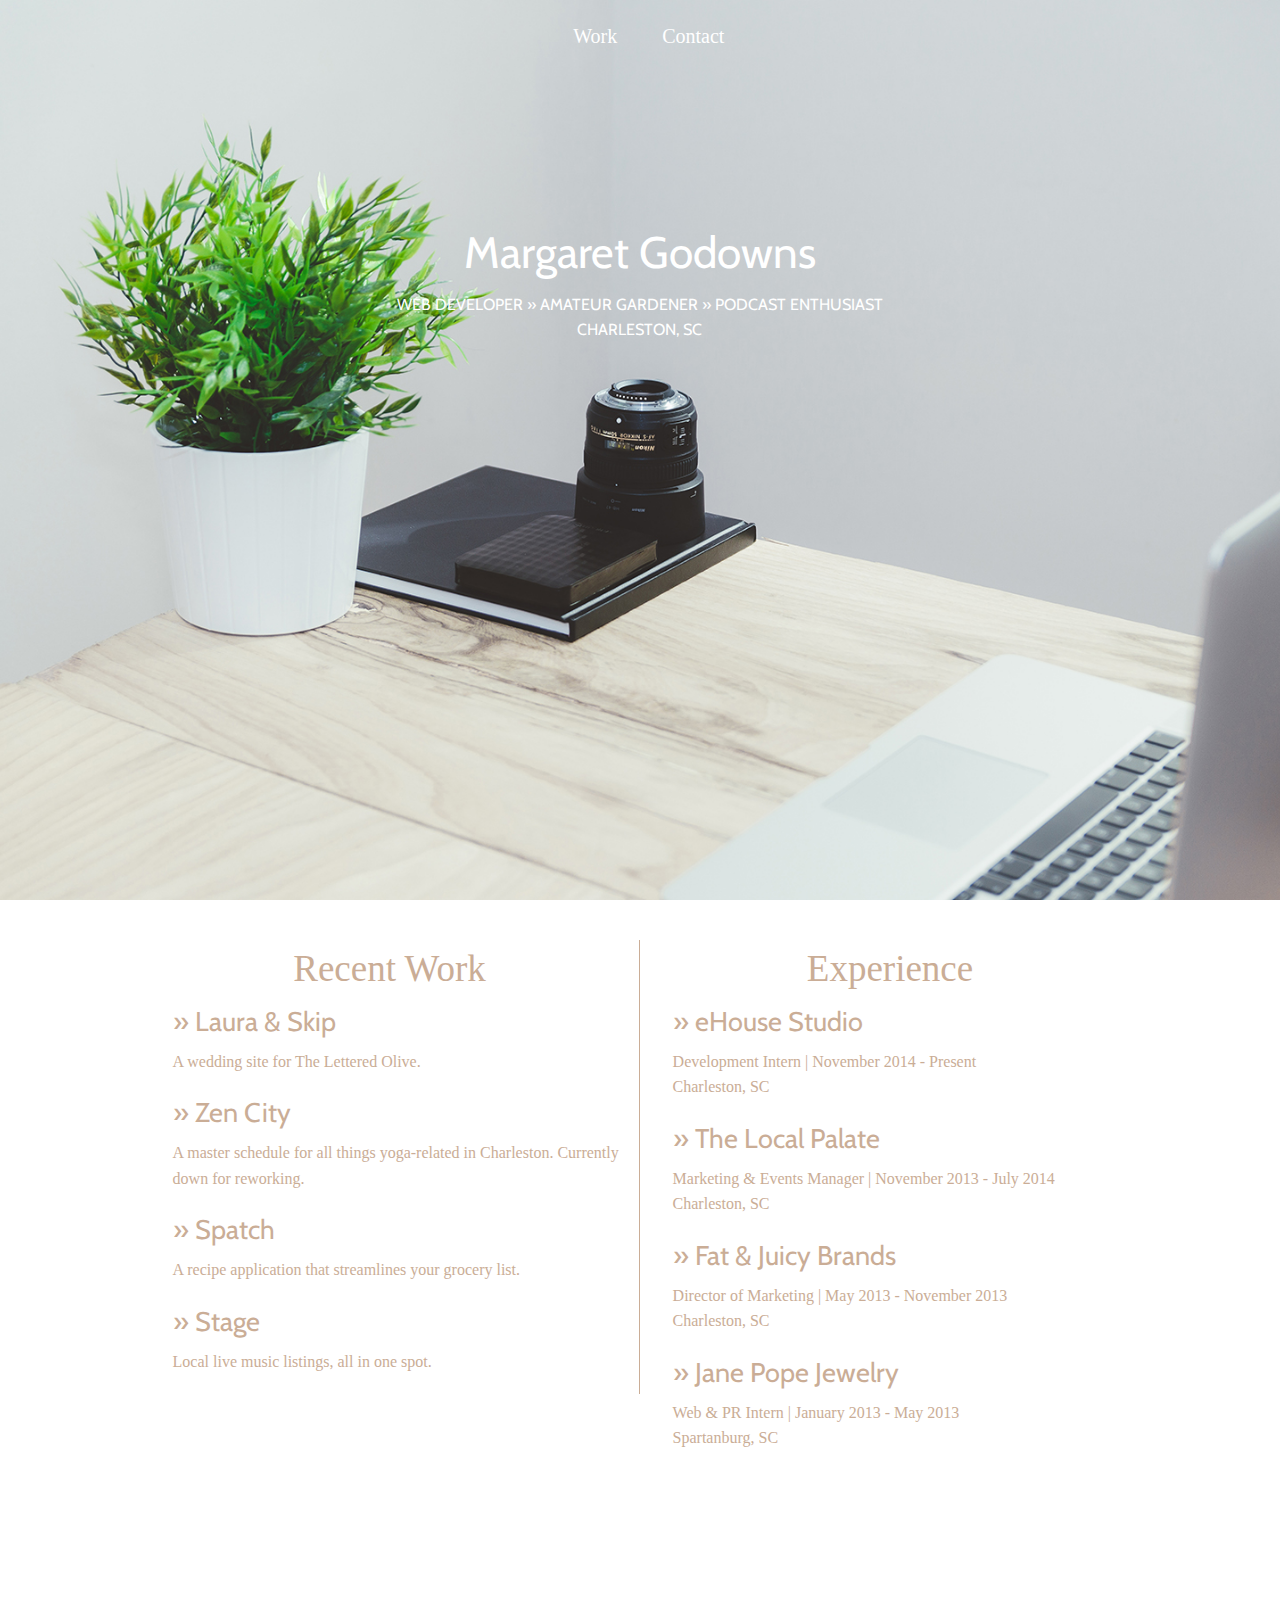
<file: index.html>
<!doctype html>
<html class="no-js" lang="en">
  <head>
    <meta charset="utf-8" />
    <meta name="viewport" content="width=device-width, initial-scale=1.0" />
    <title>Margaret Godowns</title>
    <link rel="stylesheet" href="stylesheets/app.css" />
    <link href='https://fonts.googleapis.com/css?family=Cabin' rel='stylesheet' type='text/css'>
    <link href='https://fonts.googleapis.com/css?family=Cabin|Old+Standard+TT' rel='stylesheet' type='text/css'>
    <script src="bower_components/modernizr/modernizr.js"></script>
    <script>
  (function(i,s,o,g,r,a,m){i['GoogleAnalyticsObject']=r;i[r]=i[r]||function(){
  (i[r].q=i[r].q||[]).push(arguments)},i[r].l=1*new Date();a=s.createElement(o),
  m=s.getElementsByTagName(o)[0];a.async=1;a.src=g;m.parentNode.insertBefore(a,m)
  })(window,document,'script','//www.google-analytics.com/analytics.js','ga');

  ga('create', 'UA-69632869-1', 'auto');
  ga('send', 'pageview');

</script>
  </head>
  <body>
	<div class="cd-fixed-bg">  
	   	<nav>
		   	<ul>
			   	<li><a href="#workNav">Work</a></li>
			   	<li><a href="#contactNav">Contact</a></li>
		   	</ul>
	   	</nav>
	    <header class="intro">
		   <h1>Margaret Godowns</h1>
		   <div>
			   <p>Web Developer &raquo; Amateur Gardener &raquo; Podcast Enthusiast</p>
			   <p>Charleston, SC</p>
		   </div>   
	    </header>
	</div>
	<main id="workDiv" class="cd-fixed-bg cd-bg-1 recent-work">
		<div class="row" id="workNav">
			<div class="column large-6 small-12 content-column" id="recent-work-h2">
				<h2>Recent Work</h2>
				<ul>
					<li>
						<a href="http://lauraandskip.com" target="_blank"><h3>&raquo; Laura & Skip</h3></a>
						<p>A wedding site for The Lettered Olive.</p>
					</li>
					<li>
						<a href="https://github.com/margaretgodowns/zenCity" target="_blank"><h3>&raquo; Zen City</h3></a>
						<p>A master schedule for all things yoga-related in Charleston. Currently down for reworking.</p>
					</li>
					<li>
						<a href="http://ctfigueroa.github.io/lamp/#/"><h3>&raquo; Spatch</h3></a>
						<p>A recipe application that streamlines your grocery list.</p>
					</li>
					<li>
						<a href="http://margaretgodowns.github.io/rageCake/" target="_blank"><h3>&raquo; Stage</h3></a>
						<p>Local live music listings, all in one spot.</p>
					</li>

				</ul>
			</div>
			<div class="column large-6 small-12 content-column">
				<h2>Experience</h2>
				<ul>
					<li>
						<h3>&raquo; eHouse Studio</h3>
						<p>Development Intern &verbar; November 2014 - Present<br>Charleston, SC</p>
					</li>
					<li>
						<h3>&raquo; The Local Palate</h3>
						<p>Marketing &amp; Events Manager &verbar; November 2013 - July 2014<br>Charleston, SC</p>
					</li>
					<li>
						<h3>&raquo; Fat &amp; Juicy Brands</h3>
						<p>Director of Marketing &verbar; May 2013 - November 2013<br>Charleston, SC</p>
					</li>
					<li>
						<h3>&raquo; Jane Pope Jewelry</h3>
						<p>Web &amp; PR Intern &verbar; January 2013 - May 2013<br>Spartanburg, SC</p>
					</li>
				</ul>
			</div>
		</div>
	</main>	
	<div class="cd-fixed-bg cd-bg-2">
		<div class="contact-section" id="contactNav">
			<a href="mailto:margaretgodowns@gmail.com"><h4>email</h4></a>
			<a href="https://www.linkedin.com/in/margaretgodowns"><h4>linked in</h4></a>
			<a href="https://github.com/margaretgodowns"><h4>github</h4></a>
		</div>
	</div>	
    <script src="bower_components/jquery/dist/jquery.min.js"></script>
    <script src="bower_components/foundation/js/foundation.min.js"></script>
    <script src="js/app.js"></script>
  </body>
</html>
</file>
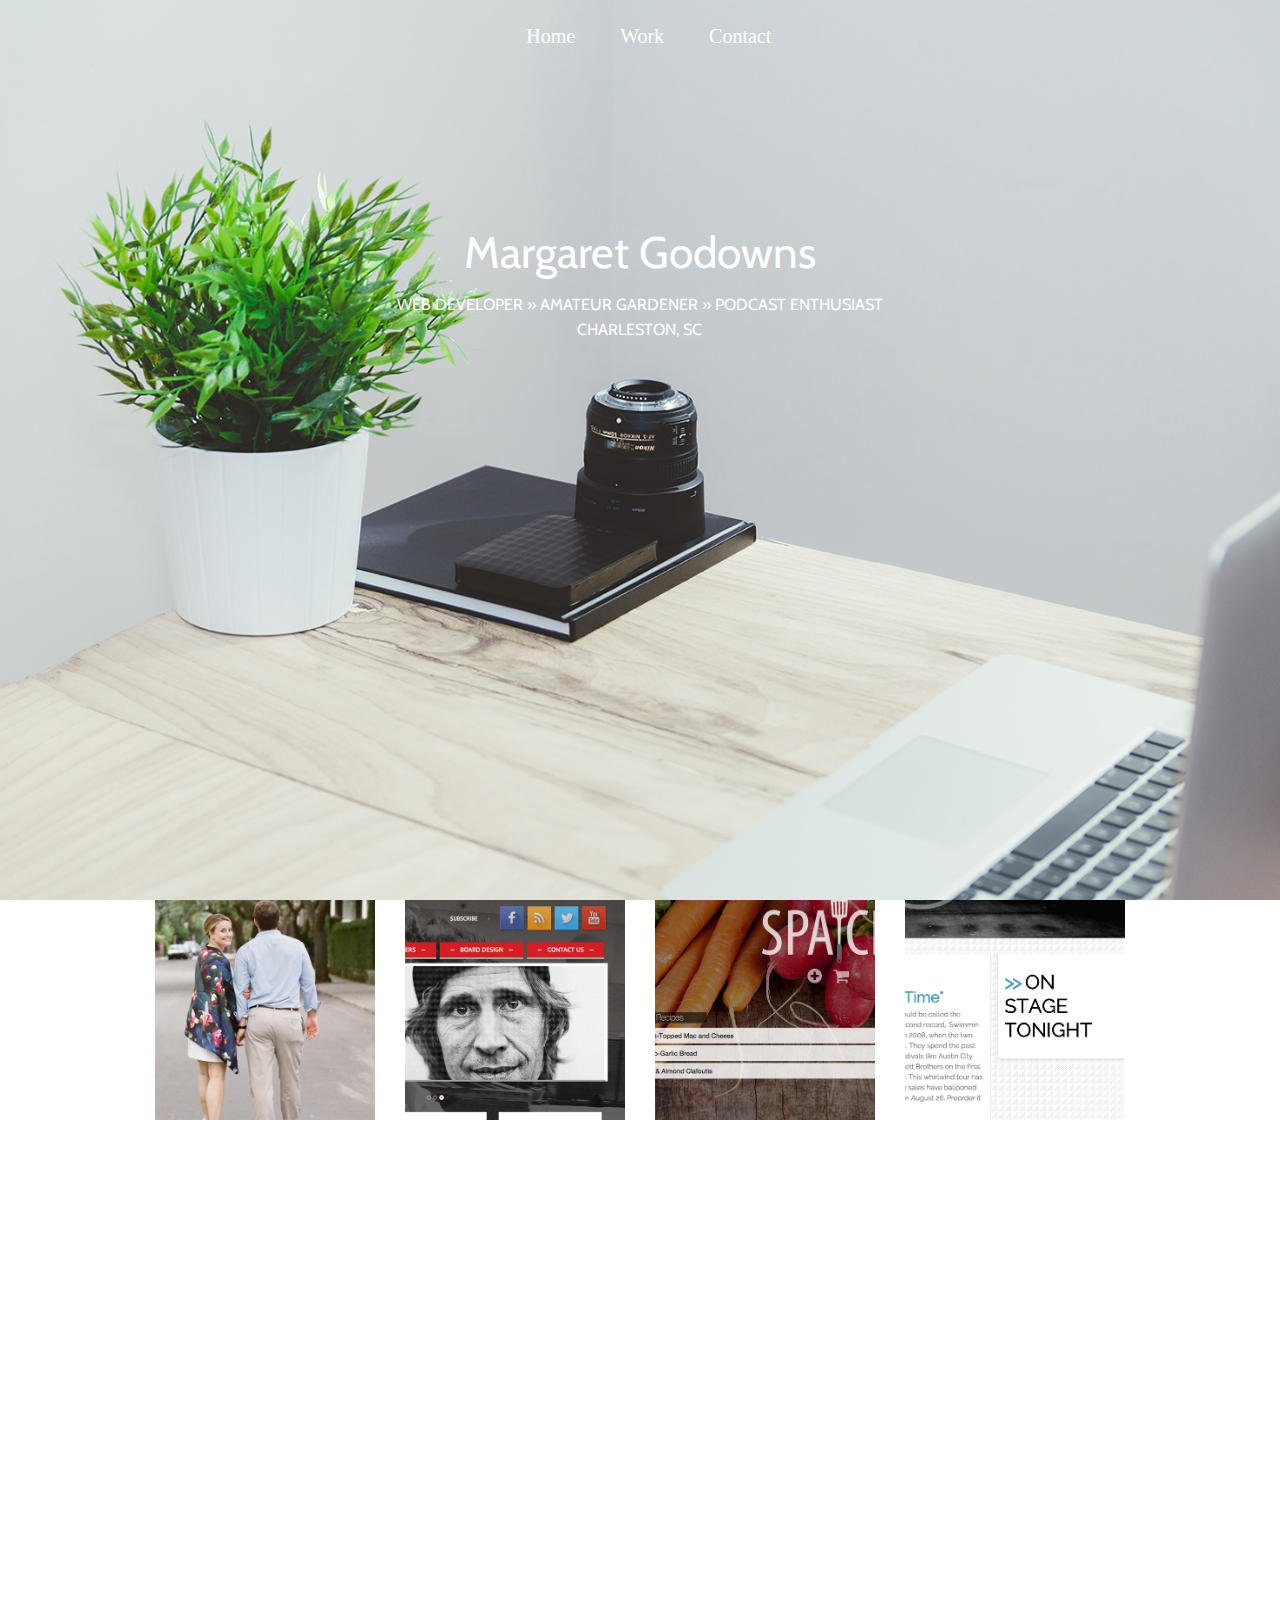
<file: index2.html>
<!doctype html>
<html class="no-js" lang="en">
  <head>
    <meta charset="utf-8" />
    <meta name="viewport" content="width=device-width, initial-scale=1.0" />
    <title>Margaret Godowns</title>
    <link rel="stylesheet" href="stylesheets/app.css" />
    <link href='https://fonts.googleapis.com/css?family=Cabin' rel='stylesheet' type='text/css'>
    <link href='https://fonts.googleapis.com/css?family=Cabin|Old+Standard+TT' rel='stylesheet' type='text/css'>
    <script src="bower_components/modernizr/modernizr.js"></script>
  </head>
  <body>
	<div class="cd-fixed-bg">  
	   	<nav>
		   	<ul>
			   	<li id="home">Home</li>
			   	<li id="workNav">Work</li>
			   	<li>Contact</li>
		   	</ul>
	   	</nav>
	    <header class="intro">
		   <h1>Margaret Godowns</h1>
		   <div>
			   <p>Web Developer &raquo; Amateur Gardener &raquo; Podcast Enthusiast</p>
			   <p>Charleston, SC</p>
		   </div>   
	    </header>
	</div>
	<main id="workDiv" class="cd-fixed-bg cd-bg-1 recent-work">
		<div class="row">
    		<div class="columns large-3 small-12">
        		<img src="images/laura-and-skip.jpg">
    		</div>
    		<div class="columns large-3 small-12">
        		<img src="images/peralta.jpg">
    		</div>
    		<div class="columns large-3 small-12">
        		<img src="images/spatch.jpg">
    		</div>
    		<div class="columns large-3 small-12">
        		<img src="images/stage.jpg">
    		</div>
		</div>
	</main>	
	<div class="cd-fixed-bg cd-bg-2">
		<div class="contact-section">
			<a href="mailto:margaretgodowns@gmail.com"><h4>email</h4></a>
			<a href="https://www.linkedin.com/in/margaretgodowns"><h4>linked in</h4></a>
			<a href="https://github.com/margaretgodowns"><h4>github</h4></a>
		</div>
	</div>	
    <script src="bower_components/jquery/dist/jquery.min.js"></script>
    <script src="bower_components/foundation/js/foundation.min.js"></script>
    <script src="js/app.js"></script>
  </body>
</html>
</file>
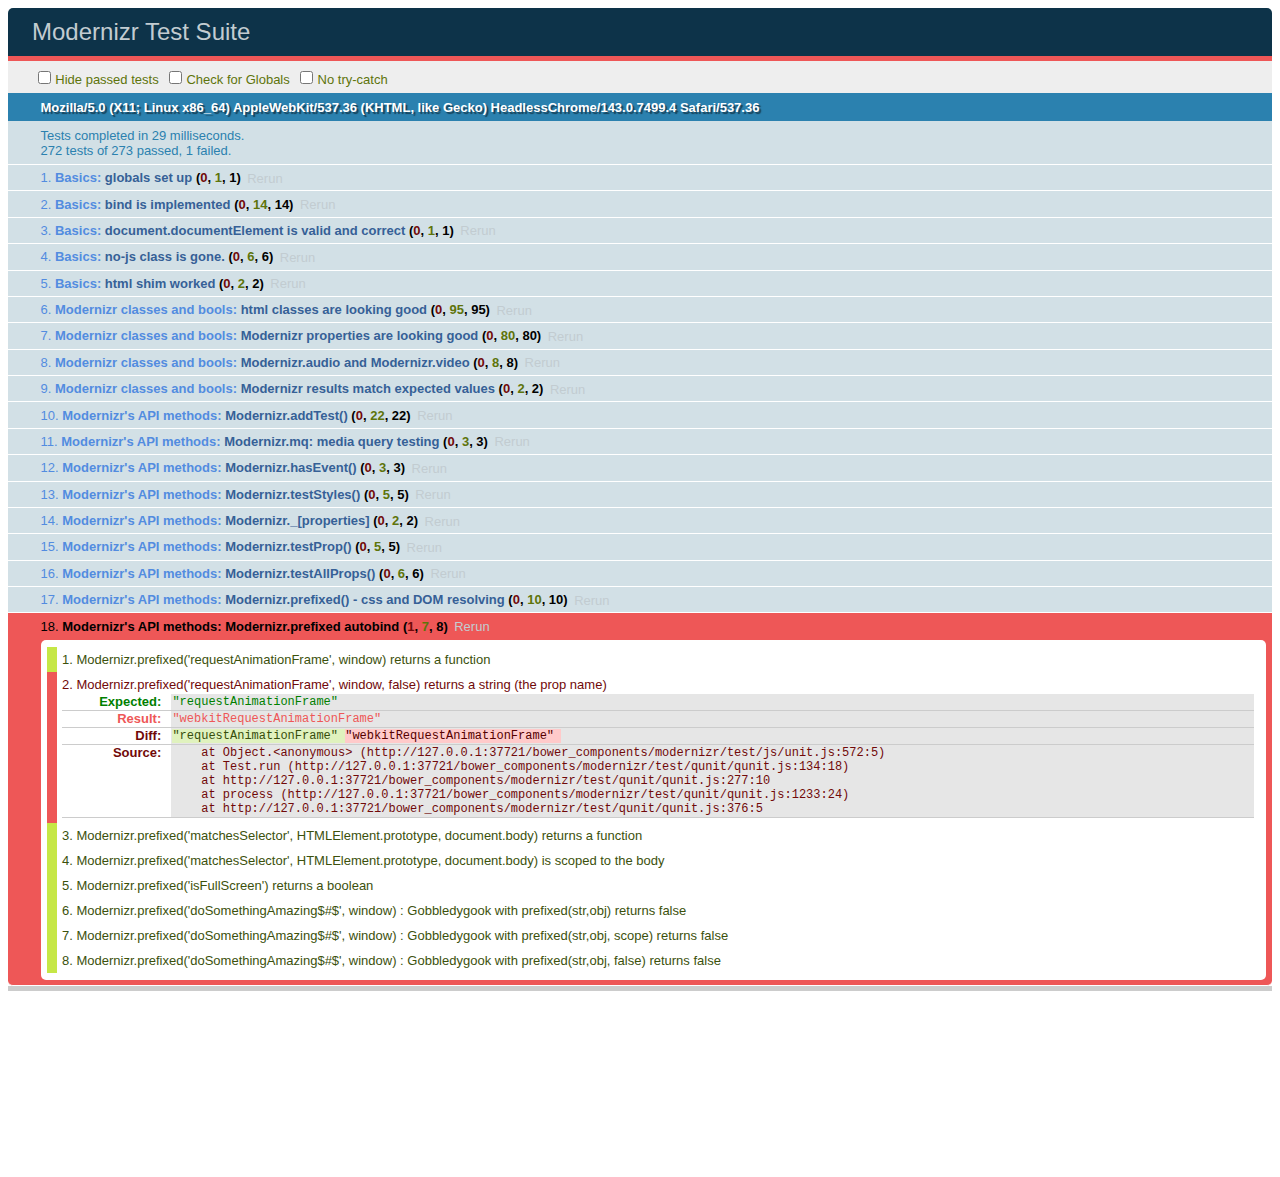
<file: bower_components/modernizr/test/basic.html>
<!DOCTYPE html>
<html class="+no-js no-js- no-js i-has-no-js">
<head>
  <meta charset="UTF-8">
  <title>Modernizr Test Suite</title>
  <link rel="stylesheet" href="qunit/qunit.css">
  <style>
     body { margin-bottom: 150px;}
     #testbed { font-family: Helvetica; color: #444; padding-bottom: 100px;}
     #testbed button { margin: 30px; font-size: 13px;}
     .data-notes, .offScreen { display:none;}
     table { width: 100%;}
     tbody tr:nth-child(even) td, tbody tr:nth-child(even) th {  border: 1px solid #ccc; border-left: 0; border-right: 0;}
     table td:nth-child(even), table th:nth-child(even) { background: #e6e6e6;}
     table tbody tr:hover td, table tbody tr:hover th { background: #e1e100!important;}
     td.wrong { background:red!important;}
     #html5section { visibility: hidden; }
     h1 label { display:none;}
     .output { padding: 0 0 0 16px;}
     .output ul { margin: 0;}
     .output li { color: #854747; }
     .output li.yes{color:#090;}
     .output li b{color:#000;}
     .output {font:14px/1.3 Inconsolata,Consolas,monospace;
                    -webkit-column-count: 5;
                       -moz-column-count: 5;
                            column-count: 5;}
      .output + .output { border-top: 5px solid #ccc; }
      textarea { width: 100%; min-height: 75px;}
      #caniusetrigger { font-size: 38px; font-family: monospace; display:block; }
  </style>

  <script src="https://raw.github.com/Modernizr/Modernizr/master/modernizr.js"></script>

  <script>window.Modernizr || document.write('<script src="../modernizr.js"><\/script>')</script>

  <script src="js/lib/polyfills.js"></script>
  <script src="js/lib/detect-global.js"></script>
  
  <script src="qunit/qunit.js"></script>
  <script src="js/lib/jquery-1.7b2.js"></script>
  
  <script src="js/setup.js"></script>
  
  <script src="js/unit.js"></script>
</head>
<body>
  <h1 id="qunit-header">Modernizr Test Suite</h1>
  <h2 id="qunit-banner"></h2>
  <div id="qunit-testrunner-toolbar"></div>
  <h2 id="qunit-userAgent"></h2>

  <ol id="qunit-tests"></ol>

  <div id="mod-output" class=output></div>
  <div id="mod-feattest-output" class=output></div>


  <br>
 
  <section><aside>this is an aside within a section</aside></section>
  
  
</body>
</html>
</file>
<file: bower_components/modernizr/test/caniuse_files/form_validation.html>
<!DOCTYPE html>
<!-- saved from url=(0045)http://tests.caniuse.com/form_validation.html -->
<html><head><meta http-equiv="Content-Type" content="text/html; charset=UTF-8"><script>
if(location.href.indexOf('?') >= 0) {
	document.write('FAIL');
}
</script>

</head><body><form action="http://tests.caniuse.com/form_validation.html?" method="post">

<input type="url" name="foo" required="">
<input type="submit" value="submit me!">

</form>
</body></html>
</file>
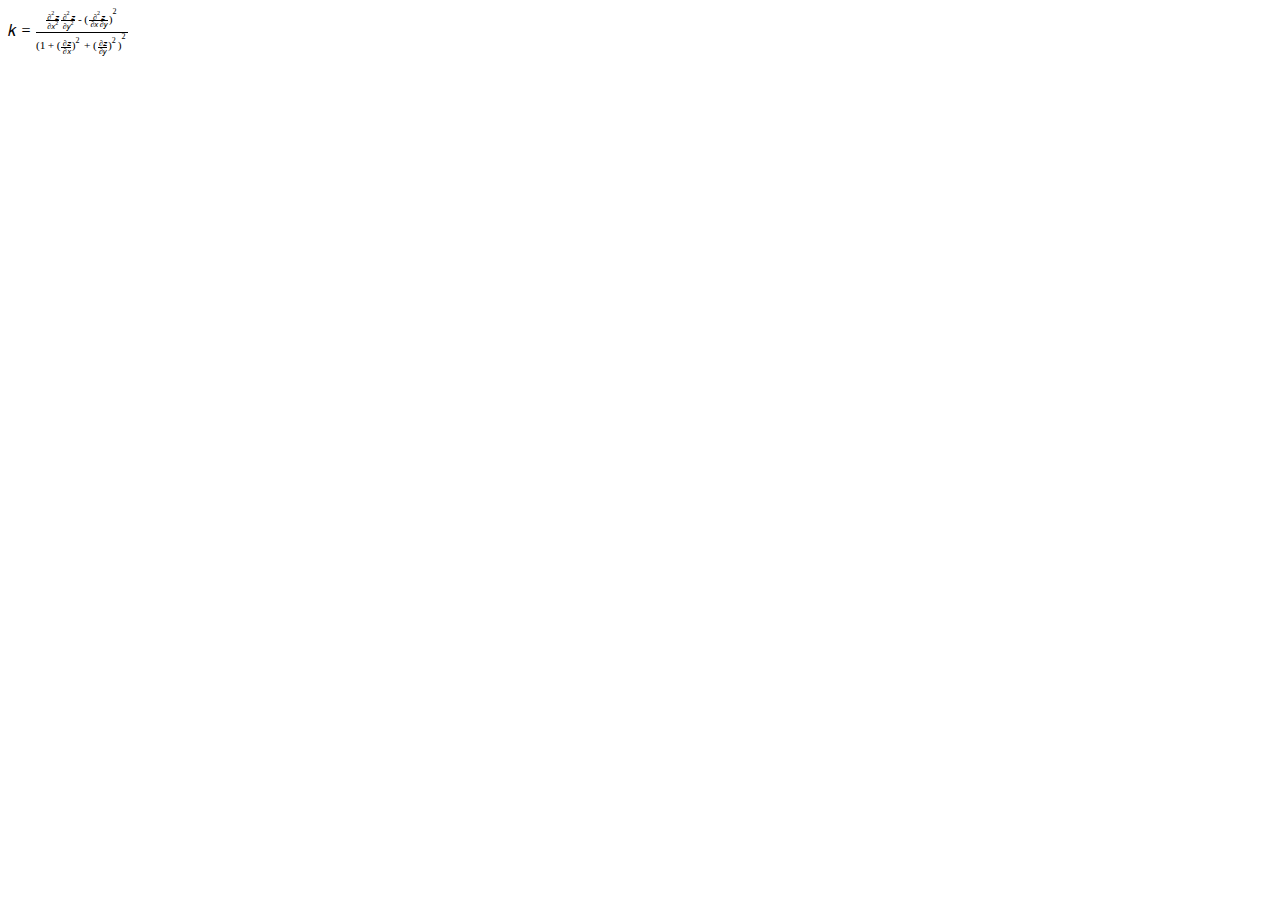
<file: bower_components/modernizr/test/caniuse_files/mathml.html>
<?xml version="1.0" encoding="utf-8"?>
<!DOCTYPE html PUBLIC "-//W3C//DTD XHTML 1.1 plus MathML 2.0//EN" "http://www.w3.org/Math/DTD/mathml2/xhtml-math11-f.dtd"><html xmlns="http://www.w3.org/1999/xhtml" xmlns:html="http://www.w3.org/1999/xhtml">
<head>
	<meta http-equiv="content-type" content="text/html; charset=utf-8" />
	<title>Untitled</title>
</head>
<body>
<math xmlns="http://www.w3.org/1998/Math/MathML">
<mrow>
  <mi>k</mi>
  <mo>=</mo>
  <mfrac>
    <mrow>
      <mfrac>
         <mrow>
          <msup>
            <mo>∂</mo>
            <mn>2</mn>
          </msup>
          <mi>z</mi>
        </mrow>
        <mrow>
          <mo>∂</mo>
          <msup>
            <mi>x</mi>
            <mn>2</mn>
          </msup>
        </mrow>
      </mfrac>
      <mfrac>
        <mrow>
          <msup>
            <mo>∂</mo>
            <mn>2</mn>
          </msup>
          <mi>z</mi>
        </mrow>
        <mrow>
          <mo>∂</mo>
          <msup>
            <mi>y</mi>
            <mn>2</mn>
          </msup>
        </mrow>
      </mfrac>
      <mo>-</mo>
      <msup>
        <mrow>
          <mo>(</mo>
          <mfrac>
            <mrow>
              <msup>
                <mo>∂</mo>
                <mn>2</mn>
              </msup>
              <mi>z</mi>
            </mrow>
            <mrow>
              <mo>∂</mo>
              <mi>x</mi>
              <mo>∂</mo>
              <mi>y</mi>
              </mrow>
          </mfrac>
          <mo>)</mo>
        </mrow>
        <mn>2</mn>
      </msup>
    </mrow>
    <mrow>
      <msup>
        <mrow>
          <mo>(</mo>
          <mn>1</mn>
          <mo>+</mo>
          <msup>
            <mrow>
              <mo>(</mo>
              <mfrac>
                <mrow>
                  <mo>∂</mo>
                  <mi>z</mi>
                </mrow>
                <mrow>
                  <mo>∂</mo>
                  <mi>x</mi>
                </mrow>
              </mfrac>
              <mo>)</mo>
            </mrow>
            <mn>2</mn>
          </msup>
          <mo>+</mo>
          <msup>
            <mrow>
              <mo>(</mo>
              <mfrac>
                <mrow>
                  <mo>∂</mo>
                  <mi>z</mi>
                </mrow>
                <mrow>
                  <mo>∂</mo>
                  <mi>y</mi>
                </mrow>
              </mfrac>
              <mo>)</mo>
            </mrow>
            <mn>2</mn>
          </msup>
          <mo>)</mo>
        </mrow>
        <mn>2</mn>
      </msup>
    </mrow>
  </mfrac>
</mrow>
</math>
</body>
</html>
</file>
<file: stylesheets/app.css>
meta.foundation-version {
  font-family: "/5.5.2/"; }

meta.foundation-mq-small {
  font-family: "/only screen/";
  width: 0; }

meta.foundation-mq-small-only {
  font-family: "/only screen and (max-width: 40em)/";
  width: 0; }

meta.foundation-mq-medium {
  font-family: "/only screen and (min-width:40.0625em)/";
  width: 40.0625em; }

meta.foundation-mq-medium-only {
  font-family: "/only screen and (min-width:40.0625em) and (max-width:64em)/";
  width: 40.0625em; }

meta.foundation-mq-large {
  font-family: "/only screen and (min-width:64.0625em)/";
  width: 64.0625em; }

meta.foundation-mq-large-only {
  font-family: "/only screen and (min-width:64.0625em) and (max-width:90em)/";
  width: 64.0625em; }

meta.foundation-mq-xlarge {
  font-family: "/only screen and (min-width:90.0625em)/";
  width: 90.0625em; }

meta.foundation-mq-xlarge-only {
  font-family: "/only screen and (min-width:90.0625em) and (max-width:120em)/";
  width: 90.0625em; }

meta.foundation-mq-xxlarge {
  font-family: "/only screen and (min-width:120.0625em)/";
  width: 120.0625em; }

meta.foundation-data-attribute-namespace {
  font-family: false; }

html, body {
  height: 100%; }

html {
  box-sizing: border-box; }

*,
*:before,
*:after {
  -webkit-box-sizing: inherit;
  -moz-box-sizing: inherit;
  box-sizing: inherit; }

html,
body {
  font-size: 100%; }

body {
  background: #fff;
  color: #222;
  cursor: auto;
  font-family: "Helvetica Neue", Helvetica, Roboto, Arial, sans-serif;
  font-style: normal;
  font-weight: normal;
  line-height: 1.5;
  margin: 0;
  padding: 0;
  position: relative; }

a:hover {
  cursor: pointer; }

img {
  max-width: 100%;
  height: auto; }

img {
  -ms-interpolation-mode: bicubic; }

#map_canvas img,
#map_canvas embed,
#map_canvas object,
.map_canvas img,
.map_canvas embed,
.map_canvas object,
.mqa-display img,
.mqa-display embed,
.mqa-display object {
  max-width: none !important; }

.left {
  float: left !important; }

.right {
  float: right !important; }

.clearfix:before, .clearfix:after {
  content: " ";
  display: table; }
.clearfix:after {
  clear: both; }

.hide {
  display: none; }

.invisible {
  visibility: hidden; }

.antialiased {
  -webkit-font-smoothing: antialiased;
  -moz-osx-font-smoothing: grayscale; }

img {
  display: inline-block;
  vertical-align: middle; }

textarea {
  height: auto;
  min-height: 50px; }

select {
  width: 100%; }

.row {
  margin: 0 auto;
  max-width: 62.5rem;
  width: 100%; }
  .row:before, .row:after {
    content: " ";
    display: table; }
  .row:after {
    clear: both; }
  .row.collapse > .column,
  .row.collapse > .columns {
    padding-left: 0;
    padding-right: 0; }
  .row.collapse .row {
    margin-left: 0;
    margin-right: 0; }
  .row .row {
    margin: 0 -0.9375rem;
    max-width: none;
    width: auto; }
    .row .row:before, .row .row:after {
      content: " ";
      display: table; }
    .row .row:after {
      clear: both; }
    .row .row.collapse {
      margin: 0;
      max-width: none;
      width: auto; }
      .row .row.collapse:before, .row .row.collapse:after {
        content: " ";
        display: table; }
      .row .row.collapse:after {
        clear: both; }

.column,
.columns {
  padding-left: 0.9375rem;
  padding-right: 0.9375rem;
  width: 100%;
  float: left; }

.column + .column:last-child,
.columns + .column:last-child, .column +
.columns:last-child,
.columns +
.columns:last-child {
  float: right; }
.column + .column.end,
.columns + .column.end, .column +
.columns.end,
.columns +
.columns.end {
  float: left; }

@media only screen {
  .small-push-0 {
    position: relative;
    left: 0;
    right: auto; }

  .small-pull-0 {
    position: relative;
    right: 0;
    left: auto; }

  .small-push-1 {
    position: relative;
    left: 8.33333%;
    right: auto; }

  .small-pull-1 {
    position: relative;
    right: 8.33333%;
    left: auto; }

  .small-push-2 {
    position: relative;
    left: 16.66667%;
    right: auto; }

  .small-pull-2 {
    position: relative;
    right: 16.66667%;
    left: auto; }

  .small-push-3 {
    position: relative;
    left: 25%;
    right: auto; }

  .small-pull-3 {
    position: relative;
    right: 25%;
    left: auto; }

  .small-push-4 {
    position: relative;
    left: 33.33333%;
    right: auto; }

  .small-pull-4 {
    position: relative;
    right: 33.33333%;
    left: auto; }

  .small-push-5 {
    position: relative;
    left: 41.66667%;
    right: auto; }

  .small-pull-5 {
    position: relative;
    right: 41.66667%;
    left: auto; }

  .small-push-6 {
    position: relative;
    left: 50%;
    right: auto; }

  .small-pull-6 {
    position: relative;
    right: 50%;
    left: auto; }

  .small-push-7 {
    position: relative;
    left: 58.33333%;
    right: auto; }

  .small-pull-7 {
    position: relative;
    right: 58.33333%;
    left: auto; }

  .small-push-8 {
    position: relative;
    left: 66.66667%;
    right: auto; }

  .small-pull-8 {
    position: relative;
    right: 66.66667%;
    left: auto; }

  .small-push-9 {
    position: relative;
    left: 75%;
    right: auto; }

  .small-pull-9 {
    position: relative;
    right: 75%;
    left: auto; }

  .small-push-10 {
    position: relative;
    left: 83.33333%;
    right: auto; }

  .small-pull-10 {
    position: relative;
    right: 83.33333%;
    left: auto; }

  .small-push-11 {
    position: relative;
    left: 91.66667%;
    right: auto; }

  .small-pull-11 {
    position: relative;
    right: 91.66667%;
    left: auto; }

  .column,
  .columns {
    position: relative;
    padding-left: 0.9375rem;
    padding-right: 0.9375rem;
    float: left; }

  .small-1 {
    width: 8.33333%; }

  .small-2 {
    width: 16.66667%; }

  .small-3 {
    width: 25%; }

  .small-4 {
    width: 33.33333%; }

  .small-5 {
    width: 41.66667%; }

  .small-6 {
    width: 50%; }

  .small-7 {
    width: 58.33333%; }

  .small-8 {
    width: 66.66667%; }

  .small-9 {
    width: 75%; }

  .small-10 {
    width: 83.33333%; }

  .small-11 {
    width: 91.66667%; }

  .small-12 {
    width: 100%; }

  .small-offset-0 {
    margin-left: 0 !important; }

  .small-offset-1 {
    margin-left: 8.33333% !important; }

  .small-offset-2 {
    margin-left: 16.66667% !important; }

  .small-offset-3 {
    margin-left: 25% !important; }

  .small-offset-4 {
    margin-left: 33.33333% !important; }

  .small-offset-5 {
    margin-left: 41.66667% !important; }

  .small-offset-6 {
    margin-left: 50% !important; }

  .small-offset-7 {
    margin-left: 58.33333% !important; }

  .small-offset-8 {
    margin-left: 66.66667% !important; }

  .small-offset-9 {
    margin-left: 75% !important; }

  .small-offset-10 {
    margin-left: 83.33333% !important; }

  .small-offset-11 {
    margin-left: 91.66667% !important; }

  .small-reset-order {
    float: left;
    left: auto;
    margin-left: 0;
    margin-right: 0;
    right: auto; }

  .column.small-centered,
  .columns.small-centered {
    margin-left: auto;
    margin-right: auto;
    float: none; }

  .column.small-uncentered,
  .columns.small-uncentered {
    float: left;
    margin-left: 0;
    margin-right: 0; }

  .column.small-centered:last-child,
  .columns.small-centered:last-child {
    float: none; }

  .column.small-uncentered:last-child,
  .columns.small-uncentered:last-child {
    float: left; }

  .column.small-uncentered.opposite,
  .columns.small-uncentered.opposite {
    float: right; }

  .row.small-collapse > .column,
  .row.small-collapse > .columns {
    padding-left: 0;
    padding-right: 0; }
  .row.small-collapse .row {
    margin-left: 0;
    margin-right: 0; }
  .row.small-uncollapse > .column,
  .row.small-uncollapse > .columns {
    padding-left: 0.9375rem;
    padding-right: 0.9375rem;
    float: left; } }
@media only screen and (min-width: 40.0625em) {
  .medium-push-0 {
    position: relative;
    left: 0;
    right: auto; }

  .medium-pull-0 {
    position: relative;
    right: 0;
    left: auto; }

  .medium-push-1 {
    position: relative;
    left: 8.33333%;
    right: auto; }

  .medium-pull-1 {
    position: relative;
    right: 8.33333%;
    left: auto; }

  .medium-push-2 {
    position: relative;
    left: 16.66667%;
    right: auto; }

  .medium-pull-2 {
    position: relative;
    right: 16.66667%;
    left: auto; }

  .medium-push-3 {
    position: relative;
    left: 25%;
    right: auto; }

  .medium-pull-3 {
    position: relative;
    right: 25%;
    left: auto; }

  .medium-push-4 {
    position: relative;
    left: 33.33333%;
    right: auto; }

  .medium-pull-4 {
    position: relative;
    right: 33.33333%;
    left: auto; }

  .medium-push-5 {
    position: relative;
    left: 41.66667%;
    right: auto; }

  .medium-pull-5 {
    position: relative;
    right: 41.66667%;
    left: auto; }

  .medium-push-6 {
    position: relative;
    left: 50%;
    right: auto; }

  .medium-pull-6 {
    position: relative;
    right: 50%;
    left: auto; }

  .medium-push-7 {
    position: relative;
    left: 58.33333%;
    right: auto; }

  .medium-pull-7 {
    position: relative;
    right: 58.33333%;
    left: auto; }

  .medium-push-8 {
    position: relative;
    left: 66.66667%;
    right: auto; }

  .medium-pull-8 {
    position: relative;
    right: 66.66667%;
    left: auto; }

  .medium-push-9 {
    position: relative;
    left: 75%;
    right: auto; }

  .medium-pull-9 {
    position: relative;
    right: 75%;
    left: auto; }

  .medium-push-10 {
    position: relative;
    left: 83.33333%;
    right: auto; }

  .medium-pull-10 {
    position: relative;
    right: 83.33333%;
    left: auto; }

  .medium-push-11 {
    position: relative;
    left: 91.66667%;
    right: auto; }

  .medium-pull-11 {
    position: relative;
    right: 91.66667%;
    left: auto; }

  .column,
  .columns {
    position: relative;
    padding-left: 0.9375rem;
    padding-right: 0.9375rem;
    float: left; }

  .medium-1 {
    width: 8.33333%; }

  .medium-2 {
    width: 16.66667%; }

  .medium-3 {
    width: 25%; }

  .medium-4 {
    width: 33.33333%; }

  .medium-5 {
    width: 41.66667%; }

  .medium-6 {
    width: 50%; }

  .medium-7 {
    width: 58.33333%; }

  .medium-8 {
    width: 66.66667%; }

  .medium-9 {
    width: 75%; }

  .medium-10 {
    width: 83.33333%; }

  .medium-11 {
    width: 91.66667%; }

  .medium-12 {
    width: 100%; }

  .medium-offset-0 {
    margin-left: 0 !important; }

  .medium-offset-1 {
    margin-left: 8.33333% !important; }

  .medium-offset-2 {
    margin-left: 16.66667% !important; }

  .medium-offset-3 {
    margin-left: 25% !important; }

  .medium-offset-4 {
    margin-left: 33.33333% !important; }

  .medium-offset-5 {
    margin-left: 41.66667% !important; }

  .medium-offset-6 {
    margin-left: 50% !important; }

  .medium-offset-7 {
    margin-left: 58.33333% !important; }

  .medium-offset-8 {
    margin-left: 66.66667% !important; }

  .medium-offset-9 {
    margin-left: 75% !important; }

  .medium-offset-10 {
    margin-left: 83.33333% !important; }

  .medium-offset-11 {
    margin-left: 91.66667% !important; }

  .medium-reset-order {
    float: left;
    left: auto;
    margin-left: 0;
    margin-right: 0;
    right: auto; }

  .column.medium-centered,
  .columns.medium-centered {
    margin-left: auto;
    margin-right: auto;
    float: none; }

  .column.medium-uncentered,
  .columns.medium-uncentered {
    float: left;
    margin-left: 0;
    margin-right: 0; }

  .column.medium-centered:last-child,
  .columns.medium-centered:last-child {
    float: none; }

  .column.medium-uncentered:last-child,
  .columns.medium-uncentered:last-child {
    float: left; }

  .column.medium-uncentered.opposite,
  .columns.medium-uncentered.opposite {
    float: right; }

  .row.medium-collapse > .column,
  .row.medium-collapse > .columns {
    padding-left: 0;
    padding-right: 0; }
  .row.medium-collapse .row {
    margin-left: 0;
    margin-right: 0; }
  .row.medium-uncollapse > .column,
  .row.medium-uncollapse > .columns {
    padding-left: 0.9375rem;
    padding-right: 0.9375rem;
    float: left; }

  .push-0 {
    position: relative;
    left: 0;
    right: auto; }

  .pull-0 {
    position: relative;
    right: 0;
    left: auto; }

  .push-1 {
    position: relative;
    left: 8.33333%;
    right: auto; }

  .pull-1 {
    position: relative;
    right: 8.33333%;
    left: auto; }

  .push-2 {
    position: relative;
    left: 16.66667%;
    right: auto; }

  .pull-2 {
    position: relative;
    right: 16.66667%;
    left: auto; }

  .push-3 {
    position: relative;
    left: 25%;
    right: auto; }

  .pull-3 {
    position: relative;
    right: 25%;
    left: auto; }

  .push-4 {
    position: relative;
    left: 33.33333%;
    right: auto; }

  .pull-4 {
    position: relative;
    right: 33.33333%;
    left: auto; }

  .push-5 {
    position: relative;
    left: 41.66667%;
    right: auto; }

  .pull-5 {
    position: relative;
    right: 41.66667%;
    left: auto; }

  .push-6 {
    position: relative;
    left: 50%;
    right: auto; }

  .pull-6 {
    position: relative;
    right: 50%;
    left: auto; }

  .push-7 {
    position: relative;
    left: 58.33333%;
    right: auto; }

  .pull-7 {
    position: relative;
    right: 58.33333%;
    left: auto; }

  .push-8 {
    position: relative;
    left: 66.66667%;
    right: auto; }

  .pull-8 {
    position: relative;
    right: 66.66667%;
    left: auto; }

  .push-9 {
    position: relative;
    left: 75%;
    right: auto; }

  .pull-9 {
    position: relative;
    right: 75%;
    left: auto; }

  .push-10 {
    position: relative;
    left: 83.33333%;
    right: auto; }

  .pull-10 {
    position: relative;
    right: 83.33333%;
    left: auto; }

  .push-11 {
    position: relative;
    left: 91.66667%;
    right: auto; }

  .pull-11 {
    position: relative;
    right: 91.66667%;
    left: auto; } }
@media only screen and (min-width: 64.0625em) {
  .large-push-0 {
    position: relative;
    left: 0;
    right: auto; }

  .large-pull-0 {
    position: relative;
    right: 0;
    left: auto; }

  .large-push-1 {
    position: relative;
    left: 8.33333%;
    right: auto; }

  .large-pull-1 {
    position: relative;
    right: 8.33333%;
    left: auto; }

  .large-push-2 {
    position: relative;
    left: 16.66667%;
    right: auto; }

  .large-pull-2 {
    position: relative;
    right: 16.66667%;
    left: auto; }

  .large-push-3 {
    position: relative;
    left: 25%;
    right: auto; }

  .large-pull-3 {
    position: relative;
    right: 25%;
    left: auto; }

  .large-push-4 {
    position: relative;
    left: 33.33333%;
    right: auto; }

  .large-pull-4 {
    position: relative;
    right: 33.33333%;
    left: auto; }

  .large-push-5 {
    position: relative;
    left: 41.66667%;
    right: auto; }

  .large-pull-5 {
    position: relative;
    right: 41.66667%;
    left: auto; }

  .large-push-6 {
    position: relative;
    left: 50%;
    right: auto; }

  .large-pull-6 {
    position: relative;
    right: 50%;
    left: auto; }

  .large-push-7 {
    position: relative;
    left: 58.33333%;
    right: auto; }

  .large-pull-7 {
    position: relative;
    right: 58.33333%;
    left: auto; }

  .large-push-8 {
    position: relative;
    left: 66.66667%;
    right: auto; }

  .large-pull-8 {
    position: relative;
    right: 66.66667%;
    left: auto; }

  .large-push-9 {
    position: relative;
    left: 75%;
    right: auto; }

  .large-pull-9 {
    position: relative;
    right: 75%;
    left: auto; }

  .large-push-10 {
    position: relative;
    left: 83.33333%;
    right: auto; }

  .large-pull-10 {
    position: relative;
    right: 83.33333%;
    left: auto; }

  .large-push-11 {
    position: relative;
    left: 91.66667%;
    right: auto; }

  .large-pull-11 {
    position: relative;
    right: 91.66667%;
    left: auto; }

  .column,
  .columns {
    position: relative;
    padding-left: 0.9375rem;
    padding-right: 0.9375rem;
    float: left; }

  .large-1 {
    width: 8.33333%; }

  .large-2 {
    width: 16.66667%; }

  .large-3 {
    width: 25%; }

  .large-4 {
    width: 33.33333%; }

  .large-5 {
    width: 41.66667%; }

  .large-6 {
    width: 50%; }

  .large-7 {
    width: 58.33333%; }

  .large-8 {
    width: 66.66667%; }

  .large-9 {
    width: 75%; }

  .large-10 {
    width: 83.33333%; }

  .large-11 {
    width: 91.66667%; }

  .large-12 {
    width: 100%; }

  .large-offset-0 {
    margin-left: 0 !important; }

  .large-offset-1 {
    margin-left: 8.33333% !important; }

  .large-offset-2 {
    margin-left: 16.66667% !important; }

  .large-offset-3 {
    margin-left: 25% !important; }

  .large-offset-4 {
    margin-left: 33.33333% !important; }

  .large-offset-5 {
    margin-left: 41.66667% !important; }

  .large-offset-6 {
    margin-left: 50% !important; }

  .large-offset-7 {
    margin-left: 58.33333% !important; }

  .large-offset-8 {
    margin-left: 66.66667% !important; }

  .large-offset-9 {
    margin-left: 75% !important; }

  .large-offset-10 {
    margin-left: 83.33333% !important; }

  .large-offset-11 {
    margin-left: 91.66667% !important; }

  .large-reset-order {
    float: left;
    left: auto;
    margin-left: 0;
    margin-right: 0;
    right: auto; }

  .column.large-centered,
  .columns.large-centered {
    margin-left: auto;
    margin-right: auto;
    float: none; }

  .column.large-uncentered,
  .columns.large-uncentered {
    float: left;
    margin-left: 0;
    margin-right: 0; }

  .column.large-centered:last-child,
  .columns.large-centered:last-child {
    float: none; }

  .column.large-uncentered:last-child,
  .columns.large-uncentered:last-child {
    float: left; }

  .column.large-uncentered.opposite,
  .columns.large-uncentered.opposite {
    float: right; }

  .row.large-collapse > .column,
  .row.large-collapse > .columns {
    padding-left: 0;
    padding-right: 0; }
  .row.large-collapse .row {
    margin-left: 0;
    margin-right: 0; }
  .row.large-uncollapse > .column,
  .row.large-uncollapse > .columns {
    padding-left: 0.9375rem;
    padding-right: 0.9375rem;
    float: left; }

  .push-0 {
    position: relative;
    left: 0;
    right: auto; }

  .pull-0 {
    position: relative;
    right: 0;
    left: auto; }

  .push-1 {
    position: relative;
    left: 8.33333%;
    right: auto; }

  .pull-1 {
    position: relative;
    right: 8.33333%;
    left: auto; }

  .push-2 {
    position: relative;
    left: 16.66667%;
    right: auto; }

  .pull-2 {
    position: relative;
    right: 16.66667%;
    left: auto; }

  .push-3 {
    position: relative;
    left: 25%;
    right: auto; }

  .pull-3 {
    position: relative;
    right: 25%;
    left: auto; }

  .push-4 {
    position: relative;
    left: 33.33333%;
    right: auto; }

  .pull-4 {
    position: relative;
    right: 33.33333%;
    left: auto; }

  .push-5 {
    position: relative;
    left: 41.66667%;
    right: auto; }

  .pull-5 {
    position: relative;
    right: 41.66667%;
    left: auto; }

  .push-6 {
    position: relative;
    left: 50%;
    right: auto; }

  .pull-6 {
    position: relative;
    right: 50%;
    left: auto; }

  .push-7 {
    position: relative;
    left: 58.33333%;
    right: auto; }

  .pull-7 {
    position: relative;
    right: 58.33333%;
    left: auto; }

  .push-8 {
    position: relative;
    left: 66.66667%;
    right: auto; }

  .pull-8 {
    position: relative;
    right: 66.66667%;
    left: auto; }

  .push-9 {
    position: relative;
    left: 75%;
    right: auto; }

  .pull-9 {
    position: relative;
    right: 75%;
    left: auto; }

  .push-10 {
    position: relative;
    left: 83.33333%;
    right: auto; }

  .pull-10 {
    position: relative;
    right: 83.33333%;
    left: auto; }

  .push-11 {
    position: relative;
    left: 91.66667%;
    right: auto; }

  .pull-11 {
    position: relative;
    right: 91.66667%;
    left: auto; } }
.accordion {
  margin-bottom: 0; }
  .accordion:before, .accordion:after {
    content: " ";
    display: table; }
  .accordion:after {
    clear: both; }
  .accordion .accordion-navigation, .accordion dd {
    display: block;
    margin-bottom: 0 !important; }
    .accordion .accordion-navigation.active > a, .accordion dd.active > a {
      background: #e8e8e8; }
    .accordion .accordion-navigation > a, .accordion dd > a {
      background: #EFEFEF;
      color: #222222;
      display: block;
      font-family: "Helvetica Neue", Helvetica, Roboto, Arial, sans-serif;
      font-size: 1rem;
      padding: 1rem; }
      .accordion .accordion-navigation > a:hover, .accordion dd > a:hover {
        background: #e3e3e3; }
    .accordion .accordion-navigation > .content, .accordion dd > .content {
      display: none;
      padding: 0.9375rem; }
      .accordion .accordion-navigation > .content.active, .accordion dd > .content.active {
        background: #FFFFFF;
        display: block; }

.alert-box {
  border-style: solid;
  border-width: 1px;
  display: block;
  font-size: 0.8125rem;
  font-weight: normal;
  margin-bottom: 1.25rem;
  padding: 0.875rem 1.5rem 0.875rem 0.875rem;
  position: relative;
  transition: opacity 300ms ease-out;
  background-color: #008CBA;
  border-color: #0078a0;
  color: #FFFFFF; }
  .alert-box .close {
    right: 0.25rem;
    background: inherit;
    color: #333333;
    font-size: 1.375rem;
    line-height: .9;
    margin-top: -0.6875rem;
    opacity: 0.3;
    padding: 0 6px 4px;
    position: absolute;
    top: 50%; }
    .alert-box .close:hover, .alert-box .close:focus {
      opacity: 0.5; }
  .alert-box.radius {
    border-radius: 3px; }
  .alert-box.round {
    border-radius: 1000px; }
  .alert-box.success {
    background-color: #43AC6A;
    border-color: #3a945b;
    color: #FFFFFF; }
  .alert-box.alert {
    background-color: #f04124;
    border-color: #de2d0f;
    color: #FFFFFF; }
  .alert-box.secondary {
    background-color: #e7e7e7;
    border-color: #c7c7c7;
    color: #4f4f4f; }
  .alert-box.warning {
    background-color: #f08a24;
    border-color: #de770f;
    color: #FFFFFF; }
  .alert-box.info {
    background-color: #a0d3e8;
    border-color: #74bfdd;
    color: #4f4f4f; }
  .alert-box.alert-close {
    opacity: 0; }

[class*="block-grid-"] {
  display: block;
  padding: 0;
  margin: 0 -0.625rem; }
  [class*="block-grid-"]:before, [class*="block-grid-"]:after {
    content: " ";
    display: table; }
  [class*="block-grid-"]:after {
    clear: both; }
  [class*="block-grid-"] > li {
    display: block;
    float: left;
    height: auto;
    padding: 0 0.625rem 1.25rem; }

@media only screen {
  .small-block-grid-1 > li {
    list-style: none;
    width: 100%; }
    .small-block-grid-1 > li:nth-of-type(1n) {
      clear: none; }
    .small-block-grid-1 > li:nth-of-type(1n+1) {
      clear: both; }

  .small-block-grid-2 > li {
    list-style: none;
    width: 50%; }
    .small-block-grid-2 > li:nth-of-type(1n) {
      clear: none; }
    .small-block-grid-2 > li:nth-of-type(2n+1) {
      clear: both; }

  .small-block-grid-3 > li {
    list-style: none;
    width: 33.33333%; }
    .small-block-grid-3 > li:nth-of-type(1n) {
      clear: none; }
    .small-block-grid-3 > li:nth-of-type(3n+1) {
      clear: both; }

  .small-block-grid-4 > li {
    list-style: none;
    width: 25%; }
    .small-block-grid-4 > li:nth-of-type(1n) {
      clear: none; }
    .small-block-grid-4 > li:nth-of-type(4n+1) {
      clear: both; }

  .small-block-grid-5 > li {
    list-style: none;
    width: 20%; }
    .small-block-grid-5 > li:nth-of-type(1n) {
      clear: none; }
    .small-block-grid-5 > li:nth-of-type(5n+1) {
      clear: both; }

  .small-block-grid-6 > li {
    list-style: none;
    width: 16.66667%; }
    .small-block-grid-6 > li:nth-of-type(1n) {
      clear: none; }
    .small-block-grid-6 > li:nth-of-type(6n+1) {
      clear: both; }

  .small-block-grid-7 > li {
    list-style: none;
    width: 14.28571%; }
    .small-block-grid-7 > li:nth-of-type(1n) {
      clear: none; }
    .small-block-grid-7 > li:nth-of-type(7n+1) {
      clear: both; }

  .small-block-grid-8 > li {
    list-style: none;
    width: 12.5%; }
    .small-block-grid-8 > li:nth-of-type(1n) {
      clear: none; }
    .small-block-grid-8 > li:nth-of-type(8n+1) {
      clear: both; }

  .small-block-grid-9 > li {
    list-style: none;
    width: 11.11111%; }
    .small-block-grid-9 > li:nth-of-type(1n) {
      clear: none; }
    .small-block-grid-9 > li:nth-of-type(9n+1) {
      clear: both; }

  .small-block-grid-10 > li {
    list-style: none;
    width: 10%; }
    .small-block-grid-10 > li:nth-of-type(1n) {
      clear: none; }
    .small-block-grid-10 > li:nth-of-type(10n+1) {
      clear: both; }

  .small-block-grid-11 > li {
    list-style: none;
    width: 9.09091%; }
    .small-block-grid-11 > li:nth-of-type(1n) {
      clear: none; }
    .small-block-grid-11 > li:nth-of-type(11n+1) {
      clear: both; }

  .small-block-grid-12 > li {
    list-style: none;
    width: 8.33333%; }
    .small-block-grid-12 > li:nth-of-type(1n) {
      clear: none; }
    .small-block-grid-12 > li:nth-of-type(12n+1) {
      clear: both; } }
@media only screen and (min-width: 40.0625em) {
  .medium-block-grid-1 > li {
    list-style: none;
    width: 100%; }
    .medium-block-grid-1 > li:nth-of-type(1n) {
      clear: none; }
    .medium-block-grid-1 > li:nth-of-type(1n+1) {
      clear: both; }

  .medium-block-grid-2 > li {
    list-style: none;
    width: 50%; }
    .medium-block-grid-2 > li:nth-of-type(1n) {
      clear: none; }
    .medium-block-grid-2 > li:nth-of-type(2n+1) {
      clear: both; }

  .medium-block-grid-3 > li {
    list-style: none;
    width: 33.33333%; }
    .medium-block-grid-3 > li:nth-of-type(1n) {
      clear: none; }
    .medium-block-grid-3 > li:nth-of-type(3n+1) {
      clear: both; }

  .medium-block-grid-4 > li {
    list-style: none;
    width: 25%; }
    .medium-block-grid-4 > li:nth-of-type(1n) {
      clear: none; }
    .medium-block-grid-4 > li:nth-of-type(4n+1) {
      clear: both; }

  .medium-block-grid-5 > li {
    list-style: none;
    width: 20%; }
    .medium-block-grid-5 > li:nth-of-type(1n) {
      clear: none; }
    .medium-block-grid-5 > li:nth-of-type(5n+1) {
      clear: both; }

  .medium-block-grid-6 > li {
    list-style: none;
    width: 16.66667%; }
    .medium-block-grid-6 > li:nth-of-type(1n) {
      clear: none; }
    .medium-block-grid-6 > li:nth-of-type(6n+1) {
      clear: both; }

  .medium-block-grid-7 > li {
    list-style: none;
    width: 14.28571%; }
    .medium-block-grid-7 > li:nth-of-type(1n) {
      clear: none; }
    .medium-block-grid-7 > li:nth-of-type(7n+1) {
      clear: both; }

  .medium-block-grid-8 > li {
    list-style: none;
    width: 12.5%; }
    .medium-block-grid-8 > li:nth-of-type(1n) {
      clear: none; }
    .medium-block-grid-8 > li:nth-of-type(8n+1) {
      clear: both; }

  .medium-block-grid-9 > li {
    list-style: none;
    width: 11.11111%; }
    .medium-block-grid-9 > li:nth-of-type(1n) {
      clear: none; }
    .medium-block-grid-9 > li:nth-of-type(9n+1) {
      clear: both; }

  .medium-block-grid-10 > li {
    list-style: none;
    width: 10%; }
    .medium-block-grid-10 > li:nth-of-type(1n) {
      clear: none; }
    .medium-block-grid-10 > li:nth-of-type(10n+1) {
      clear: both; }

  .medium-block-grid-11 > li {
    list-style: none;
    width: 9.09091%; }
    .medium-block-grid-11 > li:nth-of-type(1n) {
      clear: none; }
    .medium-block-grid-11 > li:nth-of-type(11n+1) {
      clear: both; }

  .medium-block-grid-12 > li {
    list-style: none;
    width: 8.33333%; }
    .medium-block-grid-12 > li:nth-of-type(1n) {
      clear: none; }
    .medium-block-grid-12 > li:nth-of-type(12n+1) {
      clear: both; } }
@media only screen and (min-width: 64.0625em) {
  .large-block-grid-1 > li {
    list-style: none;
    width: 100%; }
    .large-block-grid-1 > li:nth-of-type(1n) {
      clear: none; }
    .large-block-grid-1 > li:nth-of-type(1n+1) {
      clear: both; }

  .large-block-grid-2 > li {
    list-style: none;
    width: 50%; }
    .large-block-grid-2 > li:nth-of-type(1n) {
      clear: none; }
    .large-block-grid-2 > li:nth-of-type(2n+1) {
      clear: both; }

  .large-block-grid-3 > li {
    list-style: none;
    width: 33.33333%; }
    .large-block-grid-3 > li:nth-of-type(1n) {
      clear: none; }
    .large-block-grid-3 > li:nth-of-type(3n+1) {
      clear: both; }

  .large-block-grid-4 > li {
    list-style: none;
    width: 25%; }
    .large-block-grid-4 > li:nth-of-type(1n) {
      clear: none; }
    .large-block-grid-4 > li:nth-of-type(4n+1) {
      clear: both; }

  .large-block-grid-5 > li {
    list-style: none;
    width: 20%; }
    .large-block-grid-5 > li:nth-of-type(1n) {
      clear: none; }
    .large-block-grid-5 > li:nth-of-type(5n+1) {
      clear: both; }

  .large-block-grid-6 > li {
    list-style: none;
    width: 16.66667%; }
    .large-block-grid-6 > li:nth-of-type(1n) {
      clear: none; }
    .large-block-grid-6 > li:nth-of-type(6n+1) {
      clear: both; }

  .large-block-grid-7 > li {
    list-style: none;
    width: 14.28571%; }
    .large-block-grid-7 > li:nth-of-type(1n) {
      clear: none; }
    .large-block-grid-7 > li:nth-of-type(7n+1) {
      clear: both; }

  .large-block-grid-8 > li {
    list-style: none;
    width: 12.5%; }
    .large-block-grid-8 > li:nth-of-type(1n) {
      clear: none; }
    .large-block-grid-8 > li:nth-of-type(8n+1) {
      clear: both; }

  .large-block-grid-9 > li {
    list-style: none;
    width: 11.11111%; }
    .large-block-grid-9 > li:nth-of-type(1n) {
      clear: none; }
    .large-block-grid-9 > li:nth-of-type(9n+1) {
      clear: both; }

  .large-block-grid-10 > li {
    list-style: none;
    width: 10%; }
    .large-block-grid-10 > li:nth-of-type(1n) {
      clear: none; }
    .large-block-grid-10 > li:nth-of-type(10n+1) {
      clear: both; }

  .large-block-grid-11 > li {
    list-style: none;
    width: 9.09091%; }
    .large-block-grid-11 > li:nth-of-type(1n) {
      clear: none; }
    .large-block-grid-11 > li:nth-of-type(11n+1) {
      clear: both; }

  .large-block-grid-12 > li {
    list-style: none;
    width: 8.33333%; }
    .large-block-grid-12 > li:nth-of-type(1n) {
      clear: none; }
    .large-block-grid-12 > li:nth-of-type(12n+1) {
      clear: both; } }
.breadcrumbs {
  border-style: solid;
  border-width: 1px;
  display: block;
  list-style: none;
  margin-left: 0;
  overflow: hidden;
  padding: 0.5625rem 0.875rem 0.5625rem;
  background-color: #f4f4f4;
  border-color: gainsboro;
  border-radius: 3px; }
  .breadcrumbs > * {
    color: #008CBA;
    float: left;
    font-size: 0.6875rem;
    line-height: 0.6875rem;
    margin: 0;
    text-transform: uppercase; }
    .breadcrumbs > *:hover a, .breadcrumbs > *:focus a {
      text-decoration: underline; }
    .breadcrumbs > * a {
      color: #008CBA; }
    .breadcrumbs > *.current {
      color: #333333;
      cursor: default; }
      .breadcrumbs > *.current a {
        color: #333333;
        cursor: default; }
      .breadcrumbs > *.current:hover, .breadcrumbs > *.current:hover a, .breadcrumbs > *.current:focus, .breadcrumbs > *.current:focus a {
        text-decoration: none; }
    .breadcrumbs > *.unavailable {
      color: #999999; }
      .breadcrumbs > *.unavailable a {
        color: #999999; }
      .breadcrumbs > *.unavailable:hover, .breadcrumbs > *.unavailable:hover a, .breadcrumbs > *.unavailable:focus,
      .breadcrumbs > *.unavailable a:focus {
        color: #999999;
        cursor: not-allowed;
        text-decoration: none; }
    .breadcrumbs > *:before {
      color: #AAAAAA;
      content: "/";
      margin: 0 0.75rem;
      position: relative;
      top: 1px; }
    .breadcrumbs > *:first-child:before {
      content: " ";
      margin: 0; }

/* Accessibility - hides the forward slash */
[aria-label="breadcrumbs"] [aria-hidden="true"]:after {
  content: "/"; }

button, .button {
  -webkit-appearance: none;
  -moz-appearance: none;
  border-radius: 0;
  border-style: solid;
  border-width: 0;
  cursor: pointer;
  font-family: "Helvetica Neue", Helvetica, Roboto, Arial, sans-serif;
  font-weight: normal;
  line-height: normal;
  margin: 0 0 1.25rem;
  position: relative;
  text-align: center;
  text-decoration: none;
  display: inline-block;
  padding: 1rem 2rem 1.0625rem 2rem;
  font-size: 1rem;
  background-color: #008CBA;
  border-color: #007095;
  color: #FFFFFF;
  transition: background-color 300ms ease-out; }
  button:hover, button:focus, .button:hover, .button:focus {
    background-color: #007095; }
  button:hover, button:focus, .button:hover, .button:focus {
    color: #FFFFFF; }
  button.secondary, .button.secondary {
    background-color: #e7e7e7;
    border-color: #b9b9b9;
    color: #333333; }
    button.secondary:hover, button.secondary:focus, .button.secondary:hover, .button.secondary:focus {
      background-color: #b9b9b9; }
    button.secondary:hover, button.secondary:focus, .button.secondary:hover, .button.secondary:focus {
      color: #333333; }
  button.success, .button.success {
    background-color: #43AC6A;
    border-color: #368a55;
    color: #FFFFFF; }
    button.success:hover, button.success:focus, .button.success:hover, .button.success:focus {
      background-color: #368a55; }
    button.success:hover, button.success:focus, .button.success:hover, .button.success:focus {
      color: #FFFFFF; }
  button.alert, .button.alert {
    background-color: #f04124;
    border-color: #cf2a0e;
    color: #FFFFFF; }
    button.alert:hover, button.alert:focus, .button.alert:hover, .button.alert:focus {
      background-color: #cf2a0e; }
    button.alert:hover, button.alert:focus, .button.alert:hover, .button.alert:focus {
      color: #FFFFFF; }
  button.warning, .button.warning {
    background-color: #f08a24;
    border-color: #cf6e0e;
    color: #FFFFFF; }
    button.warning:hover, button.warning:focus, .button.warning:hover, .button.warning:focus {
      background-color: #cf6e0e; }
    button.warning:hover, button.warning:focus, .button.warning:hover, .button.warning:focus {
      color: #FFFFFF; }
  button.info, .button.info {
    background-color: #a0d3e8;
    border-color: #61b6d9;
    color: #333333; }
    button.info:hover, button.info:focus, .button.info:hover, .button.info:focus {
      background-color: #61b6d9; }
    button.info:hover, button.info:focus, .button.info:hover, .button.info:focus {
      color: #FFFFFF; }
  button.large, .button.large {
    padding: 1.125rem 2.25rem 1.1875rem 2.25rem;
    font-size: 1.25rem; }
  button.small, .button.small {
    padding: 0.875rem 1.75rem 0.9375rem 1.75rem;
    font-size: 0.8125rem; }
  button.tiny, .button.tiny {
    padding: 0.625rem 1.25rem 0.6875rem 1.25rem;
    font-size: 0.6875rem; }
  button.expand, .button.expand {
    padding-left: 0;
    padding-right: 0;
    width: 100%; }
  button.left-align, .button.left-align {
    text-align: left;
    text-indent: 0.75rem; }
  button.right-align, .button.right-align {
    text-align: right;
    padding-right: 0.75rem; }
  button.radius, .button.radius {
    border-radius: 3px; }
  button.round, .button.round {
    border-radius: 1000px; }
  button.disabled, button[disabled], .button.disabled, .button[disabled] {
    background-color: #008CBA;
    border-color: #007095;
    color: #FFFFFF;
    box-shadow: none;
    cursor: default;
    opacity: 0.7; }
    button.disabled:hover, button.disabled:focus, button[disabled]:hover, button[disabled]:focus, .button.disabled:hover, .button.disabled:focus, .button[disabled]:hover, .button[disabled]:focus {
      background-color: #007095; }
    button.disabled:hover, button.disabled:focus, button[disabled]:hover, button[disabled]:focus, .button.disabled:hover, .button.disabled:focus, .button[disabled]:hover, .button[disabled]:focus {
      color: #FFFFFF; }
    button.disabled:hover, button.disabled:focus, button[disabled]:hover, button[disabled]:focus, .button.disabled:hover, .button.disabled:focus, .button[disabled]:hover, .button[disabled]:focus {
      background-color: #008CBA; }
    button.disabled.secondary, button[disabled].secondary, .button.disabled.secondary, .button[disabled].secondary {
      background-color: #e7e7e7;
      border-color: #b9b9b9;
      color: #333333;
      box-shadow: none;
      cursor: default;
      opacity: 0.7; }
      button.disabled.secondary:hover, button.disabled.secondary:focus, button[disabled].secondary:hover, button[disabled].secondary:focus, .button.disabled.secondary:hover, .button.disabled.secondary:focus, .button[disabled].secondary:hover, .button[disabled].secondary:focus {
        background-color: #b9b9b9; }
      button.disabled.secondary:hover, button.disabled.secondary:focus, button[disabled].secondary:hover, button[disabled].secondary:focus, .button.disabled.secondary:hover, .button.disabled.secondary:focus, .button[disabled].secondary:hover, .button[disabled].secondary:focus {
        color: #333333; }
      button.disabled.secondary:hover, button.disabled.secondary:focus, button[disabled].secondary:hover, button[disabled].secondary:focus, .button.disabled.secondary:hover, .button.disabled.secondary:focus, .button[disabled].secondary:hover, .button[disabled].secondary:focus {
        background-color: #e7e7e7; }
    button.disabled.success, button[disabled].success, .button.disabled.success, .button[disabled].success {
      background-color: #43AC6A;
      border-color: #368a55;
      color: #FFFFFF;
      box-shadow: none;
      cursor: default;
      opacity: 0.7; }
      button.disabled.success:hover, button.disabled.success:focus, button[disabled].success:hover, button[disabled].success:focus, .button.disabled.success:hover, .button.disabled.success:focus, .button[disabled].success:hover, .button[disabled].success:focus {
        background-color: #368a55; }
      button.disabled.success:hover, button.disabled.success:focus, button[disabled].success:hover, button[disabled].success:focus, .button.disabled.success:hover, .button.disabled.success:focus, .button[disabled].success:hover, .button[disabled].success:focus {
        color: #FFFFFF; }
      button.disabled.success:hover, button.disabled.success:focus, button[disabled].success:hover, button[disabled].success:focus, .button.disabled.success:hover, .button.disabled.success:focus, .button[disabled].success:hover, .button[disabled].success:focus {
        background-color: #43AC6A; }
    button.disabled.alert, button[disabled].alert, .button.disabled.alert, .button[disabled].alert {
      background-color: #f04124;
      border-color: #cf2a0e;
      color: #FFFFFF;
      box-shadow: none;
      cursor: default;
      opacity: 0.7; }
      button.disabled.alert:hover, button.disabled.alert:focus, button[disabled].alert:hover, button[disabled].alert:focus, .button.disabled.alert:hover, .button.disabled.alert:focus, .button[disabled].alert:hover, .button[disabled].alert:focus {
        background-color: #cf2a0e; }
      button.disabled.alert:hover, button.disabled.alert:focus, button[disabled].alert:hover, button[disabled].alert:focus, .button.disabled.alert:hover, .button.disabled.alert:focus, .button[disabled].alert:hover, .button[disabled].alert:focus {
        color: #FFFFFF; }
      button.disabled.alert:hover, button.disabled.alert:focus, button[disabled].alert:hover, button[disabled].alert:focus, .button.disabled.alert:hover, .button.disabled.alert:focus, .button[disabled].alert:hover, .button[disabled].alert:focus {
        background-color: #f04124; }
    button.disabled.warning, button[disabled].warning, .button.disabled.warning, .button[disabled].warning {
      background-color: #f08a24;
      border-color: #cf6e0e;
      color: #FFFFFF;
      box-shadow: none;
      cursor: default;
      opacity: 0.7; }
      button.disabled.warning:hover, button.disabled.warning:focus, button[disabled].warning:hover, button[disabled].warning:focus, .button.disabled.warning:hover, .button.disabled.warning:focus, .button[disabled].warning:hover, .button[disabled].warning:focus {
        background-color: #cf6e0e; }
      button.disabled.warning:hover, button.disabled.warning:focus, button[disabled].warning:hover, button[disabled].warning:focus, .button.disabled.warning:hover, .button.disabled.warning:focus, .button[disabled].warning:hover, .button[disabled].warning:focus {
        color: #FFFFFF; }
      button.disabled.warning:hover, button.disabled.warning:focus, button[disabled].warning:hover, button[disabled].warning:focus, .button.disabled.warning:hover, .button.disabled.warning:focus, .button[disabled].warning:hover, .button[disabled].warning:focus {
        background-color: #f08a24; }
    button.disabled.info, button[disabled].info, .button.disabled.info, .button[disabled].info {
      background-color: #a0d3e8;
      border-color: #61b6d9;
      color: #333333;
      box-shadow: none;
      cursor: default;
      opacity: 0.7; }
      button.disabled.info:hover, button.disabled.info:focus, button[disabled].info:hover, button[disabled].info:focus, .button.disabled.info:hover, .button.disabled.info:focus, .button[disabled].info:hover, .button[disabled].info:focus {
        background-color: #61b6d9; }
      button.disabled.info:hover, button.disabled.info:focus, button[disabled].info:hover, button[disabled].info:focus, .button.disabled.info:hover, .button.disabled.info:focus, .button[disabled].info:hover, .button[disabled].info:focus {
        color: #FFFFFF; }
      button.disabled.info:hover, button.disabled.info:focus, button[disabled].info:hover, button[disabled].info:focus, .button.disabled.info:hover, .button.disabled.info:focus, .button[disabled].info:hover, .button[disabled].info:focus {
        background-color: #a0d3e8; }

button::-moz-focus-inner {
  border: 0;
  padding: 0; }

@media only screen and (min-width: 40.0625em) {
  button, .button {
    display: inline-block; } }
.button-group {
  list-style: none;
  margin: 0;
  left: 0; }
  .button-group:before, .button-group:after {
    content: " ";
    display: table; }
  .button-group:after {
    clear: both; }
  .button-group.even-2 li {
    display: inline-block;
    margin: 0 -2px;
    width: 50%; }
    .button-group.even-2 li > button, .button-group.even-2 li .button {
      border-left: 1px solid;
      border-color: rgba(255, 255, 255, 0.5); }
    .button-group.even-2 li:first-child button, .button-group.even-2 li:first-child .button {
      border-left: 0; }
    .button-group.even-2 li button, .button-group.even-2 li .button {
      width: 100%; }
  .button-group.even-3 li {
    display: inline-block;
    margin: 0 -2px;
    width: 33.33333%; }
    .button-group.even-3 li > button, .button-group.even-3 li .button {
      border-left: 1px solid;
      border-color: rgba(255, 255, 255, 0.5); }
    .button-group.even-3 li:first-child button, .button-group.even-3 li:first-child .button {
      border-left: 0; }
    .button-group.even-3 li button, .button-group.even-3 li .button {
      width: 100%; }
  .button-group.even-4 li {
    display: inline-block;
    margin: 0 -2px;
    width: 25%; }
    .button-group.even-4 li > button, .button-group.even-4 li .button {
      border-left: 1px solid;
      border-color: rgba(255, 255, 255, 0.5); }
    .button-group.even-4 li:first-child button, .button-group.even-4 li:first-child .button {
      border-left: 0; }
    .button-group.even-4 li button, .button-group.even-4 li .button {
      width: 100%; }
  .button-group.even-5 li {
    display: inline-block;
    margin: 0 -2px;
    width: 20%; }
    .button-group.even-5 li > button, .button-group.even-5 li .button {
      border-left: 1px solid;
      border-color: rgba(255, 255, 255, 0.5); }
    .button-group.even-5 li:first-child button, .button-group.even-5 li:first-child .button {
      border-left: 0; }
    .button-group.even-5 li button, .button-group.even-5 li .button {
      width: 100%; }
  .button-group.even-6 li {
    display: inline-block;
    margin: 0 -2px;
    width: 16.66667%; }
    .button-group.even-6 li > button, .button-group.even-6 li .button {
      border-left: 1px solid;
      border-color: rgba(255, 255, 255, 0.5); }
    .button-group.even-6 li:first-child button, .button-group.even-6 li:first-child .button {
      border-left: 0; }
    .button-group.even-6 li button, .button-group.even-6 li .button {
      width: 100%; }
  .button-group.even-7 li {
    display: inline-block;
    margin: 0 -2px;
    width: 14.28571%; }
    .button-group.even-7 li > button, .button-group.even-7 li .button {
      border-left: 1px solid;
      border-color: rgba(255, 255, 255, 0.5); }
    .button-group.even-7 li:first-child button, .button-group.even-7 li:first-child .button {
      border-left: 0; }
    .button-group.even-7 li button, .button-group.even-7 li .button {
      width: 100%; }
  .button-group.even-8 li {
    display: inline-block;
    margin: 0 -2px;
    width: 12.5%; }
    .button-group.even-8 li > button, .button-group.even-8 li .button {
      border-left: 1px solid;
      border-color: rgba(255, 255, 255, 0.5); }
    .button-group.even-8 li:first-child button, .button-group.even-8 li:first-child .button {
      border-left: 0; }
    .button-group.even-8 li button, .button-group.even-8 li .button {
      width: 100%; }
  .button-group > li {
    display: inline-block;
    margin: 0 -2px; }
    .button-group > li > button, .button-group > li .button {
      border-left: 1px solid;
      border-color: rgba(255, 255, 255, 0.5); }
    .button-group > li:first-child button, .button-group > li:first-child .button {
      border-left: 0; }
  .button-group.stack > li {
    display: block;
    margin: 0;
    float: none; }
    .button-group.stack > li > button, .button-group.stack > li .button {
      border-left: 1px solid;
      border-color: rgba(255, 255, 255, 0.5); }
    .button-group.stack > li:first-child button, .button-group.stack > li:first-child .button {
      border-left: 0; }
    .button-group.stack > li > button, .button-group.stack > li .button {
      border-color: rgba(255, 255, 255, 0.5);
      border-left-width: 0;
      border-top: 1px solid;
      display: block;
      margin: 0; }
    .button-group.stack > li > button {
      width: 100%; }
    .button-group.stack > li:first-child button, .button-group.stack > li:first-child .button {
      border-top: 0; }
  .button-group.stack-for-small > li {
    display: inline-block;
    margin: 0 -2px; }
    .button-group.stack-for-small > li > button, .button-group.stack-for-small > li .button {
      border-left: 1px solid;
      border-color: rgba(255, 255, 255, 0.5); }
    .button-group.stack-for-small > li:first-child button, .button-group.stack-for-small > li:first-child .button {
      border-left: 0; }
    @media only screen and (max-width: 40em) {
      .button-group.stack-for-small > li {
        display: block;
        margin: 0; }
        .button-group.stack-for-small > li > button, .button-group.stack-for-small > li .button {
          border-left: 1px solid;
          border-color: rgba(255, 255, 255, 0.5); }
        .button-group.stack-for-small > li:first-child button, .button-group.stack-for-small > li:first-child .button {
          border-left: 0; }
        .button-group.stack-for-small > li > button, .button-group.stack-for-small > li .button {
          border-color: rgba(255, 255, 255, 0.5);
          border-left-width: 0;
          border-top: 1px solid;
          display: block;
          margin: 0; }
        .button-group.stack-for-small > li > button {
          width: 100%; }
        .button-group.stack-for-small > li:first-child button, .button-group.stack-for-small > li:first-child .button {
          border-top: 0; } }
  .button-group.radius > * {
    display: inline-block;
    margin: 0 -2px; }
    .button-group.radius > * > button, .button-group.radius > * .button {
      border-left: 1px solid;
      border-color: rgba(255, 255, 255, 0.5); }
    .button-group.radius > *:first-child button, .button-group.radius > *:first-child .button {
      border-left: 0; }
    .button-group.radius > *,
    .button-group.radius > * > a,
    .button-group.radius > * > button,
    .button-group.radius > * > .button {
      border-radius: 0; }
    .button-group.radius > *:first-child, .button-group.radius > *:first-child > a, .button-group.radius > *:first-child > button, .button-group.radius > *:first-child > .button {
      -webkit-border-bottom-left-radius: 3px;
      -webkit-border-top-left-radius: 3px;
      border-bottom-left-radius: 3px;
      border-top-left-radius: 3px; }
    .button-group.radius > *:last-child, .button-group.radius > *:last-child > a, .button-group.radius > *:last-child > button, .button-group.radius > *:last-child > .button {
      -webkit-border-bottom-right-radius: 3px;
      -webkit-border-top-right-radius: 3px;
      border-bottom-right-radius: 3px;
      border-top-right-radius: 3px; }
  .button-group.radius.stack > * {
    display: block;
    margin: 0; }
    .button-group.radius.stack > * > button, .button-group.radius.stack > * .button {
      border-left: 1px solid;
      border-color: rgba(255, 255, 255, 0.5); }
    .button-group.radius.stack > *:first-child button, .button-group.radius.stack > *:first-child .button {
      border-left: 0; }
    .button-group.radius.stack > * > button, .button-group.radius.stack > * .button {
      border-color: rgba(255, 255, 255, 0.5);
      border-left-width: 0;
      border-top: 1px solid;
      display: block;
      margin: 0; }
    .button-group.radius.stack > * > button {
      width: 100%; }
    .button-group.radius.stack > *:first-child button, .button-group.radius.stack > *:first-child .button {
      border-top: 0; }
    .button-group.radius.stack > *,
    .button-group.radius.stack > * > a,
    .button-group.radius.stack > * > button,
    .button-group.radius.stack > * > .button {
      border-radius: 0; }
    .button-group.radius.stack > *:first-child, .button-group.radius.stack > *:first-child > a, .button-group.radius.stack > *:first-child > button, .button-group.radius.stack > *:first-child > .button {
      -webkit-top-left-radius: 3px;
      -webkit-top-right-radius: 3px;
      border-top-left-radius: 3px;
      border-top-right-radius: 3px; }
    .button-group.radius.stack > *:last-child, .button-group.radius.stack > *:last-child > a, .button-group.radius.stack > *:last-child > button, .button-group.radius.stack > *:last-child > .button {
      -webkit-bottom-left-radius: 3px;
      -webkit-bottom-right-radius: 3px;
      border-bottom-left-radius: 3px;
      border-bottom-right-radius: 3px; }
  @media only screen and (min-width: 40.0625em) {
    .button-group.radius.stack-for-small > * {
      display: inline-block;
      margin: 0 -2px; }
      .button-group.radius.stack-for-small > * > button, .button-group.radius.stack-for-small > * .button {
        border-left: 1px solid;
        border-color: rgba(255, 255, 255, 0.5); }
      .button-group.radius.stack-for-small > *:first-child button, .button-group.radius.stack-for-small > *:first-child .button {
        border-left: 0; }
      .button-group.radius.stack-for-small > *,
      .button-group.radius.stack-for-small > * > a,
      .button-group.radius.stack-for-small > * > button,
      .button-group.radius.stack-for-small > * > .button {
        border-radius: 0; }
      .button-group.radius.stack-for-small > *:first-child, .button-group.radius.stack-for-small > *:first-child > a, .button-group.radius.stack-for-small > *:first-child > button, .button-group.radius.stack-for-small > *:first-child > .button {
        -webkit-border-bottom-left-radius: 3px;
        -webkit-border-top-left-radius: 3px;
        border-bottom-left-radius: 3px;
        border-top-left-radius: 3px; }
      .button-group.radius.stack-for-small > *:last-child, .button-group.radius.stack-for-small > *:last-child > a, .button-group.radius.stack-for-small > *:last-child > button, .button-group.radius.stack-for-small > *:last-child > .button {
        -webkit-border-bottom-right-radius: 3px;
        -webkit-border-top-right-radius: 3px;
        border-bottom-right-radius: 3px;
        border-top-right-radius: 3px; } }
  @media only screen and (max-width: 40em) {
    .button-group.radius.stack-for-small > * {
      display: block;
      margin: 0; }
      .button-group.radius.stack-for-small > * > button, .button-group.radius.stack-for-small > * .button {
        border-left: 1px solid;
        border-color: rgba(255, 255, 255, 0.5); }
      .button-group.radius.stack-for-small > *:first-child button, .button-group.radius.stack-for-small > *:first-child .button {
        border-left: 0; }
      .button-group.radius.stack-for-small > * > button, .button-group.radius.stack-for-small > * .button {
        border-color: rgba(255, 255, 255, 0.5);
        border-left-width: 0;
        border-top: 1px solid;
        display: block;
        margin: 0; }
      .button-group.radius.stack-for-small > * > button {
        width: 100%; }
      .button-group.radius.stack-for-small > *:first-child button, .button-group.radius.stack-for-small > *:first-child .button {
        border-top: 0; }
      .button-group.radius.stack-for-small > *,
      .button-group.radius.stack-for-small > * > a,
      .button-group.radius.stack-for-small > * > button,
      .button-group.radius.stack-for-small > * > .button {
        border-radius: 0; }
      .button-group.radius.stack-for-small > *:first-child, .button-group.radius.stack-for-small > *:first-child > a, .button-group.radius.stack-for-small > *:first-child > button, .button-group.radius.stack-for-small > *:first-child > .button {
        -webkit-top-left-radius: 3px;
        -webkit-top-right-radius: 3px;
        border-top-left-radius: 3px;
        border-top-right-radius: 3px; }
      .button-group.radius.stack-for-small > *:last-child, .button-group.radius.stack-for-small > *:last-child > a, .button-group.radius.stack-for-small > *:last-child > button, .button-group.radius.stack-for-small > *:last-child > .button {
        -webkit-bottom-left-radius: 3px;
        -webkit-bottom-right-radius: 3px;
        border-bottom-left-radius: 3px;
        border-bottom-right-radius: 3px; } }
  .button-group.round > * {
    display: inline-block;
    margin: 0 -2px; }
    .button-group.round > * > button, .button-group.round > * .button {
      border-left: 1px solid;
      border-color: rgba(255, 255, 255, 0.5); }
    .button-group.round > *:first-child button, .button-group.round > *:first-child .button {
      border-left: 0; }
    .button-group.round > *,
    .button-group.round > * > a,
    .button-group.round > * > button,
    .button-group.round > * > .button {
      border-radius: 0; }
    .button-group.round > *:first-child, .button-group.round > *:first-child > a, .button-group.round > *:first-child > button, .button-group.round > *:first-child > .button {
      -webkit-border-bottom-left-radius: 1000px;
      -webkit-border-top-left-radius: 1000px;
      border-bottom-left-radius: 1000px;
      border-top-left-radius: 1000px; }
    .button-group.round > *:last-child, .button-group.round > *:last-child > a, .button-group.round > *:last-child > button, .button-group.round > *:last-child > .button {
      -webkit-border-bottom-right-radius: 1000px;
      -webkit-border-top-right-radius: 1000px;
      border-bottom-right-radius: 1000px;
      border-top-right-radius: 1000px; }
  .button-group.round.stack > * {
    display: block;
    margin: 0; }
    .button-group.round.stack > * > button, .button-group.round.stack > * .button {
      border-left: 1px solid;
      border-color: rgba(255, 255, 255, 0.5); }
    .button-group.round.stack > *:first-child button, .button-group.round.stack > *:first-child .button {
      border-left: 0; }
    .button-group.round.stack > * > button, .button-group.round.stack > * .button {
      border-color: rgba(255, 255, 255, 0.5);
      border-left-width: 0;
      border-top: 1px solid;
      display: block;
      margin: 0; }
    .button-group.round.stack > * > button {
      width: 100%; }
    .button-group.round.stack > *:first-child button, .button-group.round.stack > *:first-child .button {
      border-top: 0; }
    .button-group.round.stack > *,
    .button-group.round.stack > * > a,
    .button-group.round.stack > * > button,
    .button-group.round.stack > * > .button {
      border-radius: 0; }
    .button-group.round.stack > *:first-child, .button-group.round.stack > *:first-child > a, .button-group.round.stack > *:first-child > button, .button-group.round.stack > *:first-child > .button {
      -webkit-top-left-radius: 1rem;
      -webkit-top-right-radius: 1rem;
      border-top-left-radius: 1rem;
      border-top-right-radius: 1rem; }
    .button-group.round.stack > *:last-child, .button-group.round.stack > *:last-child > a, .button-group.round.stack > *:last-child > button, .button-group.round.stack > *:last-child > .button {
      -webkit-bottom-left-radius: 1rem;
      -webkit-bottom-right-radius: 1rem;
      border-bottom-left-radius: 1rem;
      border-bottom-right-radius: 1rem; }
  @media only screen and (min-width: 40.0625em) {
    .button-group.round.stack-for-small > * {
      display: inline-block;
      margin: 0 -2px; }
      .button-group.round.stack-for-small > * > button, .button-group.round.stack-for-small > * .button {
        border-left: 1px solid;
        border-color: rgba(255, 255, 255, 0.5); }
      .button-group.round.stack-for-small > *:first-child button, .button-group.round.stack-for-small > *:first-child .button {
        border-left: 0; }
      .button-group.round.stack-for-small > *,
      .button-group.round.stack-for-small > * > a,
      .button-group.round.stack-for-small > * > button,
      .button-group.round.stack-for-small > * > .button {
        border-radius: 0; }
      .button-group.round.stack-for-small > *:first-child, .button-group.round.stack-for-small > *:first-child > a, .button-group.round.stack-for-small > *:first-child > button, .button-group.round.stack-for-small > *:first-child > .button {
        -webkit-border-bottom-left-radius: 1000px;
        -webkit-border-top-left-radius: 1000px;
        border-bottom-left-radius: 1000px;
        border-top-left-radius: 1000px; }
      .button-group.round.stack-for-small > *:last-child, .button-group.round.stack-for-small > *:last-child > a, .button-group.round.stack-for-small > *:last-child > button, .button-group.round.stack-for-small > *:last-child > .button {
        -webkit-border-bottom-right-radius: 1000px;
        -webkit-border-top-right-radius: 1000px;
        border-bottom-right-radius: 1000px;
        border-top-right-radius: 1000px; } }
  @media only screen and (max-width: 40em) {
    .button-group.round.stack-for-small > * {
      display: block;
      margin: 0; }
      .button-group.round.stack-for-small > * > button, .button-group.round.stack-for-small > * .button {
        border-left: 1px solid;
        border-color: rgba(255, 255, 255, 0.5); }
      .button-group.round.stack-for-small > *:first-child button, .button-group.round.stack-for-small > *:first-child .button {
        border-left: 0; }
      .button-group.round.stack-for-small > * > button, .button-group.round.stack-for-small > * .button {
        border-color: rgba(255, 255, 255, 0.5);
        border-left-width: 0;
        border-top: 1px solid;
        display: block;
        margin: 0; }
      .button-group.round.stack-for-small > * > button {
        width: 100%; }
      .button-group.round.stack-for-small > *:first-child button, .button-group.round.stack-for-small > *:first-child .button {
        border-top: 0; }
      .button-group.round.stack-for-small > *,
      .button-group.round.stack-for-small > * > a,
      .button-group.round.stack-for-small > * > button,
      .button-group.round.stack-for-small > * > .button {
        border-radius: 0; }
      .button-group.round.stack-for-small > *:first-child, .button-group.round.stack-for-small > *:first-child > a, .button-group.round.stack-for-small > *:first-child > button, .button-group.round.stack-for-small > *:first-child > .button {
        -webkit-top-left-radius: 1rem;
        -webkit-top-right-radius: 1rem;
        border-top-left-radius: 1rem;
        border-top-right-radius: 1rem; }
      .button-group.round.stack-for-small > *:last-child, .button-group.round.stack-for-small > *:last-child > a, .button-group.round.stack-for-small > *:last-child > button, .button-group.round.stack-for-small > *:last-child > .button {
        -webkit-bottom-left-radius: 1rem;
        -webkit-bottom-right-radius: 1rem;
        border-bottom-left-radius: 1rem;
        border-bottom-right-radius: 1rem; } }

.button-bar:before, .button-bar:after {
  content: " ";
  display: table; }
.button-bar:after {
  clear: both; }
.button-bar .button-group {
  float: left;
  margin-right: 0.625rem; }
  .button-bar .button-group div {
    overflow: hidden; }

/* Clearing Styles */
.clearing-thumbs, [data-clearing] {
  list-style: none;
  margin-left: 0;
  margin-bottom: 0; }
  .clearing-thumbs:before, .clearing-thumbs:after, [data-clearing]:before, [data-clearing]:after {
    content: " ";
    display: table; }
  .clearing-thumbs:after, [data-clearing]:after {
    clear: both; }
  .clearing-thumbs li, [data-clearing] li {
    float: left;
    margin-right: 10px; }
  .clearing-thumbs[class*="block-grid-"] li, [data-clearing][class*="block-grid-"] li {
    margin-right: 0; }

.clearing-blackout {
  background: #333333;
  height: 100%;
  position: fixed;
  top: 0;
  width: 100%;
  z-index: 998;
  left: 0; }
  .clearing-blackout .clearing-close {
    display: block; }

.clearing-container {
  height: 100%;
  margin: 0;
  overflow: hidden;
  position: relative;
  z-index: 998; }

.clearing-touch-label {
  color: #AAAAAA;
  font-size: .6em;
  left: 50%;
  position: absolute;
  top: 50%; }

.visible-img {
  height: 95%;
  position: relative; }
  .visible-img img {
    position: absolute;
    left: 50%;
    top: 50%;
    -webkit-transform: translateY(-50%) translateX(-50%);
    -moz-transform: translateY(-50%) translateX(-50%);
    -ms-transform: translateY(-50%) translateX(-50%);
    -o-transform: translateY(-50%) translateX(-50%);
    transform: translateY(-50%) translateX(-50%);
    max-height: 100%;
    max-width: 100%; }

.clearing-caption {
  background: #333333;
  bottom: 0;
  color: #CCCCCC;
  font-size: 0.875em;
  line-height: 1.3;
  margin-bottom: 0;
  padding: 10px 30px 20px;
  position: absolute;
  text-align: center;
  width: 100%;
  left: 0; }

.clearing-close {
  color: #CCCCCC;
  display: none;
  font-size: 30px;
  line-height: 1;
  padding-left: 20px;
  padding-top: 10px;
  z-index: 999; }
  .clearing-close:hover, .clearing-close:focus {
    color: #CCCCCC; }

.clearing-assembled .clearing-container {
  height: 100%; }
  .clearing-assembled .clearing-container .carousel > ul {
    display: none; }

.clearing-feature li {
  display: none; }
  .clearing-feature li.clearing-featured-img {
    display: block; }

@media only screen and (min-width: 40.0625em) {
  .clearing-main-prev,
  .clearing-main-next {
    height: 100%;
    position: absolute;
    top: 0;
    width: 40px; }
    .clearing-main-prev > span,
    .clearing-main-next > span {
      border: solid 12px;
      display: block;
      height: 0;
      position: absolute;
      top: 50%;
      width: 0; }
      .clearing-main-prev > span:hover,
      .clearing-main-next > span:hover {
        opacity: .8; }

  .clearing-main-prev {
    left: 0; }
    .clearing-main-prev > span {
      left: 5px;
      border-color: transparent;
      border-right-color: #CCCCCC; }

  .clearing-main-next {
    right: 0; }
    .clearing-main-next > span {
      border-color: transparent;
      border-left-color: #CCCCCC; }

  .clearing-main-prev.disabled,
  .clearing-main-next.disabled {
    opacity: .3; }

  .clearing-assembled .clearing-container .carousel {
    background: rgba(51, 51, 51, 0.8);
    height: 120px;
    margin-top: 10px;
    text-align: center; }
    .clearing-assembled .clearing-container .carousel > ul {
      display: inline-block;
      z-index: 999;
      height: 100%;
      position: relative;
      float: none; }
      .clearing-assembled .clearing-container .carousel > ul li {
        clear: none;
        cursor: pointer;
        display: block;
        float: left;
        margin-right: 0;
        min-height: inherit;
        opacity: .4;
        overflow: hidden;
        padding: 0;
        position: relative;
        width: 120px; }
        .clearing-assembled .clearing-container .carousel > ul li.fix-height img {
          height: 100%;
          max-width: none; }
        .clearing-assembled .clearing-container .carousel > ul li a.th {
          border: none;
          box-shadow: none;
          display: block; }
        .clearing-assembled .clearing-container .carousel > ul li img {
          cursor: pointer !important;
          width: 100% !important; }
        .clearing-assembled .clearing-container .carousel > ul li.visible {
          opacity: 1; }
        .clearing-assembled .clearing-container .carousel > ul li:hover {
          opacity: .8; }
  .clearing-assembled .clearing-container .visible-img {
    background: #333333;
    height: 85%;
    overflow: hidden; }

  .clearing-close {
    padding-left: 0;
    padding-top: 0;
    position: absolute;
    top: 10px;
    right: 20px; } }
/* Foundation Dropdowns */
.f-dropdown {
  display: none;
  left: -9999px;
  list-style: none;
  margin-left: 0;
  position: absolute;
  background: #FFFFFF;
  border: solid 1px #cccccc;
  font-size: 0.875rem;
  height: auto;
  max-height: none;
  width: 100%;
  z-index: 89;
  margin-top: 2px;
  max-width: 200px; }
  .f-dropdown.open {
    display: block; }
  .f-dropdown > *:first-child {
    margin-top: 0; }
  .f-dropdown > *:last-child {
    margin-bottom: 0; }
  .f-dropdown:before {
    border: inset 6px;
    content: "";
    display: block;
    height: 0;
    width: 0;
    border-color: transparent transparent #FFFFFF transparent;
    border-bottom-style: solid;
    position: absolute;
    top: -12px;
    left: 10px;
    z-index: 89; }
  .f-dropdown:after {
    border: inset 7px;
    content: "";
    display: block;
    height: 0;
    width: 0;
    border-color: transparent transparent #cccccc transparent;
    border-bottom-style: solid;
    position: absolute;
    top: -14px;
    left: 9px;
    z-index: 88; }
  .f-dropdown.right:before {
    left: auto;
    right: 10px; }
  .f-dropdown.right:after {
    left: auto;
    right: 9px; }
  .f-dropdown.drop-right {
    display: none;
    left: -9999px;
    list-style: none;
    margin-left: 0;
    position: absolute;
    background: #FFFFFF;
    border: solid 1px #cccccc;
    font-size: 0.875rem;
    height: auto;
    max-height: none;
    width: 100%;
    z-index: 89;
    margin-top: 0;
    margin-left: 2px;
    max-width: 200px; }
    .f-dropdown.drop-right.open {
      display: block; }
    .f-dropdown.drop-right > *:first-child {
      margin-top: 0; }
    .f-dropdown.drop-right > *:last-child {
      margin-bottom: 0; }
    .f-dropdown.drop-right:before {
      border: inset 6px;
      content: "";
      display: block;
      height: 0;
      width: 0;
      border-color: transparent #FFFFFF transparent transparent;
      border-right-style: solid;
      position: absolute;
      top: 10px;
      left: -12px;
      z-index: 89; }
    .f-dropdown.drop-right:after {
      border: inset 7px;
      content: "";
      display: block;
      height: 0;
      width: 0;
      border-color: transparent #cccccc transparent transparent;
      border-right-style: solid;
      position: absolute;
      top: 9px;
      left: -14px;
      z-index: 88; }
  .f-dropdown.drop-left {
    display: none;
    left: -9999px;
    list-style: none;
    margin-left: 0;
    position: absolute;
    background: #FFFFFF;
    border: solid 1px #cccccc;
    font-size: 0.875rem;
    height: auto;
    max-height: none;
    width: 100%;
    z-index: 89;
    margin-top: 0;
    margin-left: -2px;
    max-width: 200px; }
    .f-dropdown.drop-left.open {
      display: block; }
    .f-dropdown.drop-left > *:first-child {
      margin-top: 0; }
    .f-dropdown.drop-left > *:last-child {
      margin-bottom: 0; }
    .f-dropdown.drop-left:before {
      border: inset 6px;
      content: "";
      display: block;
      height: 0;
      width: 0;
      border-color: transparent transparent transparent #FFFFFF;
      border-left-style: solid;
      position: absolute;
      top: 10px;
      right: -12px;
      left: auto;
      z-index: 89; }
    .f-dropdown.drop-left:after {
      border: inset 7px;
      content: "";
      display: block;
      height: 0;
      width: 0;
      border-color: transparent transparent transparent #cccccc;
      border-left-style: solid;
      position: absolute;
      top: 9px;
      right: -14px;
      left: auto;
      z-index: 88; }
  .f-dropdown.drop-top {
    display: none;
    left: -9999px;
    list-style: none;
    margin-left: 0;
    position: absolute;
    background: #FFFFFF;
    border: solid 1px #cccccc;
    font-size: 0.875rem;
    height: auto;
    max-height: none;
    width: 100%;
    z-index: 89;
    margin-left: 0;
    margin-top: -2px;
    max-width: 200px; }
    .f-dropdown.drop-top.open {
      display: block; }
    .f-dropdown.drop-top > *:first-child {
      margin-top: 0; }
    .f-dropdown.drop-top > *:last-child {
      margin-bottom: 0; }
    .f-dropdown.drop-top:before {
      border: inset 6px;
      content: "";
      display: block;
      height: 0;
      width: 0;
      border-color: #FFFFFF transparent transparent transparent;
      border-top-style: solid;
      bottom: -12px;
      position: absolute;
      top: auto;
      left: 10px;
      right: auto;
      z-index: 89; }
    .f-dropdown.drop-top:after {
      border: inset 7px;
      content: "";
      display: block;
      height: 0;
      width: 0;
      border-color: #cccccc transparent transparent transparent;
      border-top-style: solid;
      bottom: -14px;
      position: absolute;
      top: auto;
      left: 9px;
      right: auto;
      z-index: 88; }
  .f-dropdown li {
    cursor: pointer;
    font-size: 0.875rem;
    line-height: 1.125rem;
    margin: 0; }
    .f-dropdown li:hover, .f-dropdown li:focus {
      background: #EEEEEE; }
    .f-dropdown li.radius {
      border-radius: 3px; }
    .f-dropdown li a {
      display: block;
      padding: 0.5rem;
      color: #555555; }
  .f-dropdown.content {
    display: none;
    left: -9999px;
    list-style: none;
    margin-left: 0;
    position: absolute;
    background: #FFFFFF;
    border: solid 1px #cccccc;
    font-size: 0.875rem;
    height: auto;
    max-height: none;
    padding: 1.25rem;
    width: 100%;
    z-index: 89;
    max-width: 200px; }
    .f-dropdown.content.open {
      display: block; }
    .f-dropdown.content > *:first-child {
      margin-top: 0; }
    .f-dropdown.content > *:last-child {
      margin-bottom: 0; }
  .f-dropdown.tiny {
    max-width: 200px; }
  .f-dropdown.small {
    max-width: 300px; }
  .f-dropdown.medium {
    max-width: 500px; }
  .f-dropdown.large {
    max-width: 800px; }
  .f-dropdown.mega {
    width: 100% !important;
    max-width: 100% !important; }
    .f-dropdown.mega.open {
      left: 0 !important; }

.dropdown.button, button.dropdown {
  position: relative;
  padding-right: 3.5625rem; }
  .dropdown.button::after, button.dropdown::after {
    border-color: #FFFFFF transparent transparent transparent;
    border-style: solid;
    content: "";
    display: block;
    height: 0;
    position: absolute;
    top: 50%;
    width: 0; }
  .dropdown.button::after, button.dropdown::after {
    border-width: 0.375rem;
    right: 1.40625rem;
    margin-top: -0.15625rem; }
  .dropdown.button::after, button.dropdown::after {
    border-color: #FFFFFF transparent transparent transparent; }
  .dropdown.button.tiny, button.dropdown.tiny {
    padding-right: 2.625rem; }
    .dropdown.button.tiny:after, button.dropdown.tiny:after {
      border-width: 0.375rem;
      right: 1.125rem;
      margin-top: -0.125rem; }
    .dropdown.button.tiny::after, button.dropdown.tiny::after {
      border-color: #FFFFFF transparent transparent transparent; }
  .dropdown.button.small, button.dropdown.small {
    padding-right: 3.0625rem; }
    .dropdown.button.small::after, button.dropdown.small::after {
      border-width: 0.4375rem;
      right: 1.3125rem;
      margin-top: -0.15625rem; }
    .dropdown.button.small::after, button.dropdown.small::after {
      border-color: #FFFFFF transparent transparent transparent; }
  .dropdown.button.large, button.dropdown.large {
    padding-right: 3.625rem; }
    .dropdown.button.large::after, button.dropdown.large::after {
      border-width: 0.3125rem;
      right: 1.71875rem;
      margin-top: -0.15625rem; }
    .dropdown.button.large::after, button.dropdown.large::after {
      border-color: #FFFFFF transparent transparent transparent; }
  .dropdown.button.secondary:after, button.dropdown.secondary:after {
    border-color: #333333 transparent transparent transparent; }

.flex-video {
  height: 0;
  margin-bottom: 1rem;
  overflow: hidden;
  padding-bottom: 67.5%;
  padding-top: 1.5625rem;
  position: relative; }
  .flex-video.widescreen {
    padding-bottom: 56.34%; }
  .flex-video.vimeo {
    padding-top: 0; }
  .flex-video iframe,
  .flex-video object,
  .flex-video embed,
  .flex-video video {
    height: 100%;
    position: absolute;
    top: 0;
    width: 100%;
    left: 0; }

/* Standard Forms */
form {
  margin: 0 0 1rem; }

/* Using forms within rows, we need to set some defaults */
form .row .row {
  margin: 0 -0.5rem; }
  form .row .row .column,
  form .row .row .columns {
    padding: 0 0.5rem; }
  form .row .row.collapse {
    margin: 0; }
    form .row .row.collapse .column,
    form .row .row.collapse .columns {
      padding: 0; }
    form .row .row.collapse input {
      -webkit-border-bottom-right-radius: 0;
      -webkit-border-top-right-radius: 0;
      border-bottom-right-radius: 0;
      border-top-right-radius: 0; }
form .row input.column,
form .row input.columns,
form .row textarea.column,
form .row textarea.columns {
  padding-left: 0.5rem; }

/* Label Styles */
label {
  color: #4d4d4d;
  cursor: pointer;
  display: block;
  font-size: 0.875rem;
  font-weight: normal;
  line-height: 1.5;
  margin-bottom: 0;
  /* Styles for required inputs */ }
  label.right {
    float: none !important;
    text-align: right; }
  label.inline {
    margin: 0 0 1rem 0;
    padding: 0.5625rem 0; }
  label small {
    text-transform: capitalize;
    color: #676767; }

/* Attach elements to the beginning or end of an input */
.prefix,
.postfix {
  border-style: solid;
  border-width: 1px;
  display: block;
  font-size: 0.875rem;
  height: 2.3125rem;
  line-height: 2.3125rem;
  overflow: visible;
  padding-bottom: 0;
  padding-top: 0;
  position: relative;
  text-align: center;
  width: 100%;
  z-index: 2; }

/* Adjust padding, alignment and radius if pre/post element is a button */
.postfix.button {
  border-color: true; }

.prefix.button {
  border: none;
  padding-left: 0;
  padding-right: 0;
  padding-bottom: 0;
  padding-top: 0;
  text-align: center; }

.prefix.button.radius {
  border-radius: 0;
  -webkit-border-bottom-left-radius: 3px;
  -webkit-border-top-left-radius: 3px;
  border-bottom-left-radius: 3px;
  border-top-left-radius: 3px; }

.postfix.button.radius {
  border-radius: 0;
  -webkit-border-bottom-right-radius: 3px;
  -webkit-border-top-right-radius: 3px;
  border-bottom-right-radius: 3px;
  border-top-right-radius: 3px; }

.prefix.button.round {
  border-radius: 0;
  -webkit-border-bottom-left-radius: 1000px;
  -webkit-border-top-left-radius: 1000px;
  border-bottom-left-radius: 1000px;
  border-top-left-radius: 1000px; }

.postfix.button.round {
  border-radius: 0;
  -webkit-border-bottom-right-radius: 1000px;
  -webkit-border-top-right-radius: 1000px;
  border-bottom-right-radius: 1000px;
  border-top-right-radius: 1000px; }

/* Separate prefix and postfix styles when on span or label so buttons keep their own */
span.prefix, label.prefix {
  background: #f2f2f2;
  border-right: none;
  color: #333333;
  border-color: #cccccc; }

span.postfix, label.postfix {
  background: #f2f2f2;
  color: #333333;
  border-color: #cccccc; }

/* We use this to get basic styling on all basic form elements */
input[type="text"], input[type="password"], input[type="date"], input[type="datetime"], input[type="datetime-local"], input[type="month"], input[type="week"], input[type="email"], input[type="number"], input[type="search"], input[type="tel"], input[type="time"], input[type="url"], input[type="color"], textarea {
  -webkit-appearance: none;
  -moz-appearance: none;
  border-radius: 0;
  background-color: #FFFFFF;
  border-style: solid;
  border-width: 1px;
  border-color: #cccccc;
  box-shadow: inset 0 1px 2px rgba(0, 0, 0, 0.1);
  color: rgba(0, 0, 0, 0.75);
  display: block;
  font-family: inherit;
  font-size: 0.875rem;
  height: 2.3125rem;
  margin: 0 0 1rem 0;
  padding: 0.5rem;
  width: 100%;
  -webkit-box-sizing: border-box;
  -moz-box-sizing: border-box;
  box-sizing: border-box;
  -webkit-transition: border-color 0.15s linear, background 0.15s linear;
  -moz-transition: border-color 0.15s linear, background 0.15s linear;
  -ms-transition: border-color 0.15s linear, background 0.15s linear;
  -o-transition: border-color 0.15s linear, background 0.15s linear;
  transition: border-color 0.15s linear, background 0.15s linear; }
  input[type="text"]:focus, input[type="password"]:focus, input[type="date"]:focus, input[type="datetime"]:focus, input[type="datetime-local"]:focus, input[type="month"]:focus, input[type="week"]:focus, input[type="email"]:focus, input[type="number"]:focus, input[type="search"]:focus, input[type="tel"]:focus, input[type="time"]:focus, input[type="url"]:focus, input[type="color"]:focus, textarea:focus {
    background: #fafafa;
    border-color: #999999;
    outline: none; }
  input[type="text"]:disabled, input[type="password"]:disabled, input[type="date"]:disabled, input[type="datetime"]:disabled, input[type="datetime-local"]:disabled, input[type="month"]:disabled, input[type="week"]:disabled, input[type="email"]:disabled, input[type="number"]:disabled, input[type="search"]:disabled, input[type="tel"]:disabled, input[type="time"]:disabled, input[type="url"]:disabled, input[type="color"]:disabled, textarea:disabled {
    background-color: #DDDDDD;
    cursor: default; }
  input[type="text"][disabled], input[type="text"][readonly], fieldset[disabled] input[type="text"], input[type="password"][disabled], input[type="password"][readonly], fieldset[disabled] input[type="password"], input[type="date"][disabled], input[type="date"][readonly], fieldset[disabled] input[type="date"], input[type="datetime"][disabled], input[type="datetime"][readonly], fieldset[disabled] input[type="datetime"], input[type="datetime-local"][disabled], input[type="datetime-local"][readonly], fieldset[disabled] input[type="datetime-local"], input[type="month"][disabled], input[type="month"][readonly], fieldset[disabled] input[type="month"], input[type="week"][disabled], input[type="week"][readonly], fieldset[disabled] input[type="week"], input[type="email"][disabled], input[type="email"][readonly], fieldset[disabled] input[type="email"], input[type="number"][disabled], input[type="number"][readonly], fieldset[disabled] input[type="number"], input[type="search"][disabled], input[type="search"][readonly], fieldset[disabled] input[type="search"], input[type="tel"][disabled], input[type="tel"][readonly], fieldset[disabled] input[type="tel"], input[type="time"][disabled], input[type="time"][readonly], fieldset[disabled] input[type="time"], input[type="url"][disabled], input[type="url"][readonly], fieldset[disabled] input[type="url"], input[type="color"][disabled], input[type="color"][readonly], fieldset[disabled] input[type="color"], textarea[disabled], textarea[readonly], fieldset[disabled] textarea {
    background-color: #DDDDDD;
    cursor: default; }
  input[type="text"].radius, input[type="password"].radius, input[type="date"].radius, input[type="datetime"].radius, input[type="datetime-local"].radius, input[type="month"].radius, input[type="week"].radius, input[type="email"].radius, input[type="number"].radius, input[type="search"].radius, input[type="tel"].radius, input[type="time"].radius, input[type="url"].radius, input[type="color"].radius, textarea.radius {
    border-radius: 3px; }

form .row .prefix-radius.row.collapse input,
form .row .prefix-radius.row.collapse textarea,
form .row .prefix-radius.row.collapse select,
form .row .prefix-radius.row.collapse button {
  border-radius: 0;
  -webkit-border-bottom-right-radius: 3px;
  -webkit-border-top-right-radius: 3px;
  border-bottom-right-radius: 3px;
  border-top-right-radius: 3px; }
form .row .prefix-radius.row.collapse .prefix {
  border-radius: 0;
  -webkit-border-bottom-left-radius: 3px;
  -webkit-border-top-left-radius: 3px;
  border-bottom-left-radius: 3px;
  border-top-left-radius: 3px; }
form .row .postfix-radius.row.collapse input,
form .row .postfix-radius.row.collapse textarea,
form .row .postfix-radius.row.collapse select,
form .row .postfix-radius.row.collapse button {
  border-radius: 0;
  -webkit-border-bottom-left-radius: 3px;
  -webkit-border-top-left-radius: 3px;
  border-bottom-left-radius: 3px;
  border-top-left-radius: 3px; }
form .row .postfix-radius.row.collapse .postfix {
  border-radius: 0;
  -webkit-border-bottom-right-radius: 3px;
  -webkit-border-top-right-radius: 3px;
  border-bottom-right-radius: 3px;
  border-top-right-radius: 3px; }
form .row .prefix-round.row.collapse input,
form .row .prefix-round.row.collapse textarea,
form .row .prefix-round.row.collapse select,
form .row .prefix-round.row.collapse button {
  border-radius: 0;
  -webkit-border-bottom-right-radius: 1000px;
  -webkit-border-top-right-radius: 1000px;
  border-bottom-right-radius: 1000px;
  border-top-right-radius: 1000px; }
form .row .prefix-round.row.collapse .prefix {
  border-radius: 0;
  -webkit-border-bottom-left-radius: 1000px;
  -webkit-border-top-left-radius: 1000px;
  border-bottom-left-radius: 1000px;
  border-top-left-radius: 1000px; }
form .row .postfix-round.row.collapse input,
form .row .postfix-round.row.collapse textarea,
form .row .postfix-round.row.collapse select,
form .row .postfix-round.row.collapse button {
  border-radius: 0;
  -webkit-border-bottom-left-radius: 1000px;
  -webkit-border-top-left-radius: 1000px;
  border-bottom-left-radius: 1000px;
  border-top-left-radius: 1000px; }
form .row .postfix-round.row.collapse .postfix {
  border-radius: 0;
  -webkit-border-bottom-right-radius: 1000px;
  -webkit-border-top-right-radius: 1000px;
  border-bottom-right-radius: 1000px;
  border-top-right-radius: 1000px; }

input[type="submit"] {
  -webkit-appearance: none;
  -moz-appearance: none;
  border-radius: 0; }

/* Respect enforced amount of rows for textarea */
textarea[rows] {
  height: auto; }

/* Not allow resize out of parent */
textarea {
  max-width: 100%; }

::-webkit-input-placeholder {
  color: #cccccc; }

:-moz-placeholder {
  /* Firefox 18- */
  color: #cccccc; }

::-moz-placeholder {
  /* Firefox 19+ */
  color: #cccccc; }

:-ms-input-placeholder {
  color: #cccccc; }

/* Add height value for select elements to match text input height */
select {
  -webkit-appearance: none !important;
  -moz-appearance: none !important;
  background-color: #FAFAFA;
  border-radius: 0;
  background-image: url([data-uri]);
  background-position: 100% center;
  background-repeat: no-repeat;
  border-style: solid;
  border-width: 1px;
  border-color: #cccccc;
  color: rgba(0, 0, 0, 0.75);
  font-family: inherit;
  font-size: 0.875rem;
  line-height: normal;
  padding: 0.5rem;
  border-radius: 0;
  height: 2.3125rem; }
  select::-ms-expand {
    display: none; }
  select.radius {
    border-radius: 3px; }
  select:hover {
    background-color: #f3f3f3;
    border-color: #999999; }
  select:disabled {
    background-color: #DDDDDD;
    cursor: default; }
  select[multiple] {
    height: auto; }

/* Adjust margin for form elements below */
input[type="file"],
input[type="checkbox"],
input[type="radio"],
select {
  margin: 0 0 1rem 0; }

input[type="checkbox"] + label,
input[type="radio"] + label {
  display: inline-block;
  margin-left: 0.5rem;
  margin-right: 1rem;
  margin-bottom: 0;
  vertical-align: baseline; }

/* Normalize file input width */
input[type="file"] {
  width: 100%; }

/* HTML5 Number spinners settings */
/* We add basic fieldset styling */
fieldset {
  border: 1px solid #DDDDDD;
  margin: 1.125rem 0;
  padding: 1.25rem; }
  fieldset legend {
    background: #FFFFFF;
    font-weight: bold;
    margin-left: -0.1875rem;
    margin: 0;
    padding: 0 0.1875rem; }

/* Error Handling */
[data-abide] .error small.error, [data-abide] .error span.error, [data-abide] span.error, [data-abide] small.error {
  display: block;
  font-size: 0.75rem;
  font-style: italic;
  font-weight: normal;
  margin-bottom: 1rem;
  margin-top: -1px;
  padding: 0.375rem 0.5625rem 0.5625rem;
  background: #f04124;
  color: #FFFFFF; }
[data-abide] span.error, [data-abide] small.error {
  display: none; }

span.error, small.error {
  display: block;
  font-size: 0.75rem;
  font-style: italic;
  font-weight: normal;
  margin-bottom: 1rem;
  margin-top: -1px;
  padding: 0.375rem 0.5625rem 0.5625rem;
  background: #f04124;
  color: #FFFFFF; }

.error input,
.error textarea,
.error select {
  margin-bottom: 0; }
.error input[type="checkbox"],
.error input[type="radio"] {
  margin-bottom: 1rem; }
.error label,
.error label.error {
  color: #f04124; }
.error small.error {
  display: block;
  font-size: 0.75rem;
  font-style: italic;
  font-weight: normal;
  margin-bottom: 1rem;
  margin-top: -1px;
  padding: 0.375rem 0.5625rem 0.5625rem;
  background: #f04124;
  color: #FFFFFF; }
.error > label > small {
  background: transparent;
  color: #676767;
  display: inline;
  font-size: 60%;
  font-style: normal;
  margin: 0;
  padding: 0;
  text-transform: capitalize; }
.error span.error-message {
  display: block; }

input.error,
textarea.error,
select.error {
  margin-bottom: 0; }

label.error {
  color: #f04124; }

.icon-bar {
  display: inline-block;
  font-size: 0;
  width: 100%;
  background: #333333; }
  .icon-bar > * {
    display: block;
    float: left;
    font-size: 1rem;
    margin: 0 auto;
    padding: 1.25rem;
    text-align: center;
    width: 25%; }
    .icon-bar > * i, .icon-bar > * img {
      display: block;
      margin: 0 auto; }
      .icon-bar > * i + label, .icon-bar > * img + label {
        margin-top: .0625rem; }
    .icon-bar > * i {
      font-size: 1.875rem;
      vertical-align: middle; }
    .icon-bar > * img {
      height: 1.875rem;
      width: 1.875rem; }
  .icon-bar.label-right > * i, .icon-bar.label-right > * img {
    display: inline-block;
    margin: 0 .0625rem 0 0; }
    .icon-bar.label-right > * i + label, .icon-bar.label-right > * img + label {
      margin-top: 0; }
  .icon-bar.label-right > * label {
    display: inline-block; }
  .icon-bar.vertical.label-right > * {
    text-align: left; }
  .icon-bar.vertical, .icon-bar.small-vertical {
    height: 100%;
    width: auto; }
    .icon-bar.vertical .item, .icon-bar.small-vertical .item {
      float: none;
      margin: auto;
      width: auto; }
  @media only screen and (min-width: 40.0625em) {
    .icon-bar.medium-vertical {
      height: 100%;
      width: auto; }
      .icon-bar.medium-vertical .item {
        float: none;
        margin: auto;
        width: auto; } }
  @media only screen and (min-width: 64.0625em) {
    .icon-bar.large-vertical {
      height: 100%;
      width: auto; }
      .icon-bar.large-vertical .item {
        float: none;
        margin: auto;
        width: auto; } }
  .icon-bar > * {
    font-size: 1rem;
    padding: 1.25rem; }
    .icon-bar > * i + label, .icon-bar > * img + label {
      margin-top: .0625rem;
      font-size: 1rem; }
    .icon-bar > * i {
      font-size: 1.875rem; }
    .icon-bar > * img {
      height: 1.875rem;
      width: 1.875rem; }
  .icon-bar > * label {
    color: #FFFFFF; }
  .icon-bar > * i {
    color: #FFFFFF; }
  .icon-bar > a:hover {
    background: #008CBA; }
    .icon-bar > a:hover label {
      color: #FFFFFF; }
    .icon-bar > a:hover i {
      color: #FFFFFF; }
  .icon-bar > a.active {
    background: #008CBA; }
    .icon-bar > a.active label {
      color: #FFFFFF; }
    .icon-bar > a.active i {
      color: #FFFFFF; }
  .icon-bar .item.disabled {
    cursor: not-allowed;
    opacity: 0.7;
    pointer-events: none; }
    .icon-bar .item.disabled > * {
      opacity: 0.7;
      cursor: not-allowed; }
  .icon-bar.two-up .item {
    width: 50%; }
  .icon-bar.two-up.vertical .item, .icon-bar.two-up.small-vertical .item {
    width: auto; }
  @media only screen and (min-width: 40.0625em) {
    .icon-bar.two-up.medium-vertical .item {
      width: auto; } }
  @media only screen and (min-width: 64.0625em) {
    .icon-bar.two-up.large-vertical .item {
      width: auto; } }
  .icon-bar.three-up .item {
    width: 33.3333%; }
  .icon-bar.three-up.vertical .item, .icon-bar.three-up.small-vertical .item {
    width: auto; }
  @media only screen and (min-width: 40.0625em) {
    .icon-bar.three-up.medium-vertical .item {
      width: auto; } }
  @media only screen and (min-width: 64.0625em) {
    .icon-bar.three-up.large-vertical .item {
      width: auto; } }
  .icon-bar.four-up .item {
    width: 25%; }
  .icon-bar.four-up.vertical .item, .icon-bar.four-up.small-vertical .item {
    width: auto; }
  @media only screen and (min-width: 40.0625em) {
    .icon-bar.four-up.medium-vertical .item {
      width: auto; } }
  @media only screen and (min-width: 64.0625em) {
    .icon-bar.four-up.large-vertical .item {
      width: auto; } }
  .icon-bar.five-up .item {
    width: 20%; }
  .icon-bar.five-up.vertical .item, .icon-bar.five-up.small-vertical .item {
    width: auto; }
  @media only screen and (min-width: 40.0625em) {
    .icon-bar.five-up.medium-vertical .item {
      width: auto; } }
  @media only screen and (min-width: 64.0625em) {
    .icon-bar.five-up.large-vertical .item {
      width: auto; } }
  .icon-bar.six-up .item {
    width: 16.66667%; }
  .icon-bar.six-up.vertical .item, .icon-bar.six-up.small-vertical .item {
    width: auto; }
  @media only screen and (min-width: 40.0625em) {
    .icon-bar.six-up.medium-vertical .item {
      width: auto; } }
  @media only screen and (min-width: 64.0625em) {
    .icon-bar.six-up.large-vertical .item {
      width: auto; } }
  .icon-bar.seven-up .item {
    width: 14.28571%; }
  .icon-bar.seven-up.vertical .item, .icon-bar.seven-up.small-vertical .item {
    width: auto; }
  @media only screen and (min-width: 40.0625em) {
    .icon-bar.seven-up.medium-vertical .item {
      width: auto; } }
  @media only screen and (min-width: 64.0625em) {
    .icon-bar.seven-up.large-vertical .item {
      width: auto; } }
  .icon-bar.eight-up .item {
    width: 12.5%; }
  .icon-bar.eight-up.vertical .item, .icon-bar.eight-up.small-vertical .item {
    width: auto; }
  @media only screen and (min-width: 40.0625em) {
    .icon-bar.eight-up.medium-vertical .item {
      width: auto; } }
  @media only screen and (min-width: 64.0625em) {
    .icon-bar.eight-up.large-vertical .item {
      width: auto; } }

.icon-bar.two-up .item {
  width: 50%; }
.icon-bar.two-up.vertical .item, .icon-bar.two-up.small-vertical .item {
  width: auto; }
@media only screen and (min-width: 40.0625em) {
  .icon-bar.two-up.medium-vertical .item {
    width: auto; } }
@media only screen and (min-width: 64.0625em) {
  .icon-bar.two-up.large-vertical .item {
    width: auto; } }
.icon-bar.three-up .item {
  width: 33.3333%; }
.icon-bar.three-up.vertical .item, .icon-bar.three-up.small-vertical .item {
  width: auto; }
@media only screen and (min-width: 40.0625em) {
  .icon-bar.three-up.medium-vertical .item {
    width: auto; } }
@media only screen and (min-width: 64.0625em) {
  .icon-bar.three-up.large-vertical .item {
    width: auto; } }
.icon-bar.four-up .item {
  width: 25%; }
.icon-bar.four-up.vertical .item, .icon-bar.four-up.small-vertical .item {
  width: auto; }
@media only screen and (min-width: 40.0625em) {
  .icon-bar.four-up.medium-vertical .item {
    width: auto; } }
@media only screen and (min-width: 64.0625em) {
  .icon-bar.four-up.large-vertical .item {
    width: auto; } }
.icon-bar.five-up .item {
  width: 20%; }
.icon-bar.five-up.vertical .item, .icon-bar.five-up.small-vertical .item {
  width: auto; }
@media only screen and (min-width: 40.0625em) {
  .icon-bar.five-up.medium-vertical .item {
    width: auto; } }
@media only screen and (min-width: 64.0625em) {
  .icon-bar.five-up.large-vertical .item {
    width: auto; } }
.icon-bar.six-up .item {
  width: 16.66667%; }
.icon-bar.six-up.vertical .item, .icon-bar.six-up.small-vertical .item {
  width: auto; }
@media only screen and (min-width: 40.0625em) {
  .icon-bar.six-up.medium-vertical .item {
    width: auto; } }
@media only screen and (min-width: 64.0625em) {
  .icon-bar.six-up.large-vertical .item {
    width: auto; } }
.icon-bar.seven-up .item {
  width: 14.28571%; }
.icon-bar.seven-up.vertical .item, .icon-bar.seven-up.small-vertical .item {
  width: auto; }
@media only screen and (min-width: 40.0625em) {
  .icon-bar.seven-up.medium-vertical .item {
    width: auto; } }
@media only screen and (min-width: 64.0625em) {
  .icon-bar.seven-up.large-vertical .item {
    width: auto; } }
.icon-bar.eight-up .item {
  width: 12.5%; }
.icon-bar.eight-up.vertical .item, .icon-bar.eight-up.small-vertical .item {
  width: auto; }
@media only screen and (min-width: 40.0625em) {
  .icon-bar.eight-up.medium-vertical .item {
    width: auto; } }
@media only screen and (min-width: 64.0625em) {
  .icon-bar.eight-up.large-vertical .item {
    width: auto; } }

.inline-list {
  list-style: none;
  margin-left: -1.375rem;
  margin-right: 0;
  margin: 0 auto 1.0625rem auto;
  overflow: hidden;
  padding: 0; }
  .inline-list > li {
    display: block;
    float: left;
    list-style: none;
    margin-left: 1.375rem; }
    .inline-list > li > * {
      display: block; }

/* Foundation Joyride */
.joyride-list {
  display: none; }

/* Default styles for the container */
.joyride-tip-guide {
  background: #333333;
  color: #FFFFFF;
  display: none;
  font-family: inherit;
  font-weight: normal;
  position: absolute;
  top: 0;
  width: 95%;
  z-index: 101;
  left: 2.5%; }

.lt-ie9 .joyride-tip-guide {
  margin-left: -400px;
  max-width: 800px;
  left: 50%; }

.joyride-content-wrapper {
  padding: 1.125rem 1.25rem 1.5rem;
  width: 100%; }
  .joyride-content-wrapper .button {
    margin-bottom: 0 !important; }
  .joyride-content-wrapper .joyride-prev-tip {
    margin-right: 10px; }

/* Add a little css triangle pip, older browser just miss out on the fanciness of it */
.joyride-tip-guide .joyride-nub {
  border: 10px solid #333333;
  display: block;
  height: 0;
  position: absolute;
  width: 0;
  left: 22px; }
  .joyride-tip-guide .joyride-nub.top {
    border-color: #333333;
    border-top-color: transparent !important;
    border-top-style: solid;
    border-left-color: transparent !important;
    border-right-color: transparent !important;
    top: -20px; }
  .joyride-tip-guide .joyride-nub.bottom {
    border-color: #333333 !important;
    border-bottom-color: transparent !important;
    border-bottom-style: solid;
    border-left-color: transparent !important;
    border-right-color: transparent !important;
    bottom: -20px; }
  .joyride-tip-guide .joyride-nub.right {
    right: -20px; }
  .joyride-tip-guide .joyride-nub.left {
    left: -20px; }

/* Typography */
.joyride-tip-guide h1,
.joyride-tip-guide h2,
.joyride-tip-guide h3,
.joyride-tip-guide h4,
.joyride-tip-guide h5,
.joyride-tip-guide h6 {
  color: #FFFFFF;
  font-weight: bold;
  line-height: 1.25;
  margin: 0; }

.joyride-tip-guide p {
  font-size: 0.875rem;
  line-height: 1.3;
  margin: 0 0 1.125rem 0; }

.joyride-timer-indicator-wrap {
  border: solid 1px #555555;
  bottom: 1rem;
  height: 3px;
  position: absolute;
  width: 50px;
  right: 1.0625rem; }

.joyride-timer-indicator {
  background: #666666;
  display: block;
  height: inherit;
  width: 0; }

.joyride-close-tip {
  color: #777777 !important;
  font-size: 24px;
  font-weight: normal;
  line-height: .5 !important;
  position: absolute;
  text-decoration: none;
  top: 10px;
  right: 12px; }
  .joyride-close-tip:hover, .joyride-close-tip:focus {
    color: #EEEEEE !important; }

.joyride-modal-bg {
  background: rgba(0, 0, 0, 0.5);
  cursor: pointer;
  display: none;
  height: 100%;
  position: fixed;
  top: 0;
  width: 100%;
  z-index: 100;
  left: 0; }

.joyride-expose-wrapper {
  background-color: #FFFFFF;
  border-radius: 3px;
  box-shadow: 0 0 15px #FFFFFF;
  position: absolute;
  z-index: 102; }

.joyride-expose-cover {
  background: transparent;
  border-radius: 3px;
  left: 0;
  position: absolute;
  top: 0;
  z-index: 9999; }

/* Styles for screens that are at least 768px; */
@media only screen and (min-width: 40.0625em) {
  .joyride-tip-guide {
    width: 300px;
    left: inherit; }
    .joyride-tip-guide .joyride-nub.bottom {
      border-color: #333333 !important;
      border-bottom-color: transparent !important;
      border-left-color: transparent !important;
      border-right-color: transparent !important;
      bottom: -20px; }
    .joyride-tip-guide .joyride-nub.right {
      border-color: #333333 !important;
      border-right-color: transparent !important;
      border-bottom-color: transparent !important;
      border-top-color: transparent !important;
      left: auto;
      right: -20px;
      top: 22px; }
    .joyride-tip-guide .joyride-nub.left {
      border-color: #333333 !important;
      border-bottom-color: transparent !important;
      border-left-color: transparent !important;
      border-top-color: transparent !important;
      left: -20px;
      right: auto;
      top: 22px; } }
.keystroke,
kbd {
  background-color: #ededed;
  border-color: #dddddd;
  color: #222222;
  border-style: solid;
  border-width: 1px;
  font-family: "Consolas", "Menlo", "Courier", monospace;
  font-size: inherit;
  margin: 0;
  padding: 0.125rem 0.25rem 0;
  border-radius: 3px; }

.label {
  display: inline-block;
  font-family: "Helvetica Neue", Helvetica, Roboto, Arial, sans-serif;
  font-weight: normal;
  line-height: 1;
  margin-bottom: auto;
  position: relative;
  text-align: center;
  text-decoration: none;
  white-space: nowrap;
  padding: 0.25rem 0.5rem 0.25rem;
  font-size: 0.6875rem;
  background-color: #008CBA;
  color: #FFFFFF; }
  .label.radius {
    border-radius: 3px; }
  .label.round {
    border-radius: 1000px; }
  .label.alert {
    background-color: #f04124;
    color: #FFFFFF; }
  .label.warning {
    background-color: #f08a24;
    color: #FFFFFF; }
  .label.success {
    background-color: #43AC6A;
    color: #FFFFFF; }
  .label.secondary {
    background-color: #e7e7e7;
    color: #333333; }
  .label.info {
    background-color: #a0d3e8;
    color: #333333; }

[data-magellan-expedition], [data-magellan-expedition-clone] {
  background: #FFFFFF;
  min-width: 100%;
  padding: 10px;
  z-index: 50; }
  [data-magellan-expedition] .sub-nav, [data-magellan-expedition-clone] .sub-nav {
    margin-bottom: 0; }
    [data-magellan-expedition] .sub-nav dd, [data-magellan-expedition-clone] .sub-nav dd {
      margin-bottom: 0; }
    [data-magellan-expedition] .sub-nav a, [data-magellan-expedition-clone] .sub-nav a {
      line-height: 1.8em; }

@-webkit-keyframes rotate {
  from {
    -webkit-transform: rotate(0deg);
    transform: rotate(0deg); }
  to {
    -webkit-transform: rotate(360deg);
    transform: rotate(360deg); } }
@keyframes rotate {
  from {
    -webkit-transform: rotate(0deg);
    -moz-transform: rotate(0deg);
    -ms-transform: rotate(0deg);
    transform: rotate(0deg); }
  to {
    -webkit-transform: rotate(360deg);
    -moz-transform: rotate(360deg);
    -ms-transform: rotate(360deg);
    transform: rotate(360deg); } }
/* Orbit Graceful Loading */
.slideshow-wrapper {
  position: relative; }
  .slideshow-wrapper ul {
    list-style-type: none;
    margin: 0; }
    .slideshow-wrapper ul li,
    .slideshow-wrapper ul li .orbit-caption {
      display: none; }
    .slideshow-wrapper ul li:first-child {
      display: block; }
  .slideshow-wrapper .orbit-container {
    background-color: transparent; }
    .slideshow-wrapper .orbit-container li {
      display: block; }
      .slideshow-wrapper .orbit-container li .orbit-caption {
        display: block; }
    .slideshow-wrapper .orbit-container .orbit-bullets li {
      display: inline-block; }
  .slideshow-wrapper .preloader {
    border-radius: 1000px;
    animation-duration: 1.5s;
    animation-iteration-count: infinite;
    animation-name: rotate;
    animation-timing-function: linear;
    border-color: #555555 #FFFFFF;
    border: solid 3px;
    display: block;
    height: 40px;
    left: 50%;
    margin-left: -20px;
    margin-top: -20px;
    position: absolute;
    top: 50%;
    width: 40px; }

.orbit-container {
  background: none;
  overflow: hidden;
  position: relative;
  width: 100%; }
  .orbit-container .orbit-slides-container {
    list-style: none;
    margin: 0;
    padding: 0;
    position: relative;
    -webkit-transform: translateZ(0);
    -moz-transform: translateZ(0);
    -ms-transform: translateZ(0);
    -o-transform: translateZ(0);
    transform: translateZ(0); }
    .orbit-container .orbit-slides-container img {
      display: block;
      max-width: 100%; }
    .orbit-container .orbit-slides-container > * {
      position: absolute;
      top: 0;
      width: 100%;
      margin-left: 100%; }
      .orbit-container .orbit-slides-container > *:first-child {
        margin-left: 0; }
      .orbit-container .orbit-slides-container > * .orbit-caption {
        bottom: 0;
        position: absolute;
        background-color: rgba(51, 51, 51, 0.8);
        color: #FFFFFF;
        font-size: 0.875rem;
        padding: 0.625rem 0.875rem;
        width: 100%; }
  .orbit-container .orbit-slide-number {
    left: 10px;
    background: transparent;
    color: #FFFFFF;
    font-size: 12px;
    position: absolute;
    top: 10px;
    z-index: 10; }
    .orbit-container .orbit-slide-number span {
      font-weight: 700;
      padding: 0.3125rem; }
  .orbit-container .orbit-timer {
    position: absolute;
    top: 12px;
    right: 10px;
    height: 6px;
    width: 100px;
    z-index: 10; }
    .orbit-container .orbit-timer .orbit-progress {
      height: 3px;
      background-color: rgba(255, 255, 255, 0.3);
      display: block;
      width: 0;
      position: relative;
      right: 20px;
      top: 5px; }
    .orbit-container .orbit-timer > span {
      border: solid 4px #FFFFFF;
      border-bottom: none;
      border-top: none;
      display: none;
      height: 14px;
      position: absolute;
      top: 0;
      width: 11px;
      right: 0; }
    .orbit-container .orbit-timer.paused > span {
      top: 0;
      width: 11px;
      height: 14px;
      border: inset 8px;
      border-left-style: solid;
      border-color: transparent;
      border-left-color: #FFFFFF;
      right: -4px; }
      .orbit-container .orbit-timer.paused > span.dark {
        border-left-color: #333333; }
  .orbit-container:hover .orbit-timer > span {
    display: block; }
  .orbit-container .orbit-prev,
  .orbit-container .orbit-next {
    background-color: transparent;
    color: white;
    height: 60px;
    line-height: 50px;
    margin-top: -25px;
    position: absolute;
    text-indent: -9999px !important;
    top: 45%;
    width: 36px;
    z-index: 10; }
    .orbit-container .orbit-prev:hover,
    .orbit-container .orbit-next:hover {
      background-color: rgba(0, 0, 0, 0.3); }
    .orbit-container .orbit-prev > span,
    .orbit-container .orbit-next > span {
      border: inset 10px;
      display: block;
      height: 0;
      margin-top: -10px;
      position: absolute;
      top: 50%;
      width: 0; }
  .orbit-container .orbit-prev {
    left: 0; }
    .orbit-container .orbit-prev > span {
      border-right-style: solid;
      border-color: transparent;
      border-right-color: #FFFFFF; }
    .orbit-container .orbit-prev:hover > span {
      border-right-color: #FFFFFF; }
  .orbit-container .orbit-next {
    right: 0; }
    .orbit-container .orbit-next > span {
      border-color: transparent;
      border-left-style: solid;
      border-left-color: #FFFFFF;
      left: 50%;
      margin-left: -4px; }
    .orbit-container .orbit-next:hover > span {
      border-left-color: #FFFFFF; }

.orbit-bullets-container {
  text-align: center; }

.orbit-bullets {
  display: block;
  float: none;
  margin: 0 auto 30px auto;
  overflow: hidden;
  position: relative;
  text-align: center;
  top: 10px; }
  .orbit-bullets li {
    background: #CCCCCC;
    cursor: pointer;
    display: inline-block;
    float: none;
    height: 0.5625rem;
    margin-right: 6px;
    width: 0.5625rem;
    border-radius: 1000px; }
    .orbit-bullets li.active {
      background: #999999; }
    .orbit-bullets li:last-child {
      margin-right: 0; }

.touch .orbit-container .orbit-prev,
.touch .orbit-container .orbit-next {
  display: none; }
.touch .orbit-bullets {
  display: none; }

@media only screen and (min-width: 40.0625em) {
  .touch .orbit-container .orbit-prev,
  .touch .orbit-container .orbit-next {
    display: inherit; }
  .touch .orbit-bullets {
    display: block; } }
@media only screen and (max-width: 40em) {
  .orbit-stack-on-small .orbit-slides-container {
    height: auto !important; }
  .orbit-stack-on-small .orbit-slides-container > * {
    margin: 0  !important;
    opacity: 1 !important;
    position: relative; }
  .orbit-stack-on-small .orbit-slide-number {
    display: none; }

  .orbit-timer {
    display: none; }

  .orbit-next, .orbit-prev {
    display: none; }

  .orbit-bullets {
    display: none; } }
ul.pagination {
  display: block;
  margin-left: -0.3125rem;
  min-height: 1.5rem; }
  ul.pagination li {
    color: #222222;
    font-size: 0.875rem;
    height: 1.5rem;
    margin-left: 0.3125rem; }
    ul.pagination li a, ul.pagination li button {
      border-radius: 3px;
      transition: background-color 300ms ease-out;
      background: none;
      color: #999999;
      display: block;
      font-size: 1em;
      font-weight: normal;
      line-height: inherit;
      padding: 0.0625rem 0.625rem 0.0625rem; }
    ul.pagination li:hover a,
    ul.pagination li a:focus, ul.pagination li:hover button,
    ul.pagination li button:focus {
      background: #e6e6e6; }
    ul.pagination li.unavailable a, ul.pagination li.unavailable button {
      cursor: default;
      color: #999999; }
    ul.pagination li.unavailable:hover a, ul.pagination li.unavailable a:focus, ul.pagination li.unavailable:hover button, ul.pagination li.unavailable button:focus {
      background: transparent; }
    ul.pagination li.current a, ul.pagination li.current button {
      background: #008CBA;
      color: #FFFFFF;
      cursor: default;
      font-weight: bold; }
      ul.pagination li.current a:hover, ul.pagination li.current a:focus, ul.pagination li.current button:hover, ul.pagination li.current button:focus {
        background: #008CBA; }
  ul.pagination li {
    display: block;
    float: left; }

/* Pagination centred wrapper */
.pagination-centered {
  text-align: center; }
  .pagination-centered ul.pagination li {
    display: inline-block;
    float: none; }

/* Panels */
.panel {
  border-style: solid;
  border-width: 1px;
  border-color: #d8d8d8;
  margin-bottom: 1.25rem;
  padding: 1.25rem;
  background: #f2f2f2;
  color: #333333; }
  .panel > :first-child {
    margin-top: 0; }
  .panel > :last-child {
    margin-bottom: 0; }
  .panel h1, .panel h2, .panel h3, .panel h4, .panel h5, .panel h6, .panel p, .panel li, .panel dl {
    color: #333333; }
  .panel h1, .panel h2, .panel h3, .panel h4, .panel h5, .panel h6 {
    line-height: 1;
    margin-bottom: 0.625rem; }
    .panel h1.subheader, .panel h2.subheader, .panel h3.subheader, .panel h4.subheader, .panel h5.subheader, .panel h6.subheader {
      line-height: 1.4; }
  .panel.callout {
    border-style: solid;
    border-width: 1px;
    border-color: #d8d8d8;
    margin-bottom: 1.25rem;
    padding: 1.25rem;
    background: #ecfaff;
    color: #333333; }
    .panel.callout > :first-child {
      margin-top: 0; }
    .panel.callout > :last-child {
      margin-bottom: 0; }
    .panel.callout h1, .panel.callout h2, .panel.callout h3, .panel.callout h4, .panel.callout h5, .panel.callout h6, .panel.callout p, .panel.callout li, .panel.callout dl {
      color: #333333; }
    .panel.callout h1, .panel.callout h2, .panel.callout h3, .panel.callout h4, .panel.callout h5, .panel.callout h6 {
      line-height: 1;
      margin-bottom: 0.625rem; }
      .panel.callout h1.subheader, .panel.callout h2.subheader, .panel.callout h3.subheader, .panel.callout h4.subheader, .panel.callout h5.subheader, .panel.callout h6.subheader {
        line-height: 1.4; }
    .panel.callout a:not(.button) {
      color: #008CBA; }
      .panel.callout a:not(.button):hover, .panel.callout a:not(.button):focus {
        color: #0078a0; }
  .panel.radius {
    border-radius: 3px; }

/* Pricing Tables */
.pricing-table {
  border: solid 1px #DDDDDD;
  margin-left: 0;
  margin-bottom: 1.25rem; }
  .pricing-table * {
    list-style: none;
    line-height: 1; }
  .pricing-table .title {
    background-color: #333333;
    color: #EEEEEE;
    font-family: "Helvetica Neue", Helvetica, Roboto, Arial, sans-serif;
    font-size: 1rem;
    font-weight: normal;
    padding: 0.9375rem 1.25rem;
    text-align: center; }
  .pricing-table .price {
    background-color: #F6F6F6;
    color: #333333;
    font-family: "Helvetica Neue", Helvetica, Roboto, Arial, sans-serif;
    font-size: 2rem;
    font-weight: normal;
    padding: 0.9375rem 1.25rem;
    text-align: center; }
  .pricing-table .description {
    background-color: #FFFFFF;
    border-bottom: dotted 1px #DDDDDD;
    color: #777777;
    font-size: 0.75rem;
    font-weight: normal;
    line-height: 1.4;
    padding: 0.9375rem;
    text-align: center; }
  .pricing-table .bullet-item {
    background-color: #FFFFFF;
    border-bottom: dotted 1px #DDDDDD;
    color: #333333;
    font-size: 0.875rem;
    font-weight: normal;
    padding: 0.9375rem;
    text-align: center; }
  .pricing-table .cta-button {
    background-color: #FFFFFF;
    padding: 1.25rem 1.25rem 0;
    text-align: center; }

/* Progress Bar */
.progress {
  background-color: #F6F6F6;
  border: 1px solid white;
  height: 1.5625rem;
  margin-bottom: 0.625rem;
  padding: 0.125rem; }
  .progress .meter {
    background: #008CBA;
    display: block;
    height: 100%; }
  .progress.secondary .meter {
    background: #e7e7e7;
    display: block;
    height: 100%; }
  .progress.success .meter {
    background: #43AC6A;
    display: block;
    height: 100%; }
  .progress.alert .meter {
    background: #f04124;
    display: block;
    height: 100%; }
  .progress.radius {
    border-radius: 3px; }
    .progress.radius .meter {
      border-radius: 2px; }
  .progress.round {
    border-radius: 1000px; }
    .progress.round .meter {
      border-radius: 999px; }

.range-slider {
  border: 1px solid #DDDDDD;
  margin: 1.25rem 0;
  position: relative;
  -ms-touch-action: none;
  touch-action: none;
  display: block;
  height: 1rem;
  width: 100%;
  background: #FAFAFA; }
  .range-slider.vertical-range {
    border: 1px solid #DDDDDD;
    margin: 1.25rem 0;
    position: relative;
    -ms-touch-action: none;
    touch-action: none;
    display: inline-block;
    height: 12.5rem;
    width: 1rem; }
    .range-slider.vertical-range .range-slider-handle {
      bottom: -10.5rem;
      margin-left: -0.5rem;
      margin-top: 0;
      position: absolute; }
    .range-slider.vertical-range .range-slider-active-segment {
      border-bottom-left-radius: inherit;
      border-bottom-right-radius: inherit;
      border-top-left-radius: initial;
      bottom: 0;
      height: auto;
      width: 0.875rem; }
  .range-slider.radius {
    background: #FAFAFA;
    border-radius: 3px; }
    .range-slider.radius .range-slider-handle {
      background: #008CBA;
      border-radius: 3px; }
      .range-slider.radius .range-slider-handle:hover {
        background: #007ba4; }
  .range-slider.round {
    background: #FAFAFA;
    border-radius: 1000px; }
    .range-slider.round .range-slider-handle {
      background: #008CBA;
      border-radius: 1000px; }
      .range-slider.round .range-slider-handle:hover {
        background: #007ba4; }
  .range-slider.disabled, .range-slider[disabled] {
    background: #FAFAFA;
    cursor: not-allowed;
    opacity: 0.7; }
    .range-slider.disabled .range-slider-handle, .range-slider[disabled] .range-slider-handle {
      background: #008CBA;
      cursor: default;
      opacity: 0.7; }
      .range-slider.disabled .range-slider-handle:hover, .range-slider[disabled] .range-slider-handle:hover {
        background: #007ba4; }

.range-slider-active-segment {
  background: #e5e5e5;
  border-bottom-left-radius: inherit;
  border-top-left-radius: inherit;
  display: inline-block;
  height: 0.875rem;
  position: absolute; }

.range-slider-handle {
  border: 1px solid none;
  cursor: pointer;
  display: inline-block;
  height: 1.375rem;
  position: absolute;
  top: -0.3125rem;
  width: 2rem;
  z-index: 1;
  -ms-touch-action: manipulation;
  touch-action: manipulation;
  background: #008CBA; }
  .range-slider-handle:hover {
    background: #007ba4; }

.reveal-modal-bg {
  background: #000000;
  background: rgba(0, 0, 0, 0.45);
  bottom: 0;
  display: none;
  left: 0;
  position: fixed;
  right: 0;
  top: 0;
  z-index: 1004;
  left: 0; }

.reveal-modal {
  border-radius: 3px;
  display: none;
  position: absolute;
  top: 0;
  visibility: hidden;
  width: 100%;
  z-index: 1005;
  left: 0;
  background-color: #FFFFFF;
  padding: 1.875rem;
  border: solid 1px #666666;
  box-shadow: 0 0 10px rgba(0, 0, 0, 0.4); }
  @media only screen and (max-width: 40em) {
    .reveal-modal {
      min-height: 100vh; } }
  .reveal-modal .column, .reveal-modal .columns {
    min-width: 0; }
  .reveal-modal > :first-child {
    margin-top: 0; }
  .reveal-modal > :last-child {
    margin-bottom: 0; }
  @media only screen and (min-width: 40.0625em) {
    .reveal-modal {
      left: 0;
      margin: 0 auto;
      max-width: 62.5rem;
      right: 0;
      width: 80%; } }
  @media only screen and (min-width: 40.0625em) {
    .reveal-modal {
      top: 6.25rem; } }
  .reveal-modal.radius {
    border-radius: 3px; }
  .reveal-modal.round {
    border-radius: 1000px; }
  .reveal-modal.collapse {
    padding: 0; }
  @media only screen and (min-width: 40.0625em) {
    .reveal-modal.tiny {
      left: 0;
      margin: 0 auto;
      max-width: 62.5rem;
      right: 0;
      width: 30%; } }
  @media only screen and (min-width: 40.0625em) {
    .reveal-modal.small {
      left: 0;
      margin: 0 auto;
      max-width: 62.5rem;
      right: 0;
      width: 40%; } }
  @media only screen and (min-width: 40.0625em) {
    .reveal-modal.medium {
      left: 0;
      margin: 0 auto;
      max-width: 62.5rem;
      right: 0;
      width: 60%; } }
  @media only screen and (min-width: 40.0625em) {
    .reveal-modal.large {
      left: 0;
      margin: 0 auto;
      max-width: 62.5rem;
      right: 0;
      width: 70%; } }
  @media only screen and (min-width: 40.0625em) {
    .reveal-modal.xlarge {
      left: 0;
      margin: 0 auto;
      max-width: 62.5rem;
      right: 0;
      width: 95%; } }
  .reveal-modal.full {
    height: 100vh;
    height: 100%;
    left: 0;
    margin-left: 0 !important;
    max-width: none !important;
    min-height: 100vh;
    top: 0; }
    @media only screen and (min-width: 40.0625em) {
      .reveal-modal.full {
        left: 0;
        margin: 0 auto;
        max-width: 62.5rem;
        right: 0;
        width: 100%; } }
  .reveal-modal.toback {
    z-index: 1003; }
  .reveal-modal .close-reveal-modal {
    color: #AAAAAA;
    cursor: pointer;
    font-size: 2.5rem;
    font-weight: bold;
    line-height: 1;
    position: absolute;
    top: 0.625rem;
    right: 1.375rem; }

.side-nav {
  display: block;
  font-family: "Helvetica Neue", Helvetica, Roboto, Arial, sans-serif;
  list-style-position: outside;
  list-style-type: none;
  margin: 0;
  padding: 0.875rem 0; }
  .side-nav li {
    font-size: 0.875rem;
    font-weight: normal;
    margin: 0 0 0.4375rem 0; }
    .side-nav li a:not(.button) {
      color: #008CBA;
      display: block;
      margin: 0;
      padding: 0.4375rem 0.875rem; }
      .side-nav li a:not(.button):hover, .side-nav li a:not(.button):focus {
        background: rgba(0, 0, 0, 0.025);
        color: #1cc7ff; }
      .side-nav li a:not(.button):active {
        color: #1cc7ff; }
    .side-nav li.active > a:first-child:not(.button) {
      color: #1cc7ff;
      font-family: "Helvetica Neue", Helvetica, Roboto, Arial, sans-serif;
      font-weight: normal; }
    .side-nav li.divider {
      border-top: 1px solid;
      height: 0;
      list-style: none;
      padding: 0;
      border-top-color: #e6e6e6; }
    .side-nav li.heading {
      color: #008CBA;
      font-size: 0.875rem;
      font-weight: bold;
      text-transform: uppercase; }

.split.button {
  position: relative;
  padding-right: 5.0625rem; }
  .split.button span {
    display: block;
    height: 100%;
    position: absolute;
    right: 0;
    top: 0;
    border-left: solid 1px; }
    .split.button span:after {
      position: absolute;
      content: "";
      width: 0;
      height: 0;
      display: block;
      border-style: inset;
      top: 50%;
      left: 50%; }
    .split.button span:active {
      background-color: rgba(0, 0, 0, 0.1); }
  .split.button span {
    border-left-color: rgba(255, 255, 255, 0.5); }
  .split.button span {
    width: 3.09375rem; }
    .split.button span:after {
      border-top-style: solid;
      border-width: 0.375rem;
      margin-left: -0.375rem;
      top: 48%; }
  .split.button span:after {
    border-color: #FFFFFF transparent transparent transparent; }
  .split.button.secondary span {
    border-left-color: rgba(255, 255, 255, 0.5); }
  .split.button.secondary span:after {
    border-color: #FFFFFF transparent transparent transparent; }
  .split.button.alert span {
    border-left-color: rgba(255, 255, 255, 0.5); }
  .split.button.success span {
    border-left-color: rgba(255, 255, 255, 0.5); }
  .split.button.tiny {
    padding-right: 3.75rem; }
    .split.button.tiny span {
      width: 2.25rem; }
      .split.button.tiny span:after {
        border-top-style: solid;
        border-width: 0.375rem;
        margin-left: -0.375rem;
        top: 48%; }
  .split.button.small {
    padding-right: 4.375rem; }
    .split.button.small span {
      width: 2.625rem; }
      .split.button.small span:after {
        border-top-style: solid;
        border-width: 0.4375rem;
        margin-left: -0.375rem;
        top: 48%; }
  .split.button.large {
    padding-right: 5.5rem; }
    .split.button.large span {
      width: 3.4375rem; }
      .split.button.large span:after {
        border-top-style: solid;
        border-width: 0.3125rem;
        margin-left: -0.375rem;
        top: 48%; }
  .split.button.expand {
    padding-left: 2rem; }
  .split.button.secondary span:after {
    border-color: #333333 transparent transparent transparent; }
  .split.button.radius span {
    -webkit-border-bottom-right-radius: 3px;
    -webkit-border-top-right-radius: 3px;
    border-bottom-right-radius: 3px;
    border-top-right-radius: 3px; }
  .split.button.round span {
    -webkit-border-bottom-right-radius: 1000px;
    -webkit-border-top-right-radius: 1000px;
    border-bottom-right-radius: 1000px;
    border-top-right-radius: 1000px; }
  .split.button.no-pip span:before {
    border-style: none; }
  .split.button.no-pip span:after {
    border-style: none; }
  .split.button.no-pip span > i {
    display: block;
    left: 50%;
    margin-left: -0.28889em;
    margin-top: -0.48889em;
    position: absolute;
    top: 50%; }

.sub-nav {
  display: block;
  margin: -0.25rem 0 1.125rem;
  overflow: hidden;
  padding-top: 0.25rem;
  width: auto; }
  .sub-nav dt {
    text-transform: uppercase; }
  .sub-nav dt,
  .sub-nav dd,
  .sub-nav li {
    color: #999999;
    float: left;
    font-family: "Helvetica Neue", Helvetica, Roboto, Arial, sans-serif;
    font-size: 0.875rem;
    font-weight: normal;
    margin-left: 1rem;
    margin-bottom: 0; }
    .sub-nav dt a,
    .sub-nav dd a,
    .sub-nav li a {
      color: #999999;
      padding: 0.1875rem 1rem;
      text-decoration: none; }
      .sub-nav dt a:hover,
      .sub-nav dd a:hover,
      .sub-nav li a:hover {
        color: #737373; }
    .sub-nav dt.active a,
    .sub-nav dd.active a,
    .sub-nav li.active a {
      border-radius: 3px;
      background: #008CBA;
      color: #FFFFFF;
      cursor: default;
      font-weight: normal;
      padding: 0.1875rem 1rem; }
      .sub-nav dt.active a:hover,
      .sub-nav dd.active a:hover,
      .sub-nav li.active a:hover {
        background: #0078a0; }

.switch {
  border: none;
  margin-bottom: 1.5rem;
  outline: 0;
  padding: 0;
  position: relative;
  -webkit-user-select: none;
  -moz-user-select: none;
  -ms-user-select: none;
  user-select: none; }
  .switch label {
    background: #DDDDDD;
    color: transparent;
    cursor: pointer;
    display: block;
    margin-bottom: 1rem;
    position: relative;
    text-indent: 100%;
    width: 4rem;
    height: 2rem;
    transition: left 0.15s ease-out; }
  .switch input {
    left: 10px;
    opacity: 0;
    padding: 0;
    position: absolute;
    top: 9px; }
    .switch input + label {
      margin-left: 0;
      margin-right: 0; }
  .switch label:after {
    background: #FFFFFF;
    content: "";
    display: block;
    height: 1.5rem;
    left: .25rem;
    position: absolute;
    top: .25rem;
    width: 1.5rem;
    -webkit-transition: left 0.15s ease-out;
    -moz-transition: left 0.15s ease-out;
    -o-transition: translate3d(0, 0, 0);
    transition: left 0.15s ease-out;
    -webkit-transform: translate3d(0, 0, 0);
    -moz-transform: translate3d(0, 0, 0);
    -ms-transform: translate3d(0, 0, 0);
    -o-transform: translate3d(0, 0, 0);
    transform: translate3d(0, 0, 0); }
  .switch input:checked + label {
    background: #008CBA; }
  .switch input:checked + label:after {
    left: 2.25rem; }
  .switch label {
    height: 2rem;
    width: 4rem; }
  .switch label:after {
    height: 1.5rem;
    width: 1.5rem; }
  .switch input:checked + label:after {
    left: 2.25rem; }
  .switch label {
    color: transparent;
    background: #DDDDDD; }
  .switch label:after {
    background: #FFFFFF; }
  .switch input:checked + label {
    background: #008CBA; }
  .switch.large label {
    height: 2.5rem;
    width: 5rem; }
  .switch.large label:after {
    height: 2rem;
    width: 2rem; }
  .switch.large input:checked + label:after {
    left: 2.75rem; }
  .switch.small label {
    height: 1.75rem;
    width: 3.5rem; }
  .switch.small label:after {
    height: 1.25rem;
    width: 1.25rem; }
  .switch.small input:checked + label:after {
    left: 2rem; }
  .switch.tiny label {
    height: 1.5rem;
    width: 3rem; }
  .switch.tiny label:after {
    height: 1rem;
    width: 1rem; }
  .switch.tiny input:checked + label:after {
    left: 1.75rem; }
  .switch.radius label {
    border-radius: 4px; }
  .switch.radius label:after {
    border-radius: 3px; }
  .switch.round {
    border-radius: 1000px; }
    .switch.round label {
      border-radius: 2rem; }
    .switch.round label:after {
      border-radius: 2rem; }

table {
  background: #FFFFFF;
  border: solid 1px #DDDDDD;
  margin-bottom: 1.25rem;
  table-layout: auto; }
  table caption {
    background: transparent;
    color: #222222;
    font-size: 1rem;
    font-weight: bold; }
  table thead {
    background: #F5F5F5; }
    table thead tr th,
    table thead tr td {
      color: #222222;
      font-size: 0.875rem;
      font-weight: bold;
      padding: 0.5rem 0.625rem 0.625rem; }
  table tfoot {
    background: #F5F5F5; }
    table tfoot tr th,
    table tfoot tr td {
      color: #222222;
      font-size: 0.875rem;
      font-weight: bold;
      padding: 0.5rem 0.625rem 0.625rem; }
  table tr th,
  table tr td {
    color: #222222;
    font-size: 0.875rem;
    padding: 0.5625rem 0.625rem;
    text-align: left; }
  table tr.even, table tr.alt, table tr:nth-of-type(even) {
    background: #F9F9F9; }
  table thead tr th,
  table tfoot tr th,
  table tfoot tr td,
  table tbody tr th,
  table tbody tr td,
  table tr td {
    display: table-cell;
    line-height: 1.125rem; }

.tabs {
  margin-bottom: 0 !important;
  margin-left: 0; }
  .tabs:before, .tabs:after {
    content: " ";
    display: table; }
  .tabs:after {
    clear: both; }
  .tabs dd,
  .tabs .tab-title {
    float: left;
    list-style: none;
    margin-bottom: 0 !important;
    position: relative; }
    .tabs dd > a,
    .tabs .tab-title > a {
      display: block;
      background-color: #EFEFEF;
      color: #222222;
      font-family: "Helvetica Neue", Helvetica, Roboto, Arial, sans-serif;
      font-size: 1rem;
      padding: 1rem 2rem; }
      .tabs dd > a:hover,
      .tabs .tab-title > a:hover {
        background-color: #e1e1e1; }
    .tabs dd.active a,
    .tabs .tab-title.active a {
      background-color: #FFFFFF;
      color: #222222; }
  .tabs.radius dd:first-child a,
  .tabs.radius .tab:first-child a {
    -webkit-border-bottom-left-radius: 3px;
    -webkit-border-top-left-radius: 3px;
    border-bottom-left-radius: 3px;
    border-top-left-radius: 3px; }
  .tabs.radius dd:last-child a,
  .tabs.radius .tab:last-child a {
    -webkit-border-bottom-right-radius: 3px;
    -webkit-border-top-right-radius: 3px;
    border-bottom-right-radius: 3px;
    border-top-right-radius: 3px; }
  .tabs.vertical dd,
  .tabs.vertical .tab-title {
    position: inherit;
    float: none;
    display: block;
    top: auto; }

.tabs-content {
  margin-bottom: 1.5rem;
  width: 100%; }
  .tabs-content:before, .tabs-content:after {
    content: " ";
    display: table; }
  .tabs-content:after {
    clear: both; }
  .tabs-content > .content {
    display: none;
    float: left;
    padding: 0.9375rem 0;
    width: 100%; }
    .tabs-content > .content.active {
      display: block;
      float: none; }
    .tabs-content > .content.contained {
      padding: 0.9375rem; }
  .tabs-content.vertical {
    display: block; }
    .tabs-content.vertical > .content {
      padding: 0 0.9375rem; }

@media only screen and (min-width: 40.0625em) {
  .tabs.vertical {
    float: left;
    margin: 0;
    margin-bottom: 1.25rem !important;
    max-width: 20%;
    width: 20%; }

  .tabs-content.vertical {
    float: left;
    margin-left: -1px;
    max-width: 80%;
    padding-left: 1rem;
    width: 80%; } }
.no-js .tabs-content > .content {
  display: block;
  float: none; }

/* Image Thumbnails */
.th {
  border: solid 4px #FFFFFF;
  box-shadow: 0 0 0 1px rgba(0, 0, 0, 0.2);
  display: inline-block;
  line-height: 0;
  max-width: 100%;
  transition: all 200ms ease-out; }
  .th:hover, .th:focus {
    box-shadow: 0 0 6px 1px rgba(0, 140, 186, 0.5); }
  .th.radius {
    border-radius: 3px; }

/* Tooltips */
.has-tip {
  border-bottom: dotted 1px #CCCCCC;
  color: #333333;
  cursor: help;
  font-weight: bold; }
  .has-tip:hover, .has-tip:focus {
    border-bottom: dotted 1px #003f54;
    color: #008CBA; }
  .has-tip.tip-left, .has-tip.tip-right {
    float: none !important; }

.tooltip {
  background: #333333;
  color: #FFFFFF;
  display: none;
  font-size: 0.875rem;
  font-weight: normal;
  line-height: 1.3;
  max-width: 300px;
  padding: 0.75rem;
  position: absolute;
  width: 100%;
  z-index: 1006;
  left: 50%; }
  .tooltip > .nub {
    border-color: transparent transparent #333333 transparent;
    border: solid 5px;
    display: block;
    height: 0;
    pointer-events: none;
    position: absolute;
    top: -10px;
    width: 0;
    left: 5px; }
    .tooltip > .nub.rtl {
      left: auto;
      right: 5px; }
  .tooltip.radius {
    border-radius: 3px; }
  .tooltip.round {
    border-radius: 1000px; }
    .tooltip.round > .nub {
      left: 2rem; }
  .tooltip.opened {
    border-bottom: dotted 1px #003f54 !important;
    color: #008CBA !important; }

.tap-to-close {
  color: #777777;
  display: block;
  font-size: 0.625rem;
  font-weight: normal; }

@media only screen and (min-width: 40.0625em) {
  .tooltip > .nub {
    border-color: transparent transparent #333333 transparent;
    top: -10px; }
  .tooltip.tip-top > .nub {
    border-color: #333333 transparent transparent transparent;
    bottom: -10px;
    top: auto; }
  .tooltip.tip-left, .tooltip.tip-right {
    float: none !important; }
  .tooltip.tip-left > .nub {
    border-color: transparent transparent transparent #333333;
    left: auto;
    margin-top: -5px;
    right: -10px;
    top: 50%; }
  .tooltip.tip-right > .nub {
    border-color: transparent #333333 transparent transparent;
    left: -10px;
    margin-top: -5px;
    right: auto;
    top: 50%; } }
meta.foundation-mq-topbar {
  font-family: "/only screen and (min-width:40.0625em)/";
  width: 40.0625em; }

/* Wrapped around .top-bar to contain to grid width */
.contain-to-grid {
  width: 100%;
  background: #333333; }
  .contain-to-grid .top-bar {
    margin-bottom: 0; }

.fixed {
  position: fixed;
  top: 0;
  width: 100%;
  z-index: 99;
  left: 0; }
  .fixed.expanded:not(.top-bar) {
    height: auto;
    max-height: 100%;
    overflow-y: auto;
    width: 100%; }
    .fixed.expanded:not(.top-bar) .title-area {
      position: fixed;
      width: 100%;
      z-index: 99; }
    .fixed.expanded:not(.top-bar) .top-bar-section {
      margin-top: 2.8125rem;
      z-index: 98; }

.top-bar {
  background: #333333;
  height: 2.8125rem;
  line-height: 2.8125rem;
  margin-bottom: 0;
  overflow: hidden;
  position: relative; }
  .top-bar ul {
    list-style: none;
    margin-bottom: 0; }
  .top-bar .row {
    max-width: none; }
  .top-bar form,
  .top-bar input,
  .top-bar select {
    margin-bottom: 0; }
  .top-bar input,
  .top-bar select {
    font-size: 0.75rem;
    height: 1.75rem;
    padding-bottom: .35rem;
    padding-top: .35rem; }
  .top-bar .button, .top-bar button {
    font-size: 0.75rem;
    margin-bottom: 0;
    padding-bottom: 0.4125rem;
    padding-top: 0.4125rem; }
    @media only screen and (max-width: 40em) {
      .top-bar .button, .top-bar button {
        position: relative;
        top: -1px; } }
  .top-bar .title-area {
    margin: 0;
    position: relative; }
  .top-bar .name {
    font-size: 16px;
    height: 2.8125rem;
    margin: 0; }
    .top-bar .name h1, .top-bar .name h2, .top-bar .name h3, .top-bar .name h4, .top-bar .name p, .top-bar .name span {
      font-size: 1.0625rem;
      line-height: 2.8125rem;
      margin: 0; }
      .top-bar .name h1 a, .top-bar .name h2 a, .top-bar .name h3 a, .top-bar .name h4 a, .top-bar .name p a, .top-bar .name span a {
        color: #FFFFFF;
        display: block;
        font-weight: normal;
        padding: 0 0.9375rem;
        width: 75%; }
  .top-bar .toggle-topbar {
    position: absolute;
    right: 0;
    top: 0; }
    .top-bar .toggle-topbar a {
      color: #FFFFFF;
      display: block;
      font-size: 0.8125rem;
      font-weight: bold;
      height: 2.8125rem;
      line-height: 2.8125rem;
      padding: 0 0.9375rem;
      position: relative;
      text-transform: uppercase; }
    .top-bar .toggle-topbar.menu-icon {
      margin-top: -16px;
      top: 50%; }
      .top-bar .toggle-topbar.menu-icon a {
        color: #FFFFFF;
        height: 34px;
        line-height: 33px;
        padding: 0 2.5rem 0 0.9375rem;
        position: relative; }
        .top-bar .toggle-topbar.menu-icon a span::after {
          content: "";
          display: block;
          height: 0;
          position: absolute;
          margin-top: -8px;
          top: 50%;
          right: 0.9375rem;
          box-shadow: 0 0 0 1px #FFFFFF, 0 7px 0 1px #FFFFFF, 0 14px 0 1px #FFFFFF;
          width: 16px; }
        .top-bar .toggle-topbar.menu-icon a span:hover:after {
          box-shadow: 0 0 0 1px "", 0 7px 0 1px "", 0 14px 0 1px ""; }
  .top-bar.expanded {
    background: transparent;
    height: auto; }
    .top-bar.expanded .title-area {
      background: #333333; }
    .top-bar.expanded .toggle-topbar a {
      color: #888888; }
      .top-bar.expanded .toggle-topbar a span::after {
        box-shadow: 0 0 0 1px #888888, 0 7px 0 1px #888888, 0 14px 0 1px #888888; }
    @media screen and (-webkit-min-device-pixel-ratio: 0) {
      .top-bar.expanded .top-bar-section .has-dropdown.moved > .dropdown,
      .top-bar.expanded .top-bar-section .dropdown {
        clip: initial; }
      .top-bar.expanded .top-bar-section .has-dropdown:not(.moved) > ul {
        padding: 0; } }

.top-bar-section {
  left: 0;
  position: relative;
  width: auto;
  transition: left 300ms ease-out; }
  .top-bar-section ul {
    display: block;
    font-size: 16px;
    height: auto;
    margin: 0;
    padding: 0;
    width: 100%; }
  .top-bar-section .divider,
  .top-bar-section [role="separator"] {
    border-top: solid 1px #1a1a1a;
    clear: both;
    height: 1px;
    width: 100%; }
  .top-bar-section ul li {
    background: #333333; }
    .top-bar-section ul li > a {
      color: #FFFFFF;
      display: block;
      font-family: "Helvetica Neue", Helvetica, Roboto, Arial, sans-serif;
      font-size: 0.8125rem;
      font-weight: normal;
      padding-left: 0.9375rem;
      padding: 12px 0 12px 0.9375rem;
      text-transform: none;
      width: 100%; }
      .top-bar-section ul li > a.button {
        font-size: 0.8125rem;
        padding-left: 0.9375rem;
        padding-right: 0.9375rem;
        background-color: #008CBA;
        border-color: #007095;
        color: #FFFFFF; }
        .top-bar-section ul li > a.button:hover, .top-bar-section ul li > a.button:focus {
          background-color: #007095; }
        .top-bar-section ul li > a.button:hover, .top-bar-section ul li > a.button:focus {
          color: #FFFFFF; }
      .top-bar-section ul li > a.button.secondary {
        background-color: #e7e7e7;
        border-color: #b9b9b9;
        color: #333333; }
        .top-bar-section ul li > a.button.secondary:hover, .top-bar-section ul li > a.button.secondary:focus {
          background-color: #b9b9b9; }
        .top-bar-section ul li > a.button.secondary:hover, .top-bar-section ul li > a.button.secondary:focus {
          color: #333333; }
      .top-bar-section ul li > a.button.success {
        background-color: #43AC6A;
        border-color: #368a55;
        color: #FFFFFF; }
        .top-bar-section ul li > a.button.success:hover, .top-bar-section ul li > a.button.success:focus {
          background-color: #368a55; }
        .top-bar-section ul li > a.button.success:hover, .top-bar-section ul li > a.button.success:focus {
          color: #FFFFFF; }
      .top-bar-section ul li > a.button.alert {
        background-color: #f04124;
        border-color: #cf2a0e;
        color: #FFFFFF; }
        .top-bar-section ul li > a.button.alert:hover, .top-bar-section ul li > a.button.alert:focus {
          background-color: #cf2a0e; }
        .top-bar-section ul li > a.button.alert:hover, .top-bar-section ul li > a.button.alert:focus {
          color: #FFFFFF; }
      .top-bar-section ul li > a.button.warning {
        background-color: #f08a24;
        border-color: #cf6e0e;
        color: #FFFFFF; }
        .top-bar-section ul li > a.button.warning:hover, .top-bar-section ul li > a.button.warning:focus {
          background-color: #cf6e0e; }
        .top-bar-section ul li > a.button.warning:hover, .top-bar-section ul li > a.button.warning:focus {
          color: #FFFFFF; }
      .top-bar-section ul li > a.button.info {
        background-color: #a0d3e8;
        border-color: #61b6d9;
        color: #333333; }
        .top-bar-section ul li > a.button.info:hover, .top-bar-section ul li > a.button.info:focus {
          background-color: #61b6d9; }
        .top-bar-section ul li > a.button.info:hover, .top-bar-section ul li > a.button.info:focus {
          color: #FFFFFF; }
    .top-bar-section ul li > button {
      font-size: 0.8125rem;
      padding-left: 0.9375rem;
      padding-right: 0.9375rem;
      background-color: #008CBA;
      border-color: #007095;
      color: #FFFFFF; }
      .top-bar-section ul li > button:hover, .top-bar-section ul li > button:focus {
        background-color: #007095; }
      .top-bar-section ul li > button:hover, .top-bar-section ul li > button:focus {
        color: #FFFFFF; }
      .top-bar-section ul li > button.secondary {
        background-color: #e7e7e7;
        border-color: #b9b9b9;
        color: #333333; }
        .top-bar-section ul li > button.secondary:hover, .top-bar-section ul li > button.secondary:focus {
          background-color: #b9b9b9; }
        .top-bar-section ul li > button.secondary:hover, .top-bar-section ul li > button.secondary:focus {
          color: #333333; }
      .top-bar-section ul li > button.success {
        background-color: #43AC6A;
        border-color: #368a55;
        color: #FFFFFF; }
        .top-bar-section ul li > button.success:hover, .top-bar-section ul li > button.success:focus {
          background-color: #368a55; }
        .top-bar-section ul li > button.success:hover, .top-bar-section ul li > button.success:focus {
          color: #FFFFFF; }
      .top-bar-section ul li > button.alert {
        background-color: #f04124;
        border-color: #cf2a0e;
        color: #FFFFFF; }
        .top-bar-section ul li > button.alert:hover, .top-bar-section ul li > button.alert:focus {
          background-color: #cf2a0e; }
        .top-bar-section ul li > button.alert:hover, .top-bar-section ul li > button.alert:focus {
          color: #FFFFFF; }
      .top-bar-section ul li > button.warning {
        background-color: #f08a24;
        border-color: #cf6e0e;
        color: #FFFFFF; }
        .top-bar-section ul li > button.warning:hover, .top-bar-section ul li > button.warning:focus {
          background-color: #cf6e0e; }
        .top-bar-section ul li > button.warning:hover, .top-bar-section ul li > button.warning:focus {
          color: #FFFFFF; }
      .top-bar-section ul li > button.info {
        background-color: #a0d3e8;
        border-color: #61b6d9;
        color: #333333; }
        .top-bar-section ul li > button.info:hover, .top-bar-section ul li > button.info:focus {
          background-color: #61b6d9; }
        .top-bar-section ul li > button.info:hover, .top-bar-section ul li > button.info:focus {
          color: #FFFFFF; }
    .top-bar-section ul li:hover:not(.has-form) > a {
      background-color: #555555;
      color: #FFFFFF;
      background: #222222; }
    .top-bar-section ul li.active > a {
      background: #008CBA;
      color: #FFFFFF; }
      .top-bar-section ul li.active > a:hover {
        background: #0078a0;
        color: #FFFFFF; }
  .top-bar-section .has-form {
    padding: 0.9375rem; }
  .top-bar-section .has-dropdown {
    position: relative; }
    .top-bar-section .has-dropdown > a:after {
      border: inset 5px;
      content: "";
      display: block;
      height: 0;
      width: 0;
      border-color: transparent transparent transparent rgba(255, 255, 255, 0.4);
      border-left-style: solid;
      margin-right: 0.9375rem;
      margin-top: -4.5px;
      position: absolute;
      top: 50%;
      right: 0; }
    .top-bar-section .has-dropdown.moved {
      position: static; }
      .top-bar-section .has-dropdown.moved > .dropdown {
        position: static !important;
        height: auto;
        width: auto;
        overflow: visible;
        clip: auto;
        display: block;
        position: absolute !important;
        width: 100%; }
      .top-bar-section .has-dropdown.moved > a:after {
        display: none; }
  .top-bar-section .dropdown {
    clip: rect(1px, 1px, 1px, 1px);
    height: 1px;
    overflow: hidden;
    position: absolute !important;
    width: 1px;
    display: block;
    padding: 0;
    position: absolute;
    top: 0;
    z-index: 99;
    left: 100%; }
    .top-bar-section .dropdown li {
      height: auto;
      width: 100%; }
      .top-bar-section .dropdown li a {
        font-weight: normal;
        padding: 8px 0.9375rem; }
        .top-bar-section .dropdown li a.parent-link {
          font-weight: normal; }
      .top-bar-section .dropdown li.title h5, .top-bar-section .dropdown li.parent-link {
        margin-bottom: 0;
        margin-top: 0;
        font-size: 1.125rem; }
        .top-bar-section .dropdown li.title h5 a, .top-bar-section .dropdown li.parent-link a {
          color: #FFFFFF;
          display: block; }
          .top-bar-section .dropdown li.title h5 a:hover, .top-bar-section .dropdown li.parent-link a:hover {
            background: none; }
      .top-bar-section .dropdown li.has-form {
        padding: 8px 0.9375rem; }
      .top-bar-section .dropdown li .button,
      .top-bar-section .dropdown li button {
        top: auto; }
    .top-bar-section .dropdown label {
      color: #777777;
      font-size: 0.625rem;
      font-weight: bold;
      margin-bottom: 0;
      padding: 8px 0.9375rem 2px;
      text-transform: uppercase; }

.js-generated {
  display: block; }

@media only screen and (min-width: 40.0625em) {
  .top-bar {
    background: #333333;
    overflow: visible; }
    .top-bar:before, .top-bar:after {
      content: " ";
      display: table; }
    .top-bar:after {
      clear: both; }
    .top-bar .toggle-topbar {
      display: none; }
    .top-bar .title-area {
      float: left; }
    .top-bar .name h1 a,
    .top-bar .name h2 a,
    .top-bar .name h3 a,
    .top-bar .name h4 a,
    .top-bar .name h5 a,
    .top-bar .name h6 a {
      width: auto; }
    .top-bar input,
    .top-bar select,
    .top-bar .button,
    .top-bar button {
      font-size: 0.875rem;
      height: 1.75rem;
      position: relative;
      top: 0.53125rem; }
    .top-bar.expanded {
      background: #333333; }

  .contain-to-grid .top-bar {
    margin-bottom: 0;
    margin: 0 auto;
    max-width: 62.5rem; }

  .top-bar-section {
    transition: none 0 0;
    left: 0 !important; }
    .top-bar-section ul {
      display: inline;
      height: auto !important;
      width: auto; }
      .top-bar-section ul li {
        float: left; }
        .top-bar-section ul li .js-generated {
          display: none; }
    .top-bar-section li.hover > a:not(.button) {
      background-color: #555555;
      background: #222222;
      color: #FFFFFF; }
    .top-bar-section li:not(.has-form) a:not(.button) {
      background: #333333;
      line-height: 2.8125rem;
      padding: 0 0.9375rem; }
      .top-bar-section li:not(.has-form) a:not(.button):hover {
        background-color: #555555;
        background: #222222; }
    .top-bar-section li.active:not(.has-form) a:not(.button) {
      background: #008CBA;
      color: #FFFFFF;
      line-height: 2.8125rem;
      padding: 0 0.9375rem; }
      .top-bar-section li.active:not(.has-form) a:not(.button):hover {
        background: #0078a0;
        color: #FFFFFF; }
    .top-bar-section .has-dropdown > a {
      padding-right: 2.1875rem !important; }
      .top-bar-section .has-dropdown > a:after {
        border: inset 5px;
        content: "";
        display: block;
        height: 0;
        width: 0;
        border-color: rgba(255, 255, 255, 0.4) transparent transparent transparent;
        border-top-style: solid;
        margin-top: -2.5px;
        top: 1.40625rem; }
    .top-bar-section .has-dropdown.moved {
      position: relative; }
      .top-bar-section .has-dropdown.moved > .dropdown {
        clip: rect(1px, 1px, 1px, 1px);
        height: 1px;
        overflow: hidden;
        position: absolute !important;
        width: 1px;
        display: block; }
    .top-bar-section .has-dropdown.hover > .dropdown, .top-bar-section .has-dropdown.not-click:hover > .dropdown {
      position: static !important;
      height: auto;
      width: auto;
      overflow: visible;
      clip: auto;
      display: block;
      position: absolute !important; }
    .top-bar-section .has-dropdown > a:focus + .dropdown {
      position: static !important;
      height: auto;
      width: auto;
      overflow: visible;
      clip: auto;
      display: block;
      position: absolute !important; }
    .top-bar-section .has-dropdown .dropdown li.has-dropdown > a:after {
      border: none;
      content: "\00bb";
      top: 0.1875rem;
      right: 5px; }
    .top-bar-section .dropdown {
      left: 0;
      background: transparent;
      min-width: 100%;
      top: auto; }
      .top-bar-section .dropdown li a {
        background: #333333;
        color: #FFFFFF;
        line-height: 2.8125rem;
        padding: 12px 0.9375rem;
        white-space: nowrap; }
      .top-bar-section .dropdown li:not(.has-form):not(.active) > a:not(.button) {
        background: #333333;
        color: #FFFFFF; }
      .top-bar-section .dropdown li:not(.has-form):not(.active):hover > a:not(.button) {
        background-color: #555555;
        color: #FFFFFF;
        background: #222222; }
      .top-bar-section .dropdown li label {
        background: #333333;
        white-space: nowrap; }
      .top-bar-section .dropdown li .dropdown {
        left: 100%;
        top: 0; }
    .top-bar-section > ul > .divider,
    .top-bar-section > ul > [role="separator"] {
      border-right: solid 1px #4e4e4e;
      border-bottom: none;
      border-top: none;
      clear: none;
      height: 2.8125rem;
      width: 0; }
    .top-bar-section .has-form {
      background: #333333;
      height: 2.8125rem;
      padding: 0 0.9375rem; }
    .top-bar-section .right li .dropdown {
      left: auto;
      right: 0; }
      .top-bar-section .right li .dropdown li .dropdown {
        right: 100%; }
    .top-bar-section .left li .dropdown {
      right: auto;
      left: 0; }
      .top-bar-section .left li .dropdown li .dropdown {
        left: 100%; }

  .no-js .top-bar-section ul li:hover > a {
    background-color: #555555;
    background: #222222;
    color: #FFFFFF; }
  .no-js .top-bar-section ul li:active > a {
    background: #008CBA;
    color: #FFFFFF; }
  .no-js .top-bar-section .has-dropdown:hover > .dropdown {
    position: static !important;
    height: auto;
    width: auto;
    overflow: visible;
    clip: auto;
    display: block;
    position: absolute !important; }
  .no-js .top-bar-section .has-dropdown > a:focus + .dropdown {
    position: static !important;
    height: auto;
    width: auto;
    overflow: visible;
    clip: auto;
    display: block;
    position: absolute !important; } }
.text-left {
  text-align: left !important; }

.text-right {
  text-align: right !important; }

.text-center {
  text-align: center !important; }

.text-justify {
  text-align: justify !important; }

@media only screen and (max-width: 40em) {
  .small-only-text-left {
    text-align: left !important; }

  .small-only-text-right {
    text-align: right !important; }

  .small-only-text-center {
    text-align: center !important; }

  .small-only-text-justify {
    text-align: justify !important; } }
@media only screen {
  .small-text-left {
    text-align: left !important; }

  .small-text-right {
    text-align: right !important; }

  .small-text-center {
    text-align: center !important; }

  .small-text-justify {
    text-align: justify !important; } }
@media only screen and (min-width: 40.0625em) and (max-width: 64em) {
  .medium-only-text-left {
    text-align: left !important; }

  .medium-only-text-right {
    text-align: right !important; }

  .medium-only-text-center {
    text-align: center !important; }

  .medium-only-text-justify {
    text-align: justify !important; } }
@media only screen and (min-width: 40.0625em) {
  .medium-text-left {
    text-align: left !important; }

  .medium-text-right {
    text-align: right !important; }

  .medium-text-center {
    text-align: center !important; }

  .medium-text-justify {
    text-align: justify !important; } }
@media only screen and (min-width: 64.0625em) and (max-width: 90em) {
  .large-only-text-left {
    text-align: left !important; }

  .large-only-text-right {
    text-align: right !important; }

  .large-only-text-center {
    text-align: center !important; }

  .large-only-text-justify {
    text-align: justify !important; } }
@media only screen and (min-width: 64.0625em) {
  .large-text-left {
    text-align: left !important; }

  .large-text-right {
    text-align: right !important; }

  .large-text-center {
    text-align: center !important; }

  .large-text-justify {
    text-align: justify !important; } }
@media only screen and (min-width: 90.0625em) and (max-width: 120em) {
  .xlarge-only-text-left {
    text-align: left !important; }

  .xlarge-only-text-right {
    text-align: right !important; }

  .xlarge-only-text-center {
    text-align: center !important; }

  .xlarge-only-text-justify {
    text-align: justify !important; } }
@media only screen and (min-width: 90.0625em) {
  .xlarge-text-left {
    text-align: left !important; }

  .xlarge-text-right {
    text-align: right !important; }

  .xlarge-text-center {
    text-align: center !important; }

  .xlarge-text-justify {
    text-align: justify !important; } }
@media only screen and (min-width: 120.0625em) and (max-width: 6249999.9375em) {
  .xxlarge-only-text-left {
    text-align: left !important; }

  .xxlarge-only-text-right {
    text-align: right !important; }

  .xxlarge-only-text-center {
    text-align: center !important; }

  .xxlarge-only-text-justify {
    text-align: justify !important; } }
@media only screen and (min-width: 120.0625em) {
  .xxlarge-text-left {
    text-align: left !important; }

  .xxlarge-text-right {
    text-align: right !important; }

  .xxlarge-text-center {
    text-align: center !important; }

  .xxlarge-text-justify {
    text-align: justify !important; } }
/* Typography resets */
div,
dl,
dt,
dd,
ul,
ol,
li,
h1,
h2,
h3,
h4,
h5,
h6,
pre,
form,
p,
blockquote,
th,
td {
  margin: 0;
  padding: 0; }

/* Default Link Styles */
a {
  color: #008CBA;
  line-height: inherit;
  text-decoration: none; }
  a:hover, a:focus {
    color: #0078a0; }
  a img {
    border: none; }

/* Default paragraph styles */
p {
  font-family: inherit;
  font-size: 1rem;
  font-weight: normal;
  line-height: 1.6;
  margin-bottom: 1.25rem;
  text-rendering: optimizeLegibility; }
  p.lead {
    font-size: 1.21875rem;
    line-height: 1.6; }
  p aside {
    font-size: 0.875rem;
    font-style: italic;
    line-height: 1.35; }

/* Default header styles */
h1, h2, h3, h4, h5, h6 {
  color: #222222;
  font-family: "Helvetica Neue", Helvetica, Roboto, Arial, sans-serif;
  font-style: normal;
  font-weight: normal;
  line-height: 1.4;
  margin-bottom: 0.5rem;
  margin-top: 0.2rem;
  text-rendering: optimizeLegibility; }
  h1 small, h2 small, h3 small, h4 small, h5 small, h6 small {
    color: #6f6f6f;
    font-size: 60%;
    line-height: 0; }

h1 {
  font-size: 2.125rem; }

h2 {
  font-size: 1.6875rem; }

h3 {
  font-size: 1.375rem; }

h4 {
  font-size: 1.125rem; }

h5 {
  font-size: 1.125rem; }

h6 {
  font-size: 1rem; }

.subheader {
  line-height: 1.4;
  color: #6f6f6f;
  font-weight: normal;
  margin-top: 0.2rem;
  margin-bottom: 0.5rem; }

hr {
  border: solid #DDDDDD;
  border-width: 1px 0 0;
  clear: both;
  height: 0;
  margin: 1.25rem 0 1.1875rem; }

/* Helpful Typography Defaults */
em,
i {
  font-style: italic;
  line-height: inherit; }

strong,
b {
  font-weight: bold;
  line-height: inherit; }

small {
  font-size: 60%;
  line-height: inherit; }

code {
  background-color: #f8f8f8;
  border-color: #dfdfdf;
  border-style: solid;
  border-width: 1px;
  color: #333333;
  font-family: Consolas, "Liberation Mono", Courier, monospace;
  font-weight: normal;
  padding: 0.125rem 0.3125rem 0.0625rem; }

/* Lists */
ul,
ol,
dl {
  font-family: inherit;
  font-size: 1rem;
  line-height: 1.6;
  list-style-position: outside;
  margin-bottom: 1.25rem; }

ul {
  margin-left: 1.1rem; }
  ul.no-bullet {
    margin-left: 0; }
    ul.no-bullet li ul,
    ul.no-bullet li ol {
      margin-left: 1.25rem;
      margin-bottom: 0;
      list-style: none; }

/* Unordered Lists */
ul li ul,
ul li ol {
  margin-left: 1.25rem;
  margin-bottom: 0; }
ul.square li ul, ul.circle li ul, ul.disc li ul {
  list-style: inherit; }
ul.square {
  list-style-type: square;
  margin-left: 1.1rem; }
ul.circle {
  list-style-type: circle;
  margin-left: 1.1rem; }
ul.disc {
  list-style-type: disc;
  margin-left: 1.1rem; }
ul.no-bullet {
  list-style: none; }

/* Ordered Lists */
ol {
  margin-left: 1.4rem; }
  ol li ul,
  ol li ol {
    margin-left: 1.25rem;
    margin-bottom: 0; }

/* Definition Lists */
dl dt {
  margin-bottom: 0.3rem;
  font-weight: bold; }
dl dd {
  margin-bottom: 0.75rem; }

/* Abbreviations */
abbr,
acronym {
  text-transform: uppercase;
  font-size: 90%;
  color: #222;
  cursor: help; }

abbr {
  text-transform: none; }
  abbr[title] {
    border-bottom: 1px dotted #DDDDDD; }

/* Blockquotes */
blockquote {
  margin: 0 0 1.25rem;
  padding: 0.5625rem 1.25rem 0 1.1875rem;
  border-left: 1px solid #DDDDDD; }
  blockquote cite {
    display: block;
    font-size: 0.8125rem;
    color: #555555; }
    blockquote cite:before {
      content: "\2014 \0020"; }
    blockquote cite a,
    blockquote cite a:visited {
      color: #555555; }

blockquote,
blockquote p {
  line-height: 1.6;
  color: #6f6f6f; }

/* Microformats */
.vcard {
  display: inline-block;
  margin: 0 0 1.25rem 0;
  border: 1px solid #DDDDDD;
  padding: 0.625rem 0.75rem; }
  .vcard li {
    margin: 0;
    display: block; }
  .vcard .fn {
    font-weight: bold;
    font-size: 0.9375rem; }

.vevent .summary {
  font-weight: bold; }
.vevent abbr {
  cursor: default;
  text-decoration: none;
  font-weight: bold;
  border: none;
  padding: 0 0.0625rem; }

@media only screen and (min-width: 40.0625em) {
  h1, h2, h3, h4, h5, h6 {
    line-height: 1.4; }

  h1 {
    font-size: 2.75rem; }

  h2 {
    font-size: 2.3125rem; }

  h3 {
    font-size: 1.6875rem; }

  h4 {
    font-size: 1.4375rem; }

  h5 {
    font-size: 1.125rem; }

  h6 {
    font-size: 1rem; } }
.off-canvas-wrap {
  -webkit-backface-visibility: hidden;
  position: relative;
  width: 100%;
  overflow: hidden; }
  .off-canvas-wrap.move-right, .off-canvas-wrap.move-left {
    min-height: 100%;
    -webkit-overflow-scrolling: touch; }

.inner-wrap {
  position: relative;
  width: 100%;
  -webkit-transition: -webkit-transform 500ms ease;
  -moz-transition: -moz-transform 500ms ease;
  -ms-transition: -ms-transform 500ms ease;
  -o-transition: -o-transform 500ms ease;
  transition: transform 500ms ease; }
  .inner-wrap:before, .inner-wrap:after {
    content: " ";
    display: table; }
  .inner-wrap:after {
    clear: both; }

.tab-bar {
  -webkit-backface-visibility: hidden;
  background: #333333;
  color: #FFFFFF;
  height: 2.8125rem;
  line-height: 2.8125rem;
  position: relative; }
  .tab-bar h1, .tab-bar h2, .tab-bar h3, .tab-bar h4, .tab-bar h5, .tab-bar h6 {
    color: #FFFFFF;
    font-weight: bold;
    line-height: 2.8125rem;
    margin: 0; }
  .tab-bar h1, .tab-bar h2, .tab-bar h3, .tab-bar h4 {
    font-size: 1.125rem; }

.left-small {
  height: 2.8125rem;
  position: absolute;
  top: 0;
  width: 2.8125rem;
  border-right: solid 1px #1a1a1a;
  left: 0; }

.right-small {
  height: 2.8125rem;
  position: absolute;
  top: 0;
  width: 2.8125rem;
  border-left: solid 1px #1a1a1a;
  right: 0; }

.tab-bar-section {
  height: 2.8125rem;
  padding: 0 0.625rem;
  position: absolute;
  text-align: center;
  top: 0; }
  .tab-bar-section.left {
    text-align: left; }
  .tab-bar-section.right {
    text-align: right; }
  .tab-bar-section.left {
    left: 0;
    right: 2.8125rem; }
  .tab-bar-section.right {
    left: 2.8125rem;
    right: 0; }
  .tab-bar-section.middle {
    left: 2.8125rem;
    right: 2.8125rem; }

.tab-bar .menu-icon {
  color: #FFFFFF;
  display: block;
  height: 2.8125rem;
  padding: 0;
  position: relative;
  text-indent: 2.1875rem;
  transform: translate3d(0, 0, 0);
  width: 2.8125rem; }
  .tab-bar .menu-icon span::after {
    content: "";
    display: block;
    height: 0;
    position: absolute;
    top: 50%;
    margin-top: -0.5rem;
    left: 0.90625rem;
    box-shadow: 0 0 0 1px #FFFFFF, 0 7px 0 1px #FFFFFF, 0 14px 0 1px #FFFFFF;
    width: 1rem; }
  .tab-bar .menu-icon span:hover:after {
    box-shadow: 0 0 0 1px #b3b3b3, 0 7px 0 1px #b3b3b3, 0 14px 0 1px #b3b3b3; }

.left-off-canvas-menu {
  -webkit-backface-visibility: hidden;
  background: #333333;
  bottom: 0;
  box-sizing: content-box;
  -webkit-overflow-scrolling: touch;
  -ms-overflow-style: -ms-autohiding-scrollbar;
  overflow-x: hidden;
  overflow-y: auto;
  position: absolute;
  top: 0;
  transition: transform 500ms ease 0s;
  width: 15.625rem;
  z-index: 1001;
  -webkit-transform: translate3d(-100%, 0, 0);
  -moz-transform: translate3d(-100%, 0, 0);
  -ms-transform: translate(-100%, 0);
  -ms-transform: translate3d(-100%, 0, 0);
  -o-transform: translate3d(-100%, 0, 0);
  transform: translate3d(-100%, 0, 0);
  left: 0; }
  .left-off-canvas-menu * {
    -webkit-backface-visibility: hidden; }

.right-off-canvas-menu {
  -webkit-backface-visibility: hidden;
  background: #333333;
  bottom: 0;
  box-sizing: content-box;
  -webkit-overflow-scrolling: touch;
  -ms-overflow-style: -ms-autohiding-scrollbar;
  overflow-x: hidden;
  overflow-y: auto;
  position: absolute;
  top: 0;
  transition: transform 500ms ease 0s;
  width: 15.625rem;
  z-index: 1001;
  -webkit-transform: translate3d(100%, 0, 0);
  -moz-transform: translate3d(100%, 0, 0);
  -ms-transform: translate(100%, 0);
  -ms-transform: translate3d(100%, 0, 0);
  -o-transform: translate3d(100%, 0, 0);
  transform: translate3d(100%, 0, 0);
  right: 0; }
  .right-off-canvas-menu * {
    -webkit-backface-visibility: hidden; }

ul.off-canvas-list {
  list-style-type: none;
  margin: 0;
  padding: 0; }
  ul.off-canvas-list li label {
    background: #444444;
    border-bottom: none;
    border-top: 1px solid #5e5e5e;
    color: #999999;
    display: block;
    font-size: 0.75rem;
    font-weight: bold;
    margin: 0;
    padding: 0.3rem 0.9375rem;
    text-transform: uppercase; }
  ul.off-canvas-list li a {
    border-bottom: 1px solid #262626;
    color: rgba(255, 255, 255, 0.7);
    display: block;
    padding: 0.66667rem;
    transition: background 300ms ease; }
    ul.off-canvas-list li a:hover {
      background: #242424; }
    ul.off-canvas-list li a:active {
      background: #242424; }

.move-right > .inner-wrap {
  -webkit-transform: translate3d(15.625rem, 0, 0);
  -moz-transform: translate3d(15.625rem, 0, 0);
  -ms-transform: translate(15.625rem, 0);
  -ms-transform: translate3d(15.625rem, 0, 0);
  -o-transform: translate3d(15.625rem, 0, 0);
  transform: translate3d(15.625rem, 0, 0); }
.move-right .exit-off-canvas {
  -webkit-backface-visibility: hidden;
  box-shadow: -4px 0 4px rgba(0, 0, 0, 0.5), 4px 0 4px rgba(0, 0, 0, 0.5);
  cursor: pointer;
  transition: background 300ms ease;
  -webkit-tap-highlight-color: transparent;
  background: rgba(255, 255, 255, 0.2);
  bottom: 0;
  display: block;
  left: 0;
  position: absolute;
  right: 0;
  top: 0;
  z-index: 1002; }
  @media only screen and (min-width: 40.0625em) {
    .move-right .exit-off-canvas:hover {
      background: rgba(255, 255, 255, 0.05); } }

.move-left > .inner-wrap {
  -webkit-transform: translate3d(-15.625rem, 0, 0);
  -moz-transform: translate3d(-15.625rem, 0, 0);
  -ms-transform: translate(-15.625rem, 0);
  -ms-transform: translate3d(-15.625rem, 0, 0);
  -o-transform: translate3d(-15.625rem, 0, 0);
  transform: translate3d(-15.625rem, 0, 0); }
.move-left .exit-off-canvas {
  -webkit-backface-visibility: hidden;
  box-shadow: -4px 0 4px rgba(0, 0, 0, 0.5), 4px 0 4px rgba(0, 0, 0, 0.5);
  cursor: pointer;
  transition: background 300ms ease;
  -webkit-tap-highlight-color: transparent;
  background: rgba(255, 255, 255, 0.2);
  bottom: 0;
  display: block;
  left: 0;
  position: absolute;
  right: 0;
  top: 0;
  z-index: 1002; }
  @media only screen and (min-width: 40.0625em) {
    .move-left .exit-off-canvas:hover {
      background: rgba(255, 255, 255, 0.05); } }

.offcanvas-overlap .left-off-canvas-menu, .offcanvas-overlap .right-off-canvas-menu {
  -ms-transform: none;
  -webkit-transform: none;
  -moz-transform: none;
  -o-transform: none;
  transform: none;
  z-index: 1003; }
.offcanvas-overlap .exit-off-canvas {
  -webkit-backface-visibility: hidden;
  box-shadow: -4px 0 4px rgba(0, 0, 0, 0.5), 4px 0 4px rgba(0, 0, 0, 0.5);
  cursor: pointer;
  transition: background 300ms ease;
  -webkit-tap-highlight-color: transparent;
  background: rgba(255, 255, 255, 0.2);
  bottom: 0;
  display: block;
  left: 0;
  position: absolute;
  right: 0;
  top: 0;
  z-index: 1002; }
  @media only screen and (min-width: 40.0625em) {
    .offcanvas-overlap .exit-off-canvas:hover {
      background: rgba(255, 255, 255, 0.05); } }

.offcanvas-overlap-left .right-off-canvas-menu {
  -ms-transform: none;
  -webkit-transform: none;
  -moz-transform: none;
  -o-transform: none;
  transform: none;
  z-index: 1003; }
.offcanvas-overlap-left .exit-off-canvas {
  -webkit-backface-visibility: hidden;
  box-shadow: -4px 0 4px rgba(0, 0, 0, 0.5), 4px 0 4px rgba(0, 0, 0, 0.5);
  cursor: pointer;
  transition: background 300ms ease;
  -webkit-tap-highlight-color: transparent;
  background: rgba(255, 255, 255, 0.2);
  bottom: 0;
  display: block;
  left: 0;
  position: absolute;
  right: 0;
  top: 0;
  z-index: 1002; }
  @media only screen and (min-width: 40.0625em) {
    .offcanvas-overlap-left .exit-off-canvas:hover {
      background: rgba(255, 255, 255, 0.05); } }

.offcanvas-overlap-right .left-off-canvas-menu {
  -ms-transform: none;
  -webkit-transform: none;
  -moz-transform: none;
  -o-transform: none;
  transform: none;
  z-index: 1003; }
.offcanvas-overlap-right .exit-off-canvas {
  -webkit-backface-visibility: hidden;
  box-shadow: -4px 0 4px rgba(0, 0, 0, 0.5), 4px 0 4px rgba(0, 0, 0, 0.5);
  cursor: pointer;
  transition: background 300ms ease;
  -webkit-tap-highlight-color: transparent;
  background: rgba(255, 255, 255, 0.2);
  bottom: 0;
  display: block;
  left: 0;
  position: absolute;
  right: 0;
  top: 0;
  z-index: 1002; }
  @media only screen and (min-width: 40.0625em) {
    .offcanvas-overlap-right .exit-off-canvas:hover {
      background: rgba(255, 255, 255, 0.05); } }

.no-csstransforms .left-off-canvas-menu {
  left: -15.625rem; }
.no-csstransforms .right-off-canvas-menu {
  right: -15.625rem; }
.no-csstransforms .move-left > .inner-wrap {
  right: 15.625rem; }
.no-csstransforms .move-right > .inner-wrap {
  left: 15.625rem; }

.left-submenu {
  -webkit-backface-visibility: hidden;
  -webkit-overflow-scrolling: touch;
  background: #333333;
  bottom: 0;
  box-sizing: content-box;
  margin: 0;
  overflow-x: hidden;
  overflow-y: auto;
  position: absolute;
  top: 0;
  width: 15.625rem;
  z-index: 1002;
  -webkit-transform: translate3d(-100%, 0, 0);
  -moz-transform: translate3d(-100%, 0, 0);
  -ms-transform: translate(-100%, 0);
  -ms-transform: translate3d(-100%, 0, 0);
  -o-transform: translate3d(-100%, 0, 0);
  transform: translate3d(-100%, 0, 0);
  left: 0;
  -webkit-transition: -webkit-transform 500ms ease;
  -moz-transition: -moz-transform 500ms ease;
  -ms-transition: -ms-transform 500ms ease;
  -o-transition: -o-transform 500ms ease;
  transition: transform 500ms ease; }
  .left-submenu * {
    -webkit-backface-visibility: hidden; }
  .left-submenu .back > a {
    background: #444;
    border-bottom: none;
    border-top: 1px solid #5e5e5e;
    color: #999999;
    font-weight: bold;
    padding: 0.3rem 0.9375rem;
    text-transform: uppercase;
    margin: 0; }
    .left-submenu .back > a:hover {
      background: #303030;
      border-bottom: none;
      border-top: 1px solid #5e5e5e; }
    .left-submenu .back > a:before {
      content: "\AB";
      margin-right: .5rem;
      display: inline; }
  .left-submenu.move-right, .left-submenu.offcanvas-overlap-right, .left-submenu.offcanvas-overlap {
    -webkit-transform: translate3d(0%, 0, 0);
    -moz-transform: translate3d(0%, 0, 0);
    -ms-transform: translate(0%, 0);
    -ms-transform: translate3d(0%, 0, 0);
    -o-transform: translate3d(0%, 0, 0);
    transform: translate3d(0%, 0, 0); }

.right-submenu {
  -webkit-backface-visibility: hidden;
  -webkit-overflow-scrolling: touch;
  background: #333333;
  bottom: 0;
  box-sizing: content-box;
  margin: 0;
  overflow-x: hidden;
  overflow-y: auto;
  position: absolute;
  top: 0;
  width: 15.625rem;
  z-index: 1002;
  -webkit-transform: translate3d(100%, 0, 0);
  -moz-transform: translate3d(100%, 0, 0);
  -ms-transform: translate(100%, 0);
  -ms-transform: translate3d(100%, 0, 0);
  -o-transform: translate3d(100%, 0, 0);
  transform: translate3d(100%, 0, 0);
  right: 0;
  -webkit-transition: -webkit-transform 500ms ease;
  -moz-transition: -moz-transform 500ms ease;
  -ms-transition: -ms-transform 500ms ease;
  -o-transition: -o-transform 500ms ease;
  transition: transform 500ms ease; }
  .right-submenu * {
    -webkit-backface-visibility: hidden; }
  .right-submenu .back > a {
    background: #444;
    border-bottom: none;
    border-top: 1px solid #5e5e5e;
    color: #999999;
    font-weight: bold;
    padding: 0.3rem 0.9375rem;
    text-transform: uppercase;
    margin: 0; }
    .right-submenu .back > a:hover {
      background: #303030;
      border-bottom: none;
      border-top: 1px solid #5e5e5e; }
    .right-submenu .back > a:after {
      content: "\BB";
      margin-left: .5rem;
      display: inline; }
  .right-submenu.move-left, .right-submenu.offcanvas-overlap-left, .right-submenu.offcanvas-overlap {
    -webkit-transform: translate3d(0%, 0, 0);
    -moz-transform: translate3d(0%, 0, 0);
    -ms-transform: translate(0%, 0);
    -ms-transform: translate3d(0%, 0, 0);
    -o-transform: translate3d(0%, 0, 0);
    transform: translate3d(0%, 0, 0); }

.left-off-canvas-menu ul.off-canvas-list li.has-submenu > a:after {
  content: "\BB";
  margin-left: .5rem;
  display: inline; }

.right-off-canvas-menu ul.off-canvas-list li.has-submenu > a:before {
  content: "\AB";
  margin-right: .5rem;
  display: inline; }

/* small displays */
@media only screen {
  .show-for-small-only, .show-for-small-up, .show-for-small, .show-for-small-down, .hide-for-medium-only, .hide-for-medium-up, .hide-for-medium, .show-for-medium-down, .hide-for-large-only, .hide-for-large-up, .hide-for-large, .show-for-large-down, .hide-for-xlarge-only, .hide-for-xlarge-up, .hide-for-xlarge, .show-for-xlarge-down, .hide-for-xxlarge-only, .hide-for-xxlarge-up, .hide-for-xxlarge, .show-for-xxlarge-down {
    display: inherit !important; }

  .hide-for-small-only, .hide-for-small-up, .hide-for-small, .hide-for-small-down, .show-for-medium-only, .show-for-medium-up, .show-for-medium, .hide-for-medium-down, .show-for-large-only, .show-for-large-up, .show-for-large, .hide-for-large-down, .show-for-xlarge-only, .show-for-xlarge-up, .show-for-xlarge, .hide-for-xlarge-down, .show-for-xxlarge-only, .show-for-xxlarge-up, .show-for-xxlarge, .hide-for-xxlarge-down {
    display: none !important; }

  .visible-for-small-only, .visible-for-small-up, .visible-for-small, .visible-for-small-down, .hidden-for-medium-only, .hidden-for-medium-up, .hidden-for-medium, .visible-for-medium-down, .hidden-for-large-only, .hidden-for-large-up, .hidden-for-large, .visible-for-large-down, .hidden-for-xlarge-only, .hidden-for-xlarge-up, .hidden-for-xlarge, .visible-for-xlarge-down, .hidden-for-xxlarge-only, .hidden-for-xxlarge-up, .hidden-for-xxlarge, .visible-for-xxlarge-down {
    position: static !important;
    height: auto;
    width: auto;
    overflow: visible;
    clip: auto; }

  .hidden-for-small-only, .hidden-for-small-up, .hidden-for-small, .hidden-for-small-down, .visible-for-medium-only, .visible-for-medium-up, .visible-for-medium, .hidden-for-medium-down, .visible-for-large-only, .visible-for-large-up, .visible-for-large, .hidden-for-large-down, .visible-for-xlarge-only, .visible-for-xlarge-up, .visible-for-xlarge, .hidden-for-xlarge-down, .visible-for-xxlarge-only, .visible-for-xxlarge-up, .visible-for-xxlarge, .hidden-for-xxlarge-down {
    clip: rect(1px, 1px, 1px, 1px);
    height: 1px;
    overflow: hidden;
    position: absolute !important;
    width: 1px; }

  table.show-for-small-only, table.show-for-small-up, table.show-for-small, table.show-for-small-down, table.hide-for-medium-only, table.hide-for-medium-up, table.hide-for-medium, table.show-for-medium-down, table.hide-for-large-only, table.hide-for-large-up, table.hide-for-large, table.show-for-large-down, table.hide-for-xlarge-only, table.hide-for-xlarge-up, table.hide-for-xlarge, table.show-for-xlarge-down, table.hide-for-xxlarge-only, table.hide-for-xxlarge-up, table.hide-for-xxlarge, table.show-for-xxlarge-down {
    display: table !important; }

  thead.show-for-small-only, thead.show-for-small-up, thead.show-for-small, thead.show-for-small-down, thead.hide-for-medium-only, thead.hide-for-medium-up, thead.hide-for-medium, thead.show-for-medium-down, thead.hide-for-large-only, thead.hide-for-large-up, thead.hide-for-large, thead.show-for-large-down, thead.hide-for-xlarge-only, thead.hide-for-xlarge-up, thead.hide-for-xlarge, thead.show-for-xlarge-down, thead.hide-for-xxlarge-only, thead.hide-for-xxlarge-up, thead.hide-for-xxlarge, thead.show-for-xxlarge-down {
    display: table-header-group !important; }

  tbody.show-for-small-only, tbody.show-for-small-up, tbody.show-for-small, tbody.show-for-small-down, tbody.hide-for-medium-only, tbody.hide-for-medium-up, tbody.hide-for-medium, tbody.show-for-medium-down, tbody.hide-for-large-only, tbody.hide-for-large-up, tbody.hide-for-large, tbody.show-for-large-down, tbody.hide-for-xlarge-only, tbody.hide-for-xlarge-up, tbody.hide-for-xlarge, tbody.show-for-xlarge-down, tbody.hide-for-xxlarge-only, tbody.hide-for-xxlarge-up, tbody.hide-for-xxlarge, tbody.show-for-xxlarge-down {
    display: table-row-group !important; }

  tr.show-for-small-only, tr.show-for-small-up, tr.show-for-small, tr.show-for-small-down, tr.hide-for-medium-only, tr.hide-for-medium-up, tr.hide-for-medium, tr.show-for-medium-down, tr.hide-for-large-only, tr.hide-for-large-up, tr.hide-for-large, tr.show-for-large-down, tr.hide-for-xlarge-only, tr.hide-for-xlarge-up, tr.hide-for-xlarge, tr.show-for-xlarge-down, tr.hide-for-xxlarge-only, tr.hide-for-xxlarge-up, tr.hide-for-xxlarge, tr.show-for-xxlarge-down {
    display: table-row; }

  th.show-for-small-only, td.show-for-small-only, th.show-for-small-up, td.show-for-small-up, th.show-for-small, td.show-for-small, th.show-for-small-down, td.show-for-small-down, th.hide-for-medium-only, td.hide-for-medium-only, th.hide-for-medium-up, td.hide-for-medium-up, th.hide-for-medium, td.hide-for-medium, th.show-for-medium-down, td.show-for-medium-down, th.hide-for-large-only, td.hide-for-large-only, th.hide-for-large-up, td.hide-for-large-up, th.hide-for-large, td.hide-for-large, th.show-for-large-down, td.show-for-large-down, th.hide-for-xlarge-only, td.hide-for-xlarge-only, th.hide-for-xlarge-up, td.hide-for-xlarge-up, th.hide-for-xlarge, td.hide-for-xlarge, th.show-for-xlarge-down, td.show-for-xlarge-down, th.hide-for-xxlarge-only, td.hide-for-xxlarge-only, th.hide-for-xxlarge-up, td.hide-for-xxlarge-up, th.hide-for-xxlarge, td.hide-for-xxlarge, th.show-for-xxlarge-down, td.show-for-xxlarge-down {
    display: table-cell !important; } }
/* medium displays */
@media only screen and (min-width: 40.0625em) {
  .hide-for-small-only, .show-for-small-up, .hide-for-small, .hide-for-small-down, .show-for-medium-only, .show-for-medium-up, .show-for-medium, .show-for-medium-down, .hide-for-large-only, .hide-for-large-up, .hide-for-large, .show-for-large-down, .hide-for-xlarge-only, .hide-for-xlarge-up, .hide-for-xlarge, .show-for-xlarge-down, .hide-for-xxlarge-only, .hide-for-xxlarge-up, .hide-for-xxlarge, .show-for-xxlarge-down {
    display: inherit !important; }

  .show-for-small-only, .hide-for-small-up, .show-for-small, .show-for-small-down, .hide-for-medium-only, .hide-for-medium-up, .hide-for-medium, .hide-for-medium-down, .show-for-large-only, .show-for-large-up, .show-for-large, .hide-for-large-down, .show-for-xlarge-only, .show-for-xlarge-up, .show-for-xlarge, .hide-for-xlarge-down, .show-for-xxlarge-only, .show-for-xxlarge-up, .show-for-xxlarge, .hide-for-xxlarge-down {
    display: none !important; }

  .hidden-for-small-only, .visible-for-small-up, .hidden-for-small, .hidden-for-small-down, .visible-for-medium-only, .visible-for-medium-up, .visible-for-medium, .visible-for-medium-down, .hidden-for-large-only, .hidden-for-large-up, .hidden-for-large, .visible-for-large-down, .hidden-for-xlarge-only, .hidden-for-xlarge-up, .hidden-for-xlarge, .visible-for-xlarge-down, .hidden-for-xxlarge-only, .hidden-for-xxlarge-up, .hidden-for-xxlarge, .visible-for-xxlarge-down {
    position: static !important;
    height: auto;
    width: auto;
    overflow: visible;
    clip: auto; }

  .visible-for-small-only, .hidden-for-small-up, .visible-for-small, .visible-for-small-down, .hidden-for-medium-only, .hidden-for-medium-up, .hidden-for-medium, .hidden-for-medium-down, .visible-for-large-only, .visible-for-large-up, .visible-for-large, .hidden-for-large-down, .visible-for-xlarge-only, .visible-for-xlarge-up, .visible-for-xlarge, .hidden-for-xlarge-down, .visible-for-xxlarge-only, .visible-for-xxlarge-up, .visible-for-xxlarge, .hidden-for-xxlarge-down {
    clip: rect(1px, 1px, 1px, 1px);
    height: 1px;
    overflow: hidden;
    position: absolute !important;
    width: 1px; }

  table.hide-for-small-only, table.show-for-small-up, table.hide-for-small, table.hide-for-small-down, table.show-for-medium-only, table.show-for-medium-up, table.show-for-medium, table.show-for-medium-down, table.hide-for-large-only, table.hide-for-large-up, table.hide-for-large, table.show-for-large-down, table.hide-for-xlarge-only, table.hide-for-xlarge-up, table.hide-for-xlarge, table.show-for-xlarge-down, table.hide-for-xxlarge-only, table.hide-for-xxlarge-up, table.hide-for-xxlarge, table.show-for-xxlarge-down {
    display: table !important; }

  thead.hide-for-small-only, thead.show-for-small-up, thead.hide-for-small, thead.hide-for-small-down, thead.show-for-medium-only, thead.show-for-medium-up, thead.show-for-medium, thead.show-for-medium-down, thead.hide-for-large-only, thead.hide-for-large-up, thead.hide-for-large, thead.show-for-large-down, thead.hide-for-xlarge-only, thead.hide-for-xlarge-up, thead.hide-for-xlarge, thead.show-for-xlarge-down, thead.hide-for-xxlarge-only, thead.hide-for-xxlarge-up, thead.hide-for-xxlarge, thead.show-for-xxlarge-down {
    display: table-header-group !important; }

  tbody.hide-for-small-only, tbody.show-for-small-up, tbody.hide-for-small, tbody.hide-for-small-down, tbody.show-for-medium-only, tbody.show-for-medium-up, tbody.show-for-medium, tbody.show-for-medium-down, tbody.hide-for-large-only, tbody.hide-for-large-up, tbody.hide-for-large, tbody.show-for-large-down, tbody.hide-for-xlarge-only, tbody.hide-for-xlarge-up, tbody.hide-for-xlarge, tbody.show-for-xlarge-down, tbody.hide-for-xxlarge-only, tbody.hide-for-xxlarge-up, tbody.hide-for-xxlarge, tbody.show-for-xxlarge-down {
    display: table-row-group !important; }

  tr.hide-for-small-only, tr.show-for-small-up, tr.hide-for-small, tr.hide-for-small-down, tr.show-for-medium-only, tr.show-for-medium-up, tr.show-for-medium, tr.show-for-medium-down, tr.hide-for-large-only, tr.hide-for-large-up, tr.hide-for-large, tr.show-for-large-down, tr.hide-for-xlarge-only, tr.hide-for-xlarge-up, tr.hide-for-xlarge, tr.show-for-xlarge-down, tr.hide-for-xxlarge-only, tr.hide-for-xxlarge-up, tr.hide-for-xxlarge, tr.show-for-xxlarge-down {
    display: table-row; }

  th.hide-for-small-only, td.hide-for-small-only, th.show-for-small-up, td.show-for-small-up, th.hide-for-small, td.hide-for-small, th.hide-for-small-down, td.hide-for-small-down, th.show-for-medium-only, td.show-for-medium-only, th.show-for-medium-up, td.show-for-medium-up, th.show-for-medium, td.show-for-medium, th.show-for-medium-down, td.show-for-medium-down, th.hide-for-large-only, td.hide-for-large-only, th.hide-for-large-up, td.hide-for-large-up, th.hide-for-large, td.hide-for-large, th.show-for-large-down, td.show-for-large-down, th.hide-for-xlarge-only, td.hide-for-xlarge-only, th.hide-for-xlarge-up, td.hide-for-xlarge-up, th.hide-for-xlarge, td.hide-for-xlarge, th.show-for-xlarge-down, td.show-for-xlarge-down, th.hide-for-xxlarge-only, td.hide-for-xxlarge-only, th.hide-for-xxlarge-up, td.hide-for-xxlarge-up, th.hide-for-xxlarge, td.hide-for-xxlarge, th.show-for-xxlarge-down, td.show-for-xxlarge-down {
    display: table-cell !important; } }
/* large displays */
@media only screen and (min-width: 64.0625em) {
  .hide-for-small-only, .show-for-small-up, .hide-for-small, .hide-for-small-down, .hide-for-medium-only, .show-for-medium-up, .hide-for-medium, .hide-for-medium-down, .show-for-large-only, .show-for-large-up, .show-for-large, .show-for-large-down, .hide-for-xlarge-only, .hide-for-xlarge-up, .hide-for-xlarge, .show-for-xlarge-down, .hide-for-xxlarge-only, .hide-for-xxlarge-up, .hide-for-xxlarge, .show-for-xxlarge-down {
    display: inherit !important; }

  .show-for-small-only, .hide-for-small-up, .show-for-small, .show-for-small-down, .show-for-medium-only, .hide-for-medium-up, .show-for-medium, .show-for-medium-down, .hide-for-large-only, .hide-for-large-up, .hide-for-large, .hide-for-large-down, .show-for-xlarge-only, .show-for-xlarge-up, .show-for-xlarge, .hide-for-xlarge-down, .show-for-xxlarge-only, .show-for-xxlarge-up, .show-for-xxlarge, .hide-for-xxlarge-down {
    display: none !important; }

  .hidden-for-small-only, .visible-for-small-up, .hidden-for-small, .hidden-for-small-down, .hidden-for-medium-only, .visible-for-medium-up, .hidden-for-medium, .hidden-for-medium-down, .visible-for-large-only, .visible-for-large-up, .visible-for-large, .visible-for-large-down, .hidden-for-xlarge-only, .hidden-for-xlarge-up, .hidden-for-xlarge, .visible-for-xlarge-down, .hidden-for-xxlarge-only, .hidden-for-xxlarge-up, .hidden-for-xxlarge, .visible-for-xxlarge-down {
    position: static !important;
    height: auto;
    width: auto;
    overflow: visible;
    clip: auto; }

  .visible-for-small-only, .hidden-for-small-up, .visible-for-small, .visible-for-small-down, .visible-for-medium-only, .hidden-for-medium-up, .visible-for-medium, .visible-for-medium-down, .hidden-for-large-only, .hidden-for-large-up, .hidden-for-large, .hidden-for-large-down, .visible-for-xlarge-only, .visible-for-xlarge-up, .visible-for-xlarge, .hidden-for-xlarge-down, .visible-for-xxlarge-only, .visible-for-xxlarge-up, .visible-for-xxlarge, .hidden-for-xxlarge-down {
    clip: rect(1px, 1px, 1px, 1px);
    height: 1px;
    overflow: hidden;
    position: absolute !important;
    width: 1px; }

  table.hide-for-small-only, table.show-for-small-up, table.hide-for-small, table.hide-for-small-down, table.hide-for-medium-only, table.show-for-medium-up, table.hide-for-medium, table.hide-for-medium-down, table.show-for-large-only, table.show-for-large-up, table.show-for-large, table.show-for-large-down, table.hide-for-xlarge-only, table.hide-for-xlarge-up, table.hide-for-xlarge, table.show-for-xlarge-down, table.hide-for-xxlarge-only, table.hide-for-xxlarge-up, table.hide-for-xxlarge, table.show-for-xxlarge-down {
    display: table !important; }

  thead.hide-for-small-only, thead.show-for-small-up, thead.hide-for-small, thead.hide-for-small-down, thead.hide-for-medium-only, thead.show-for-medium-up, thead.hide-for-medium, thead.hide-for-medium-down, thead.show-for-large-only, thead.show-for-large-up, thead.show-for-large, thead.show-for-large-down, thead.hide-for-xlarge-only, thead.hide-for-xlarge-up, thead.hide-for-xlarge, thead.show-for-xlarge-down, thead.hide-for-xxlarge-only, thead.hide-for-xxlarge-up, thead.hide-for-xxlarge, thead.show-for-xxlarge-down {
    display: table-header-group !important; }

  tbody.hide-for-small-only, tbody.show-for-small-up, tbody.hide-for-small, tbody.hide-for-small-down, tbody.hide-for-medium-only, tbody.show-for-medium-up, tbody.hide-for-medium, tbody.hide-for-medium-down, tbody.show-for-large-only, tbody.show-for-large-up, tbody.show-for-large, tbody.show-for-large-down, tbody.hide-for-xlarge-only, tbody.hide-for-xlarge-up, tbody.hide-for-xlarge, tbody.show-for-xlarge-down, tbody.hide-for-xxlarge-only, tbody.hide-for-xxlarge-up, tbody.hide-for-xxlarge, tbody.show-for-xxlarge-down {
    display: table-row-group !important; }

  tr.hide-for-small-only, tr.show-for-small-up, tr.hide-for-small, tr.hide-for-small-down, tr.hide-for-medium-only, tr.show-for-medium-up, tr.hide-for-medium, tr.hide-for-medium-down, tr.show-for-large-only, tr.show-for-large-up, tr.show-for-large, tr.show-for-large-down, tr.hide-for-xlarge-only, tr.hide-for-xlarge-up, tr.hide-for-xlarge, tr.show-for-xlarge-down, tr.hide-for-xxlarge-only, tr.hide-for-xxlarge-up, tr.hide-for-xxlarge, tr.show-for-xxlarge-down {
    display: table-row; }

  th.hide-for-small-only, td.hide-for-small-only, th.show-for-small-up, td.show-for-small-up, th.hide-for-small, td.hide-for-small, th.hide-for-small-down, td.hide-for-small-down, th.hide-for-medium-only, td.hide-for-medium-only, th.show-for-medium-up, td.show-for-medium-up, th.hide-for-medium, td.hide-for-medium, th.hide-for-medium-down, td.hide-for-medium-down, th.show-for-large-only, td.show-for-large-only, th.show-for-large-up, td.show-for-large-up, th.show-for-large, td.show-for-large, th.show-for-large-down, td.show-for-large-down, th.hide-for-xlarge-only, td.hide-for-xlarge-only, th.hide-for-xlarge-up, td.hide-for-xlarge-up, th.hide-for-xlarge, td.hide-for-xlarge, th.show-for-xlarge-down, td.show-for-xlarge-down, th.hide-for-xxlarge-only, td.hide-for-xxlarge-only, th.hide-for-xxlarge-up, td.hide-for-xxlarge-up, th.hide-for-xxlarge, td.hide-for-xxlarge, th.show-for-xxlarge-down, td.show-for-xxlarge-down {
    display: table-cell !important; } }
/* xlarge displays */
@media only screen and (min-width: 90.0625em) {
  .hide-for-small-only, .show-for-small-up, .hide-for-small, .hide-for-small-down, .hide-for-medium-only, .show-for-medium-up, .hide-for-medium, .hide-for-medium-down, .hide-for-large-only, .show-for-large-up, .hide-for-large, .hide-for-large-down, .show-for-xlarge-only, .show-for-xlarge-up, .show-for-xlarge, .show-for-xlarge-down, .hide-for-xxlarge-only, .hide-for-xxlarge-up, .hide-for-xxlarge, .show-for-xxlarge-down {
    display: inherit !important; }

  .show-for-small-only, .hide-for-small-up, .show-for-small, .show-for-small-down, .show-for-medium-only, .hide-for-medium-up, .show-for-medium, .show-for-medium-down, .show-for-large-only, .hide-for-large-up, .show-for-large, .show-for-large-down, .hide-for-xlarge-only, .hide-for-xlarge-up, .hide-for-xlarge, .hide-for-xlarge-down, .show-for-xxlarge-only, .show-for-xxlarge-up, .show-for-xxlarge, .hide-for-xxlarge-down {
    display: none !important; }

  .hidden-for-small-only, .visible-for-small-up, .hidden-for-small, .hidden-for-small-down, .hidden-for-medium-only, .visible-for-medium-up, .hidden-for-medium, .hidden-for-medium-down, .hidden-for-large-only, .visible-for-large-up, .hidden-for-large, .hidden-for-large-down, .visible-for-xlarge-only, .visible-for-xlarge-up, .visible-for-xlarge, .visible-for-xlarge-down, .hidden-for-xxlarge-only, .hidden-for-xxlarge-up, .hidden-for-xxlarge, .visible-for-xxlarge-down {
    position: static !important;
    height: auto;
    width: auto;
    overflow: visible;
    clip: auto; }

  .visible-for-small-only, .hidden-for-small-up, .visible-for-small, .visible-for-small-down, .visible-for-medium-only, .hidden-for-medium-up, .visible-for-medium, .visible-for-medium-down, .visible-for-large-only, .hidden-for-large-up, .visible-for-large, .visible-for-large-down, .hidden-for-xlarge-only, .hidden-for-xlarge-up, .hidden-for-xlarge, .hidden-for-xlarge-down, .visible-for-xxlarge-only, .visible-for-xxlarge-up, .visible-for-xxlarge, .hidden-for-xxlarge-down {
    clip: rect(1px, 1px, 1px, 1px);
    height: 1px;
    overflow: hidden;
    position: absolute !important;
    width: 1px; }

  table.hide-for-small-only, table.show-for-small-up, table.hide-for-small, table.hide-for-small-down, table.hide-for-medium-only, table.show-for-medium-up, table.hide-for-medium, table.hide-for-medium-down, table.hide-for-large-only, table.show-for-large-up, table.hide-for-large, table.hide-for-large-down, table.show-for-xlarge-only, table.show-for-xlarge-up, table.show-for-xlarge, table.show-for-xlarge-down, table.hide-for-xxlarge-only, table.hide-for-xxlarge-up, table.hide-for-xxlarge, table.show-for-xxlarge-down {
    display: table !important; }

  thead.hide-for-small-only, thead.show-for-small-up, thead.hide-for-small, thead.hide-for-small-down, thead.hide-for-medium-only, thead.show-for-medium-up, thead.hide-for-medium, thead.hide-for-medium-down, thead.hide-for-large-only, thead.show-for-large-up, thead.hide-for-large, thead.hide-for-large-down, thead.show-for-xlarge-only, thead.show-for-xlarge-up, thead.show-for-xlarge, thead.show-for-xlarge-down, thead.hide-for-xxlarge-only, thead.hide-for-xxlarge-up, thead.hide-for-xxlarge, thead.show-for-xxlarge-down {
    display: table-header-group !important; }

  tbody.hide-for-small-only, tbody.show-for-small-up, tbody.hide-for-small, tbody.hide-for-small-down, tbody.hide-for-medium-only, tbody.show-for-medium-up, tbody.hide-for-medium, tbody.hide-for-medium-down, tbody.hide-for-large-only, tbody.show-for-large-up, tbody.hide-for-large, tbody.hide-for-large-down, tbody.show-for-xlarge-only, tbody.show-for-xlarge-up, tbody.show-for-xlarge, tbody.show-for-xlarge-down, tbody.hide-for-xxlarge-only, tbody.hide-for-xxlarge-up, tbody.hide-for-xxlarge, tbody.show-for-xxlarge-down {
    display: table-row-group !important; }

  tr.hide-for-small-only, tr.show-for-small-up, tr.hide-for-small, tr.hide-for-small-down, tr.hide-for-medium-only, tr.show-for-medium-up, tr.hide-for-medium, tr.hide-for-medium-down, tr.hide-for-large-only, tr.show-for-large-up, tr.hide-for-large, tr.hide-for-large-down, tr.show-for-xlarge-only, tr.show-for-xlarge-up, tr.show-for-xlarge, tr.show-for-xlarge-down, tr.hide-for-xxlarge-only, tr.hide-for-xxlarge-up, tr.hide-for-xxlarge, tr.show-for-xxlarge-down {
    display: table-row; }

  th.hide-for-small-only, td.hide-for-small-only, th.show-for-small-up, td.show-for-small-up, th.hide-for-small, td.hide-for-small, th.hide-for-small-down, td.hide-for-small-down, th.hide-for-medium-only, td.hide-for-medium-only, th.show-for-medium-up, td.show-for-medium-up, th.hide-for-medium, td.hide-for-medium, th.hide-for-medium-down, td.hide-for-medium-down, th.hide-for-large-only, td.hide-for-large-only, th.show-for-large-up, td.show-for-large-up, th.hide-for-large, td.hide-for-large, th.hide-for-large-down, td.hide-for-large-down, th.show-for-xlarge-only, td.show-for-xlarge-only, th.show-for-xlarge-up, td.show-for-xlarge-up, th.show-for-xlarge, td.show-for-xlarge, th.show-for-xlarge-down, td.show-for-xlarge-down, th.hide-for-xxlarge-only, td.hide-for-xxlarge-only, th.hide-for-xxlarge-up, td.hide-for-xxlarge-up, th.hide-for-xxlarge, td.hide-for-xxlarge, th.show-for-xxlarge-down, td.show-for-xxlarge-down {
    display: table-cell !important; } }
/* xxlarge displays */
@media only screen and (min-width: 120.0625em) {
  .hide-for-small-only, .show-for-small-up, .hide-for-small, .hide-for-small-down, .hide-for-medium-only, .show-for-medium-up, .hide-for-medium, .hide-for-medium-down, .hide-for-large-only, .show-for-large-up, .hide-for-large, .hide-for-large-down, .hide-for-xlarge-only, .show-for-xlarge-up, .hide-for-xlarge, .hide-for-xlarge-down, .show-for-xxlarge-only, .show-for-xxlarge-up, .show-for-xxlarge, .show-for-xxlarge-down {
    display: inherit !important; }

  .show-for-small-only, .hide-for-small-up, .show-for-small, .show-for-small-down, .show-for-medium-only, .hide-for-medium-up, .show-for-medium, .show-for-medium-down, .show-for-large-only, .hide-for-large-up, .show-for-large, .show-for-large-down, .show-for-xlarge-only, .hide-for-xlarge-up, .show-for-xlarge, .show-for-xlarge-down, .hide-for-xxlarge-only, .hide-for-xxlarge-up, .hide-for-xxlarge, .hide-for-xxlarge-down {
    display: none !important; }

  .hidden-for-small-only, .visible-for-small-up, .hidden-for-small, .hidden-for-small-down, .hidden-for-medium-only, .visible-for-medium-up, .hidden-for-medium, .hidden-for-medium-down, .hidden-for-large-only, .visible-for-large-up, .hidden-for-large, .hidden-for-large-down, .hidden-for-xlarge-only, .visible-for-xlarge-up, .hidden-for-xlarge, .hidden-for-xlarge-down, .visible-for-xxlarge-only, .visible-for-xxlarge-up, .visible-for-xxlarge, .visible-for-xxlarge-down {
    position: static !important;
    height: auto;
    width: auto;
    overflow: visible;
    clip: auto; }

  .visible-for-small-only, .hidden-for-small-up, .visible-for-small, .visible-for-small-down, .visible-for-medium-only, .hidden-for-medium-up, .visible-for-medium, .visible-for-medium-down, .visible-for-large-only, .hidden-for-large-up, .visible-for-large, .visible-for-large-down, .visible-for-xlarge-only, .hidden-for-xlarge-up, .visible-for-xlarge, .visible-for-xlarge-down, .hidden-for-xxlarge-only, .hidden-for-xxlarge-up, .hidden-for-xxlarge, .hidden-for-xxlarge-down {
    clip: rect(1px, 1px, 1px, 1px);
    height: 1px;
    overflow: hidden;
    position: absolute !important;
    width: 1px; }

  table.hide-for-small-only, table.show-for-small-up, table.hide-for-small, table.hide-for-small-down, table.hide-for-medium-only, table.show-for-medium-up, table.hide-for-medium, table.hide-for-medium-down, table.hide-for-large-only, table.show-for-large-up, table.hide-for-large, table.hide-for-large-down, table.hide-for-xlarge-only, table.show-for-xlarge-up, table.hide-for-xlarge, table.hide-for-xlarge-down, table.show-for-xxlarge-only, table.show-for-xxlarge-up, table.show-for-xxlarge, table.show-for-xxlarge-down {
    display: table !important; }

  thead.hide-for-small-only, thead.show-for-small-up, thead.hide-for-small, thead.hide-for-small-down, thead.hide-for-medium-only, thead.show-for-medium-up, thead.hide-for-medium, thead.hide-for-medium-down, thead.hide-for-large-only, thead.show-for-large-up, thead.hide-for-large, thead.hide-for-large-down, thead.hide-for-xlarge-only, thead.show-for-xlarge-up, thead.hide-for-xlarge, thead.hide-for-xlarge-down, thead.show-for-xxlarge-only, thead.show-for-xxlarge-up, thead.show-for-xxlarge, thead.show-for-xxlarge-down {
    display: table-header-group !important; }

  tbody.hide-for-small-only, tbody.show-for-small-up, tbody.hide-for-small, tbody.hide-for-small-down, tbody.hide-for-medium-only, tbody.show-for-medium-up, tbody.hide-for-medium, tbody.hide-for-medium-down, tbody.hide-for-large-only, tbody.show-for-large-up, tbody.hide-for-large, tbody.hide-for-large-down, tbody.hide-for-xlarge-only, tbody.show-for-xlarge-up, tbody.hide-for-xlarge, tbody.hide-for-xlarge-down, tbody.show-for-xxlarge-only, tbody.show-for-xxlarge-up, tbody.show-for-xxlarge, tbody.show-for-xxlarge-down {
    display: table-row-group !important; }

  tr.hide-for-small-only, tr.show-for-small-up, tr.hide-for-small, tr.hide-for-small-down, tr.hide-for-medium-only, tr.show-for-medium-up, tr.hide-for-medium, tr.hide-for-medium-down, tr.hide-for-large-only, tr.show-for-large-up, tr.hide-for-large, tr.hide-for-large-down, tr.hide-for-xlarge-only, tr.show-for-xlarge-up, tr.hide-for-xlarge, tr.hide-for-xlarge-down, tr.show-for-xxlarge-only, tr.show-for-xxlarge-up, tr.show-for-xxlarge, tr.show-for-xxlarge-down {
    display: table-row; }

  th.hide-for-small-only, td.hide-for-small-only, th.show-for-small-up, td.show-for-small-up, th.hide-for-small, td.hide-for-small, th.hide-for-small-down, td.hide-for-small-down, th.hide-for-medium-only, td.hide-for-medium-only, th.show-for-medium-up, td.show-for-medium-up, th.hide-for-medium, td.hide-for-medium, th.hide-for-medium-down, td.hide-for-medium-down, th.hide-for-large-only, td.hide-for-large-only, th.show-for-large-up, td.show-for-large-up, th.hide-for-large, td.hide-for-large, th.hide-for-large-down, td.hide-for-large-down, th.hide-for-xlarge-only, td.hide-for-xlarge-only, th.show-for-xlarge-up, td.show-for-xlarge-up, th.hide-for-xlarge, td.hide-for-xlarge, th.hide-for-xlarge-down, td.hide-for-xlarge-down, th.show-for-xxlarge-only, td.show-for-xxlarge-only, th.show-for-xxlarge-up, td.show-for-xxlarge-up, th.show-for-xxlarge, td.show-for-xxlarge, th.show-for-xxlarge-down, td.show-for-xxlarge-down {
    display: table-cell !important; } }
/* Orientation targeting */
.show-for-landscape,
.hide-for-portrait {
  display: inherit !important; }

.hide-for-landscape,
.show-for-portrait {
  display: none !important; }

/* Specific visibility for tables */
table.hide-for-landscape, table.show-for-portrait {
  display: table !important; }

thead.hide-for-landscape, thead.show-for-portrait {
  display: table-header-group !important; }

tbody.hide-for-landscape, tbody.show-for-portrait {
  display: table-row-group !important; }

tr.hide-for-landscape, tr.show-for-portrait {
  display: table-row !important; }

td.hide-for-landscape, td.show-for-portrait,
th.hide-for-landscape,
th.show-for-portrait {
  display: table-cell !important; }

@media only screen and (orientation: landscape) {
  .show-for-landscape,
  .hide-for-portrait {
    display: inherit !important; }

  .hide-for-landscape,
  .show-for-portrait {
    display: none !important; }

  /* Specific visibility for tables */
  table.show-for-landscape, table.hide-for-portrait {
    display: table !important; }

  thead.show-for-landscape, thead.hide-for-portrait {
    display: table-header-group !important; }

  tbody.show-for-landscape, tbody.hide-for-portrait {
    display: table-row-group !important; }

  tr.show-for-landscape, tr.hide-for-portrait {
    display: table-row !important; }

  td.show-for-landscape, td.hide-for-portrait,
  th.show-for-landscape,
  th.hide-for-portrait {
    display: table-cell !important; } }
@media only screen and (orientation: portrait) {
  .show-for-portrait,
  .hide-for-landscape {
    display: inherit !important; }

  .hide-for-portrait,
  .show-for-landscape {
    display: none !important; }

  /* Specific visibility for tables */
  table.show-for-portrait, table.hide-for-landscape {
    display: table !important; }

  thead.show-for-portrait, thead.hide-for-landscape {
    display: table-header-group !important; }

  tbody.show-for-portrait, tbody.hide-for-landscape {
    display: table-row-group !important; }

  tr.show-for-portrait, tr.hide-for-landscape {
    display: table-row !important; }

  td.show-for-portrait, td.hide-for-landscape,
  th.show-for-portrait,
  th.hide-for-landscape {
    display: table-cell !important; } }
/* Touch-enabled device targeting */
.show-for-touch {
  display: none !important; }

.hide-for-touch {
  display: inherit !important; }

.touch .show-for-touch {
  display: inherit !important; }

.touch .hide-for-touch {
  display: none !important; }

/* Specific visibility for tables */
table.hide-for-touch {
  display: table !important; }

.touch table.show-for-touch {
  display: table !important; }

thead.hide-for-touch {
  display: table-header-group !important; }

.touch thead.show-for-touch {
  display: table-header-group !important; }

tbody.hide-for-touch {
  display: table-row-group !important; }

.touch tbody.show-for-touch {
  display: table-row-group !important; }

tr.hide-for-touch {
  display: table-row !important; }

.touch tr.show-for-touch {
  display: table-row !important; }

td.hide-for-touch {
  display: table-cell !important; }

.touch td.show-for-touch {
  display: table-cell !important; }

th.hide-for-touch {
  display: table-cell !important; }

.touch th.show-for-touch {
  display: table-cell !important; }

/* Screen reader-specific classes */
.show-for-sr {
  clip: rect(1px, 1px, 1px, 1px);
  height: 1px;
  overflow: hidden;
  position: absolute !important;
  width: 1px; }

.show-on-focus {
  clip: rect(1px, 1px, 1px, 1px);
  height: 1px;
  overflow: hidden;
  position: absolute !important;
  width: 1px; }
  .show-on-focus:focus, .show-on-focus:active {
    position: static !important;
    height: auto;
    width: auto;
    overflow: visible;
    clip: auto; }

/*
 * Print styles.
 *
 * Inlined to avoid required HTTP connection: www.phpied.com/delay-loading-your-print-css/
 * Credit to Paul Irish and HTML5 Boilerplate (html5boilerplate.com)
*/
.print-only {
  display: none !important; }

@media print {
  * {
    background: transparent !important;
    box-shadow: none !important;
    color: #000000 !important;
    /* Black prints faster: h5bp.com/s */
    text-shadow: none !important; }

  .show-for-print {
    display: block; }

  .hide-for-print {
    display: none; }

  table.show-for-print {
    display: table !important; }

  thead.show-for-print {
    display: table-header-group !important; }

  tbody.show-for-print {
    display: table-row-group !important; }

  tr.show-for-print {
    display: table-row !important; }

  td.show-for-print {
    display: table-cell !important; }

  th.show-for-print {
    display: table-cell !important; }

  a,
  a:visited {
    text-decoration: underline; }

  a[href]:after {
    content: " (" attr(href) ")"; }

  abbr[title]:after {
    content: " (" attr(title) ")"; }

  .ir a:after,
  a[href^="javascript:"]:after,
  a[href^="#"]:after {
    content: ""; }

  pre,
  blockquote {
    border: 1px solid #999999;
    page-break-inside: avoid; }

  thead {
    display: table-header-group;
    /* h5bp.com/t */ }

  tr,
  img {
    page-break-inside: avoid; }

  img {
    max-width: 100% !important; }

  @page {
    margin: .5cm; }
  p,
  h2,
  h3 {
    orphans: 3;
    widows: 3; }

  h2,
  h3 {
    page-break-after: avoid; }

  .hide-on-print {
    display: none !important; }

  .print-only {
    display: block !important; }

  .hide-for-print {
    display: none !important; }

  .show-for-print {
    display: inherit !important; } }
/* Print visibility */
@media print {
  .show-for-print {
    display: block; }

  .hide-for-print {
    display: none; }

  table.show-for-print {
    display: table !important; }

  thead.show-for-print {
    display: table-header-group !important; }

  tbody.show-for-print {
    display: table-row-group !important; }

  tr.show-for-print {
    display: table-row !important; }

  td.show-for-print {
    display: table-cell !important; }

  th.show-for-print {
    display: table-cell !important; } }
@media not print {
  .show-for-print {
    display: none !important; } }
body, html, main {
  height: 100%; }

body {
  /*
  	background-image: url(../images/background-3.jpg); 
  	background-position: center center;
  	background-attachment: fixed;
  	background-repeat: no-repeat;
  	background-size: cover;
  	-webkit-background-size: cover;
  	-moz-background-size: cover;
  	-o-background-size: cover;
  */ }
  body .cd-fixed-bg {
    min-height: 100%;
    background-size: cover;
    background-attachment: fixed;
    background-repeat: no-repeat;
    background-position: center center;
    background-image: url(../images/background-4.jpg); }
    body .cd-fixed-bg nav {
      text-align: center; }
      body .cd-fixed-bg nav a {
        text-decoration: none;
        color: white; }
      body .cd-fixed-bg nav ul {
        font-family: "Old Standard TT", serif;
        list-style-type: none;
        font-size: 20px;
        color: white; }
        body .cd-fixed-bg nav ul li {
          display: inline-block;
          padding: 20px; }
    body .cd-fixed-bg .intro {
      text-align: center;
      margin: auto;
      margin-top: 150px;
      width: 38%; }
      body .cd-fixed-bg .intro h1, body .cd-fixed-bg .intro p {
        font-family: "Cabin", sans-serif;
        color: white; }
      body .cd-fixed-bg .intro p {
        text-transform: uppercase;
        margin: 0px; }
  body .cd-bg-1 {
    background: white;
    height: initial;
    min-height: 100%;
    background-size: cover;
    background-attachment: fixed;
    background-repeat: no-repeat;
    background-position: center center; }
    body .cd-bg-1 .content-column {
      margin-top: 40px;
      height: 100%; }
    body .cd-bg-1 #recent-work-h2 {
      border-right: 1px solid #CAAD96; }
    body .cd-bg-1 h2 {
      font-family: "Old Standard TT", serif;
      color: #CAAD96;
      text-align: center; }
    body .cd-bg-1 ul {
      list-style-type: none; }
    body .cd-bg-1 a h3:hover {
      background-color: #CAAD96;
      color: white;
      font-style: italic; }
    body .cd-bg-1 h3 {
      font-family: "Cabin", sans-serif;
      color: #CAAD96; }
    body .cd-bg-1 p {
      font-family: "Old Standard TT", serif;
      color: #CAAD96; }

.cd-fixed-bg.cd-bg-2 {
  background-image: url(../images/background-4.jpg); }
  .cd-fixed-bg.cd-bg-2 .contact-section {
    position: relative;
    top: 200px; }
  .cd-fixed-bg.cd-bg-2 h4 {
    font-family: "Old Standard TT", serif;
    color: white;
    text-align: center; }

@media only screen and (max-width: 40em) {
  img {
    display: none; }

  body .cd-fixed-bg.cd-bg-1 .work-entry h3 {
    margin-top: 0px;
    font-size: 36px;
    padding: 5px;
    border-bottom: 1px solid black; } }
</file>
<file: bower_components/modernizr/test/qunit/qunit.css>
/**
 * QUnit v1.9.0 - A JavaScript Unit Testing Framework
 *
 * http://docs.jquery.com/QUnit
 *
 * Copyright (c) 2012 John Resig, Jörn Zaefferer
 * Dual licensed under the MIT (MIT-LICENSE.txt)
 * or GPL (GPL-LICENSE.txt) licenses.
 */

/** Font Family and Sizes */

#qunit-tests, #qunit-header, #qunit-banner, #qunit-testrunner-toolbar, #qunit-userAgent, #qunit-testresult {
	font-family: "Helvetica Neue Light", "HelveticaNeue-Light", "Helvetica Neue", Calibri, Helvetica, Arial, sans-serif;
}

#qunit-testrunner-toolbar, #qunit-userAgent, #qunit-testresult, #qunit-tests li { font-size: small; }
#qunit-tests { font-size: smaller; }


/** Resets */

#qunit-tests, #qunit-tests ol, #qunit-header, #qunit-banner, #qunit-userAgent, #qunit-testresult {
	margin: 0;
	padding: 0;
}


/** Header */

#qunit-header {
	padding: 0.5em 0 0.5em 1em;

	color: #8699a4;
	background-color: #0d3349;

	font-size: 1.5em;
	line-height: 1em;
	font-weight: normal;

	border-radius: 5px 5px 0 0;
	-moz-border-radius: 5px 5px 0 0;
	-webkit-border-top-right-radius: 5px;
	-webkit-border-top-left-radius: 5px;
}

#qunit-header a {
	text-decoration: none;
	color: #c2ccd1;
}

#qunit-header a:hover,
#qunit-header a:focus {
	color: #fff;
}

#qunit-testrunner-toolbar label {
	display: inline-block;
	padding: 0 .5em 0 .1em;
}

#qunit-banner {
	height: 5px;
}

#qunit-testrunner-toolbar {
	padding: 0.5em 0 0.5em 2em;
	color: #5E740B;
	background-color: #eee;
}

#qunit-userAgent {
	padding: 0.5em 0 0.5em 2.5em;
	background-color: #2b81af;
	color: #fff;
	text-shadow: rgba(0, 0, 0, 0.5) 2px 2px 1px;
}


/** Tests: Pass/Fail */

#qunit-tests {
	list-style-position: inside;
}

#qunit-tests li {
	padding: 0.4em 0.5em 0.4em 2.5em;
	border-bottom: 1px solid #fff;
	list-style-position: inside;
}

#qunit-tests.hidepass li.pass, #qunit-tests.hidepass li.running  {
	display: none;
}

#qunit-tests li strong {
	cursor: pointer;
}

#qunit-tests li a {
	padding: 0.5em;
	color: #c2ccd1;
	text-decoration: none;
}
#qunit-tests li a:hover,
#qunit-tests li a:focus {
	color: #000;
}

#qunit-tests ol {
	margin-top: 0.5em;
	padding: 0.5em;

	background-color: #fff;

	border-radius: 5px;
	-moz-border-radius: 5px;
	-webkit-border-radius: 5px;
}

#qunit-tests table {
	border-collapse: collapse;
	margin-top: .2em;
}

#qunit-tests th {
	text-align: right;
	vertical-align: top;
	padding: 0 .5em 0 0;
}

#qunit-tests td {
	vertical-align: top;
}

#qunit-tests pre {
	margin: 0;
	white-space: pre-wrap;
	word-wrap: break-word;
}

#qunit-tests del {
	background-color: #e0f2be;
	color: #374e0c;
	text-decoration: none;
}

#qunit-tests ins {
	background-color: #ffcaca;
	color: #500;
	text-decoration: none;
}

/*** Test Counts */

#qunit-tests b.counts                       { color: black; }
#qunit-tests b.passed                       { color: #5E740B; }
#qunit-tests b.failed                       { color: #710909; }

#qunit-tests li li {
	padding: 5px;
	background-color: #fff;
	border-bottom: none;
	list-style-position: inside;
}

/*** Passing Styles */

#qunit-tests li li.pass {
	color: #3c510c;
	background-color: #fff;
	border-left: 10px solid #C6E746;
}

#qunit-tests .pass                          { color: #528CE0; background-color: #D2E0E6; }
#qunit-tests .pass .test-name               { color: #366097; }

#qunit-tests .pass .test-actual,
#qunit-tests .pass .test-expected           { color: #999999; }

#qunit-banner.qunit-pass                    { background-color: #C6E746; }

/*** Failing Styles */

#qunit-tests li li.fail {
	color: #710909;
	background-color: #fff;
	border-left: 10px solid #EE5757;
	white-space: pre;
}

#qunit-tests > li:last-child {
	border-radius: 0 0 5px 5px;
	-moz-border-radius: 0 0 5px 5px;
	-webkit-border-bottom-right-radius: 5px;
	-webkit-border-bottom-left-radius: 5px;
}

#qunit-tests .fail                          { color: #000000; background-color: #EE5757; }
#qunit-tests .fail .test-name,
#qunit-tests .fail .module-name             { color: #000000; }

#qunit-tests .fail .test-actual             { color: #EE5757; }
#qunit-tests .fail .test-expected           { color: green;   }

#qunit-banner.qunit-fail                    { background-color: #EE5757; }


/** Result */

#qunit-testresult {
	padding: 0.5em 0.5em 0.5em 2.5em;

	color: #2b81af;
	background-color: #D2E0E6;

	border-bottom: 1px solid white;
}
#qunit-testresult .module-name {
	font-weight: bold;
}

/** Fixture */

#qunit-fixture {
	position: absolute;
	top: -10000px;
	left: -10000px;
	width: 1000px;
	height: 1000px;
}
</file>
